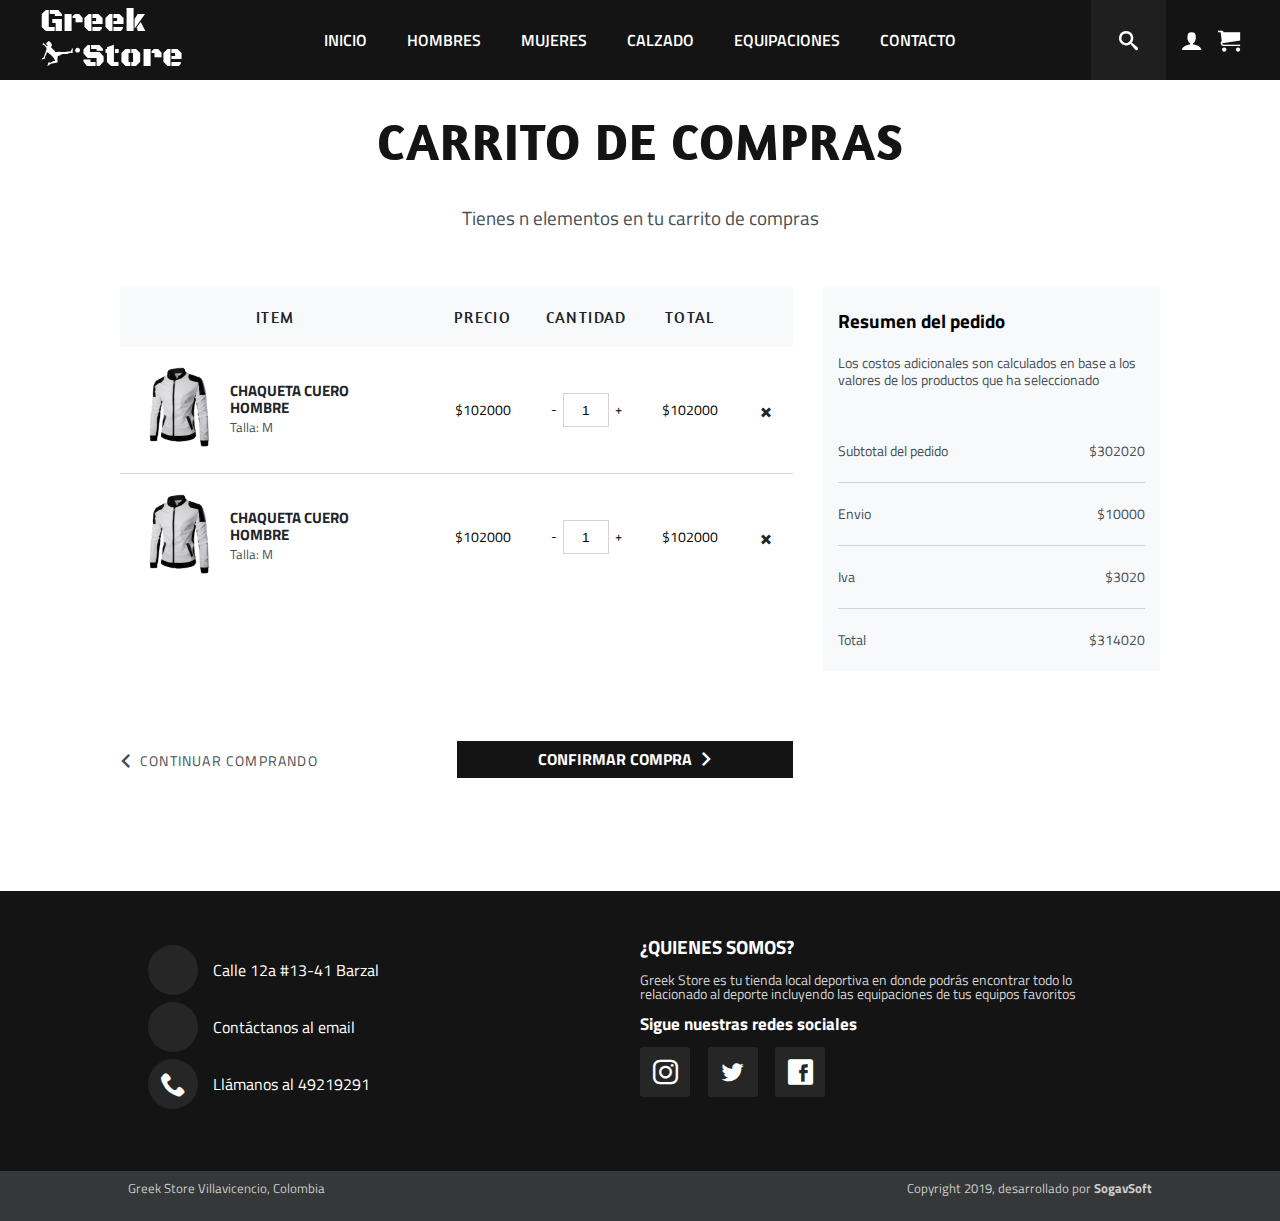
<file: carrito.html>
<!DOCTYPE html>
<html lang="es">

<head>
  <meta charset="UTF-8">
  <meta name="viewport" content="width=device-width, initial-scale=1.0">
  <meta http-equiv="X-UA-Compatible" content="ie=edge">
  <meta name="google-site-verification" content="IjhiIT2srxwRj3-w5x6tSLqf67_P4hBKSiP1vf5ekPU" />
  <meta name="Description"
    content="Compra los articulos deportivos que necesites. Desde zapatos, camisetas, pantalonetas e indumentarias de equipos">
  <link rel="shortcut icon" href="favicon.ico" type="image/x-icon">
  <link rel="icon" href="favicon.ico" type="image/x-icon">
  <title>Greek Store</title>
</head>

<body>

  <header class="header" id="header">
    <div class="logo" id="logo">
      <h1>Greek</h1>
      <h1><img src="assets/images/player.svg" alt="">Store</h1>
    </div>
    <nav class="menu">
      <ol class="menu-principal">
        <li>
          <a href="">
            <div class="item-container icon-button">
              <div class="helper">
                <p style="font-family: 'Titillium Web';font-weight: 600;text-transform:uppercase;">Inicio</p>
              </div>
            </div>
          </a>
        </li>
        <li>
          <a href="">
            <div class="item-container icon-button">
              <div class="helper">
                <p style="font-family: 'Titillium Web';font-weight: 600;text-transform:uppercase;">Hombres</p>
              </div>
            </div>
          </a>
          <ol class="sub-menu">
            <li>
              <a href="">
                <p>elemento 1</p>
              </a>
            </li>
            <li>
              <a href="">
                <p>elemento 2</p>
              </a>
            </li>
            <li>
              <a href="">
                <p>elemento 3</p>
              </a>
            </li>
            <li>
              <a href="">
                <p>elemento 3</p>
              </a>
            </li>
          </ol>
        </li>
        <li>
          <a href="">
            <div class="item-container icon-button">
              <div class="helper">
                <p style="font-family: 'Titillium Web';font-weight: 600;text-transform:uppercase;">Mujeres</p>
              </div>
            </div>
          </a>
          <ol class="sub-menu">
            <li>
              <a href="">
                <p>elemento 1</p>
              </a>
            </li>
          </ol>

        </li>
        <li>
          <a href="">
            <div class="item-container icon-button">
              <div class="helper">
                <p style="font-family: 'Titillium Web';font-weight: 600;text-transform:uppercase;">Calzado</p>
              </div>
            </div>
          </a>
        </li>
        <li>
          <a href="">
            <div class="item-container icon-button">
              <div class="helper">
                <p style="font-family: 'Titillium Web';font-weight: 600;text-transform:uppercase;">Equipaciones</p>
              </div>
            </div>
          </a>
        </li>
        <li>
          <a href="">
            <div class="item-container icon-button">
              <div class="helper">
                <p style="font-family: 'Titillium Web';font-weight: 600;text-transform:uppercase;">Contacto</p>
              </div>
            </div>
          </a>
        </li>
      </ol>
    </nav>
    <div class="menu-search">
      <div class="lupa-container" id="lupa-container">
        <i class="icon-search" id="icon-search-up"></i>
      </div>
      <div class="user-container">
        <a class="icon-user" href="#"></a>
        <div class="user-modal">
          <a href="login.html">Iniciar sesión</a>
          <p></p>
          <a href="signup.html">Registrarse</a>
        </div>
      </div>
      <a class="icon-cart" href="#"></a>
      <div class="menu-button" id="menu-button">
        <div class="line1" id="line1"></div>
        <div class="line2" id="line2"></div>
        <div class="line3" id="line3"></div>
      </div>
    </div>
  </header>

  <form class="search-container hide-search-bar" action="search.html" id="search-container">
    <input class="search" type="text" placeholder="¿Qué estás buscando?" name="search" />
    <button class="search-button"><i class="icon-search hide-icon" id="icon-search-down"></i></button>
  </form>
  <aside class="menu-lateral" id="menu-lateral">
    <nav>
      <ol class="menu-principal-lateral">
        <li class="item-menu-principal-lateral">
          <div class="item-container-lateral">
            <div class="helper-lateral">
              <i class="icon-home3"></i>
              <a href="">
                <p>Inicio</p>
              </a>
            </div>
            <i class="icon-keyboard_arrow_right"></i>
          </div>
          <ol class="sub-menu-lateral">
            <li>
              <a href="">
                <p>elemento 1</p>
              </a>
            </li>
            <li>
              <a href="">
                <p>elemento 2</p>
              </a>
            </li>
            <li>
              <a href="">
                <p>elemento 3</p>
              </a>
            </li>
          </ol>
        </li>
        <li class="item-menu-principal-lateral">
          <div class="item-container-lateral">
            <div class="helper-lateral">
              <i class="icon-male"></i>
              <a href="">
                <p>Hombres</p>
              </a>
            </div>
            <i class="icon-keyboard_arrow_right"></i>
          </div>
          <ol class="sub-menu-lateral">
            <li>
              <a href="">
                <p>elemento 1</p>
              </a>
            </li>
            <li>
              <a href="">
                <p>elemento 2</p>
              </a>
            </li>
            <li>
              <a href="">
                <p>elemento 3</p>
              </a>
            </li>
            <li>
              <a href="">
                <p>elemento 3</p>
              </a>
            </li>
          </ol>
        </li>
        <li class="item-menu-principal-lateral">
          <div class="item-container-lateral">
            <div class="helper-lateral">
              <i class="icon-female"></i>
              <a href="">
                <p>Mujeres</p>
              </a>
            </div>
            <i class="icon-keyboard_arrow_right"></i>
          </div>
          <ol class="sub-menu-lateral">
            <li>
              <a href="">
                <p>elemento 1</p>
              </a>
            </li>
          </ol>
        </li>
        <li class="item-menu-principal-lateral">
          <div class="item-container-lateral">
            <div class="helper-lateral">
              <i class="icon-sports-shoe"></i>
              <a href="">
                <p>Calzado</p>
              </a>
            </div>
            <i class="icon-keyboard_arrow_right"></i>
          </div>
        </li>
        <li class="item-menu-principal-lateral">
          <div class="item-container-lateral">
            <div class="helper-lateral">
              <i class="icon-t-shirt"></i>
              <a href="">
                <p>Equipaciones</p>
              </a>
            </div>
            <i class="icon-keyboard_arrow_right"></i>
          </div>
        </li>
        <li class="item-menu-principal-lateral">
          <div class="item-container-lateral">
            <div class="helper-lateral">
              <i class="icon-phone"></i>
              <a href="">
                <p>Contacto</p>
              </a>
            </div>
            <i class="icon-keyboard_arrow_right"></i>
          </div>
        </li>
      </ol>
    </nav>
  </aside>

  <!-- Inicio contenido dinámico -->

  <div class="page-content">
    <h2 class="page-content-title">Carrito de compras</h2>
    <h4 class="page-content-subtitle">Tienes n elementos en tu carrito de compras</h4>
    <div class="cart">
      <div class="cart-items">
        <div class="table-header">
          <p>Item</p>
          <p>Precio</p>
          <p>Cantidad</p>
          <p>Total</p>
        </div>
        <div class="table-item">
          <div class="item">
            <a href="product.html">
              <img src="assets/images/chaqueta-hombre-cuero.jpg" alt="Imagen producto">
            </a>
            <div class="item-detail">
              <a href="product.html">
                <h4 class="item-name">Chaqueta cuero hombre</h4>
              </a>
              <p class="item-size">Talla: M</p>
            </div>
          </div>
          <p class="item-price">$102000</p>
          <div class="quantity-container">
            <button class="restar">-</button>
            <input type="text" name="quantity" class="item-quantity" value="1">
            <button class="sumar">+</button>
          </div>
          <p class="item-total-price">$102000</p>
          <a href="" class="delete-item">+</a>
        </div>
        <div class="table-item">
          <div class="item">
            <a href="product.html">
              <img src="assets/images/chaqueta-hombre-cuero.jpg" alt="Imagen producto">
            </a>
            <div class="item-detail">
              <a href="product.html">
                <h4 class="item-name">Chaqueta cuero hombre</h4>
              </a>
              <p class="item-size">Talla: M</p>
            </div>
          </div>
          <p class="item-price">$102000</p>
          <div class="quantity-container">
            <button class="restar">-</button>
            <input type="text" name="quantity" class="item-quantity" value="1">
            <button class="sumar">+</button>
          </div>
          <p class="item-total-price">$102000</p>
          <a href="" class="delete-item">+</a>
        </div>
      </div>
      <div class="navigation">
        <a href="" class="back"><i class="icon-keyboard_arrow_right"></i>Continuar comprando</a>
        <a href="" class="continue">Confirmar compra <i class="icon-keyboard_arrow_right"></i></a>
      </div>
      <div class="cart-summary">
        <h3 class="cart-summary-title">Resumen del pedido</h3>
        <p class="cart-summary-description">Los costos adicionales son calculados en base a los valores de los
          productos que ha seleccionado </p>
        <div class="cart-summary-element"><span>Subtotal del pedido</span><span>$302020</span></div>
        <div class="cart-summary-element"><span>Envio</span><span>$10000</span></div>
        <div class="cart-summary-element"><span>Iva</span><span>$3020</span></div>
        <div class="cart-summary-element"><span>Total</span><span>$314020</span></div>
      </div>
    </div>
  </div>

  <footer id="footer" class="footer">
    <div class="footer-up">
      <div class="footer-container">
        <div class="footer-up-left">
          <a href="">
            <i class="icon-location2"></i>
            <span>Calle 12a #13-41 Barzal</span>
          </a>
          <a href="">
            <i class="icon-envelope"></i>
            <span>Contáctanos al email </span>
          </a>
          <a href="">
            <i class="icon-phone"></i>
            <span>Llámanos al 49219291</span>
          </a>
        </div>
        <div class="footer-up-right">
          <h2>¿Quienes somos?</h2>
          <p>Greek Store es tu tienda local deportiva en donde podrás encontrar
            todo lo relacionado al deporte incluyendo
            las equipaciones de tus equipos favoritos</p>
          <h3>Sigue nuestras redes sociales</h3>
          <div class="social-networks">
            <a href="">
              <i class="icon-instagram"></i>
            </a>
            <a href="">
              <i class="icon-twitter"></i>
            </a>
            <a href="">
              <i class="icon-facebook"></i>
            </a>
          </div>
        </div>

      </div>
    </div>
    <div class="footer-down">
      <div class="footer-container">
        <p>Greek Store Villavicencio, Colombia</p>
        <p>Copyright 2019, desarrollado por <strong>SogavSoft</strong></p>
      </div>
    </div>
  </footer>

</body>
<link rel="stylesheet" href="src/css/base-styles.css">
<!-- Estilos para toda la pagina, header, menu, menu mobile, footer-->
<link rel="stylesheet" href="src/css/carrito.css"> <!-- Estilos sección home -->
<link rel="stylesheet" href="src/css/style.css"> <!-- Estilos para añadir iconos fuente-->
<link href="https://fonts.googleapis.com/css?family=Black+Ops+One" rel="stylesheet">
<link href="https://fonts.googleapis.com/css?family=Amaranth:400,700|Titillium+Web:200,400,600" rel="stylesheet">
<script src="src/js/base.js"></script> <!-- Javascript para toda la pagina, header, menu, menu mobile, footer-->
<script src="src/js/carrito.js"></script>

</html>
</file>
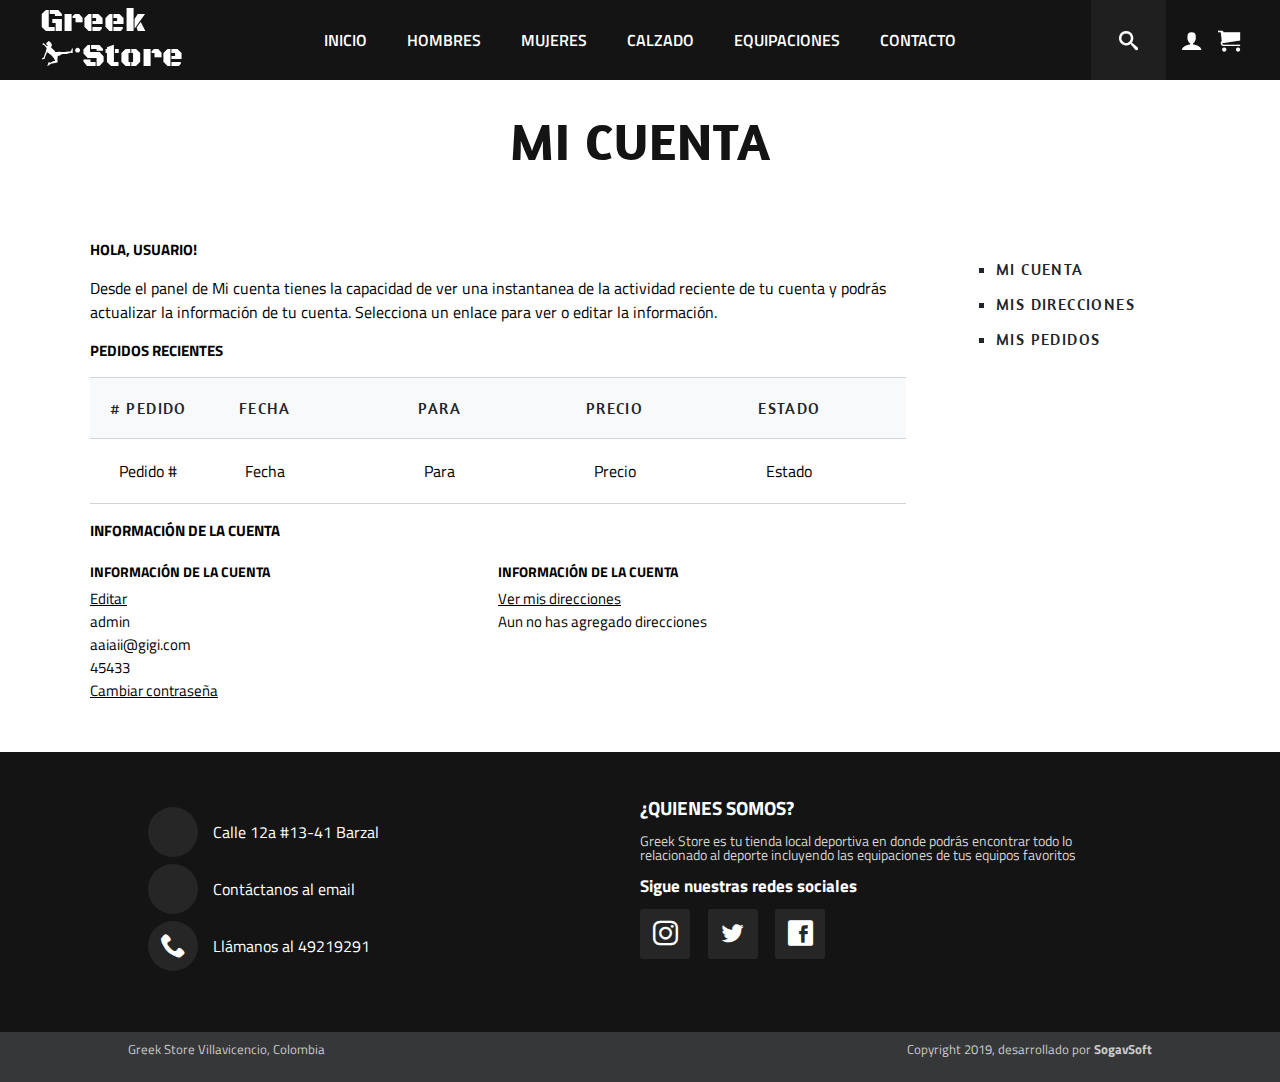
<file: cliente.html>
<!DOCTYPE html>
<html lang="es">

<head>
  <meta charset="UTF-8">
  <meta name="viewport" content="width=device-width, initial-scale=1.0">
  <meta http-equiv="X-UA-Compatible" content="ie=edge">
  <meta name="google-site-verification" content="IjhiIT2srxwRj3-w5x6tSLqf67_P4hBKSiP1vf5ekPU" />
  <meta name="Description"
    content="Compra los articulos deportivos que necesites. Desde zapatos, camisetas, pantalonetas e indumentarias de equipos">
  <link rel="shortcut icon" href="favicon.ico" type="image/x-icon">
  <link rel="icon" href="favicon.ico" type="image/x-icon">
  <title>Greek Store</title>
</head>
<script>
  const arreglo = {
    1: {
      jpg: './assets/images/hero-1.jpg',
      webp: './assets/images/hero-1.webp',
      tag: 'zapato',
      titulo: 'Titulo 1',
      descripcion: 'descripcion 1 con algo más para rellenar',
    },
    2: {
      jpg: './assets/images/hero-2.jpg',
      webp: './assets/images/hero-2.webp',
      tag: 'ropa',
      titulo: 'titulo 2',
      descripcion: 'descripcion 2 con algo más para rellenar',
    },
    3: {
      jpg: './assets/images/duque-hero.jpg',
      webp: './assets/images/duque-hero.webp',
      tag: 'camisa',
      titulo: 'titulo 3',
      descripcion: 'descripcion 3 con algo más para rellenar',
    }

  };
</script>

<body>

  <header class="header" id="header">
    <div class="logo" id="logo">
      <h1>Greek</h1>
      <h1><img src="assets/images/player.svg" alt="">Store</h1>
    </div>
    <nav class="menu">
      <ol class="menu-principal">
        <li>
          <a href="">
            <div class="item-container icon-button">
              <div class="helper">
                <p style="font-family: 'Titillium Web';font-weight: 600;text-transform:uppercase;">Inicio</p>
              </div>
            </div>
          </a>
        </li>
        <li>
          <a href="">
            <div class="item-container icon-button">
              <div class="helper">
                <p style="font-family: 'Titillium Web';font-weight: 600;text-transform:uppercase;">Hombres</p>
              </div>
            </div>
          </a>
          <ol class="sub-menu">
            <li>
              <a href="">
                <p>elemento 1</p>
              </a>
            </li>
            <li>
              <a href="">
                <p>elemento 2</p>
              </a>
            </li>
            <li>
              <a href="">
                <p>elemento 3</p>
              </a>
            </li>
            <li>
              <a href="">
                <p>elemento 3</p>
              </a>
            </li>
          </ol>
        </li>
        <li>
          <a href="">
            <div class="item-container icon-button">
              <div class="helper">
                <p style="font-family: 'Titillium Web';font-weight: 600;text-transform:uppercase;">Mujeres</p>
              </div>
            </div>
          </a>
          <ol class="sub-menu">
            <li>
              <a href="">
                <p>elemento 1</p>
              </a>
            </li>
          </ol>

        </li>
        <li>
          <a href="">
            <div class="item-container icon-button">
              <div class="helper">
                <p style="font-family: 'Titillium Web';font-weight: 600;text-transform:uppercase;">Calzado</p>
              </div>
            </div>
          </a>
        </li>
        <li>
          <a href="">
            <div class="item-container icon-button">
              <div class="helper">
                <p style="font-family: 'Titillium Web';font-weight: 600;text-transform:uppercase;">Equipaciones</p>
              </div>
            </div>
          </a>
        </li>
        <li>
          <a href="">
            <div class="item-container icon-button">
              <div class="helper">
                <p style="font-family: 'Titillium Web';font-weight: 600;text-transform:uppercase;">Contacto</p>
              </div>
            </div>
          </a>
        </li>
      </ol>
    </nav>
    <div class="menu-search">
      <div class="lupa-container" id="lupa-container">
        <i class="icon-search" id="icon-search-up"></i>
      </div>
      <div class="user-container">
        <a class="icon-user" href="#"></a>
        <div class="user-modal">
          <a href="login.html">Iniciar sesión</a>
          <p></p>
          <a href="signup.html">Registrarse</a>
        </div>
      </div>
      <div class="cart-container">
        <a class="icon-cart"></a>
        <div class="cart-base">
          <div class="table-item-base">
            <div class="item-base">
              <a href="product.html">
                <img src="assets/images/chaqueta-hombre-cuero.jpg" alt="Imagen producto">
              </a>
              <div class="item-detail-base">
                <a href="product.html">
                  <h4 class="item-name-base">Chaqueta cuero hombre</h4>
                </a>
                <p class="item-size-base">Talla: M</p>
                <p class="item-price-base"><strong>$102000</strong></p>
              </div>
            </div>
            <a href="" class="delete-item-base">+</a>
          </div>
          <div class="table-item-base">
            <div class="item-base">
              <a href="product.html">
                <img src="assets/images/chaqueta-hombre-cuero.jpg" alt="Imagen producto">
              </a>
              <div class="item-detail-base">
                <a href="product.html">
                  <h4 class="item-name">Chaqueta cuero hombre</h4>
                </a>
                <p class="item-size-base">Talla: M</p>
                <p class="item-price-base"><strong>$102000</strong></p>
              </div>
            </div>
            <a href="" class="delete-item-base">+</a>
          </div>
          <div class="table-item-base">
            <p class="item-total-price-base">Total</p>
            <p><strong>$107000</strong></p>
          </div>
          <div class="table-item-base">
            <a href="carrito.html" class="cart-button">Ver el carrito</a>
            <a href="comprar.html" class="buy-button">Comprar</a>
          </div>
        </div>
      </div>
      <div class="menu-button" id="menu-button">
        <div class="line1" id="line1"></div>
        <div class="line2" id="line2"></div>
        <div class="line3" id="line3"></div>
      </div>
    </div>
  </header>

  <form class="search-container hide-search-bar" action="search.html" id="search-container">
    <input class="search" type="text" placeholder="¿Qué estás buscando?" name="search" />
    <button class="search-button"><i class="icon-search hide-icon" id="icon-search-down"></i></button>
  </form>
  <aside class="menu-lateral" id="menu-lateral">
    <nav>
      <ol class="menu-principal-lateral">
        <li class="item-menu-principal-lateral">
          <div class="item-container-lateral">
            <div class="helper-lateral">
              <i class="icon-home3"></i>
              <a href="">
                <p>Inicio</p>
              </a>
            </div>
            <i class="icon-keyboard_arrow_right"></i>
          </div>
          <ol class="sub-menu-lateral">
            <li>
              <a href="">
                <p>elemento 1</p>
              </a>
            </li>
            <li>
              <a href="">
                <p>elemento 2</p>
              </a>
            </li>
            <li>
              <a href="">
                <p>elemento 3</p>
              </a>
            </li>
          </ol>
        </li>
        <li class="item-menu-principal-lateral">
          <div class="item-container-lateral">
            <div class="helper-lateral">
              <i class="icon-male"></i>
              <a href="">
                <p>Hombres</p>
              </a>
            </div>
            <i class="icon-keyboard_arrow_right"></i>
          </div>
          <ol class="sub-menu-lateral">
            <li>
              <a href="">
                <p>elemento 1</p>
              </a>
            </li>
            <li>
              <a href="">
                <p>elemento 2</p>
              </a>
            </li>
            <li>
              <a href="">
                <p>elemento 3</p>
              </a>
            </li>
            <li>
              <a href="">
                <p>elemento 3</p>
              </a>
            </li>
          </ol>
        </li>
        <li class="item-menu-principal-lateral">
          <div class="item-container-lateral">
            <div class="helper-lateral">
              <i class="icon-female"></i>
              <a href="">
                <p>Mujeres</p>
              </a>
            </div>
            <i class="icon-keyboard_arrow_right"></i>
          </div>
          <ol class="sub-menu-lateral">
            <li>
              <a href="">
                <p>elemento 1</p>
              </a>
            </li>
          </ol>
        </li>
        <li class="item-menu-principal-lateral">
          <div class="item-container-lateral">
            <div class="helper-lateral">
              <i class="icon-sports-shoe"></i>
              <a href="">
                <p>Calzado</p>
              </a>
            </div>
            <i class="icon-keyboard_arrow_right"></i>
          </div>
        </li>
        <li class="item-menu-principal-lateral">
          <div class="item-container-lateral">
            <div class="helper-lateral">
              <i class="icon-t-shirt"></i>
              <a href="">
                <p>Equipaciones</p>
              </a>
            </div>
            <i class="icon-keyboard_arrow_right"></i>
          </div>
        </li>
        <li class="item-menu-principal-lateral">
          <div class="item-container-lateral">
            <div class="helper-lateral">
              <i class="icon-phone"></i>
              <a href="">
                <p>Contacto</p>
              </a>
            </div>
            <i class="icon-keyboard_arrow_right"></i>
          </div>
        </li>
      </ol>
    </nav>
  </aside>

  <!-- Inicio contenido dinámico -->

  <h2 class="page-content-title">Mi cuenta</h2>
  <div class="page-content">
    <div class="panel-left">
      <h4 class="client-title">Hola, usuario!</h4>
      <p class="mi-cuenta-description">Desde el panel de Mi cuenta tienes la capacidad de ver una instantanea de la
        actividad reciente
        de tu cuenta y podrás actualizar la información de tu cuenta. Selecciona un enlace para ver o editar la
        información.</p>
      <h4 class="client-title">Pedidos recientes</h4>
      <div class="mi-cuenta-pedidos-title">
        <p># Pedido</p>
        <p>Fecha</p>
        <p>Para</p>
        <p>Precio</p>
        <p>Estado</p>
      </div>
      <div class="mi-cuenta-pedidos-resultado">
        <p>Pedido #</p>
        <p>Fecha</p>
        <p>Para</p>
        <p>Precio</p>
        <p>Estado</p>
      </div>
      <h4 class="client-title">Información de la cuenta</h4>
      <div class="info-cuenta-container">
        <div class="info-cuenta-contacto">
          <h4 class="client-title">Información de la cuenta</h4>
          <a href="">Editar</a>
          <p>admin</p>
          <p>aaiaii@gigi.com</p>
          <p>45433</p>
          <a href="">Cambiar contraseña</a>
        </div>
        <div class="info-cuenta-direcciones">
          <h4 class="client-title">Información de la cuenta</h4>
          <a href="">Ver mis direcciones</a>
          <p>Aun no has agregado direcciones</p>

        </div>
      </div>
    </div>
    <nav class="menu-client">
      <ol>
        <a href="">
          <li>Mi cuenta</li>
        </a>
        <a href="">
          <li>Mis direcciones</li>
        </a>
        <a href="">
          <li>Mis pedidos</li>
        </a>
      </ol>
    </nav>
  </div>

  <footer id="footer" class="footer">
    <div class="footer-up">
      <div class="footer-container">
        <div class="footer-up-left">
          <a href="">
            <i class="icon-location2"></i>
            <span>Calle 12a #13-41 Barzal</span>
          </a>
          <a href="">
            <i class="icon-envelope"></i>
            <span>Contáctanos al email </span>
          </a>
          <a href="">
            <i class="icon-phone"></i>
            <span>Llámanos al 49219291</span>
          </a>
        </div>
        <div class="footer-up-right">
          <h2>¿Quienes somos?</h2>
          <p>Greek Store es tu tienda local deportiva en donde podrás encontrar
            todo lo relacionado al deporte incluyendo
            las equipaciones de tus equipos favoritos</p>
          <h3>Sigue nuestras redes sociales</h3>
          <div class="social-networks">
            <a href="">
              <i class="icon-instagram"></i>
            </a>
            <a href="">
              <i class="icon-twitter"></i>
            </a>
            <a href="">
              <i class="icon-facebook"></i>
            </a>
          </div>
        </div>

      </div>
    </div>
    <div class="footer-down">
      <div class="footer-container">
        <p>Greek Store Villavicencio, Colombia</p>
        <p>Copyright 2019, desarrollado por <strong>SogavSoft</strong></p>
      </div>
    </div>
  </footer>

</body>
<link rel="stylesheet" href="src/css/base-styles.css">
<!-- Estilos para toda la pagina, header, menu, menu mobile, footer-->
<link rel="stylesheet" href="src/css/cliente.css"> <!-- Estilos sección home -->
<link rel="stylesheet" href="src/css/style.css"> <!-- Estilos para añadir iconos fuente-->
<link href="https://fonts.googleapis.com/css?family=Black+Ops+One" rel="stylesheet">
<link href="https://fonts.googleapis.com/css?family=Amaranth:400,700|Titillium+Web:200,400,600" rel="stylesheet">
<script src="src/js/index.js"></script> <!-- JavaScript sección home , hero, carrousel -->
<script src="src/js/base.js"></script> <!-- Javascript para toda la pagina, header, menu, menu mobile, footer-->

</html>
</file>
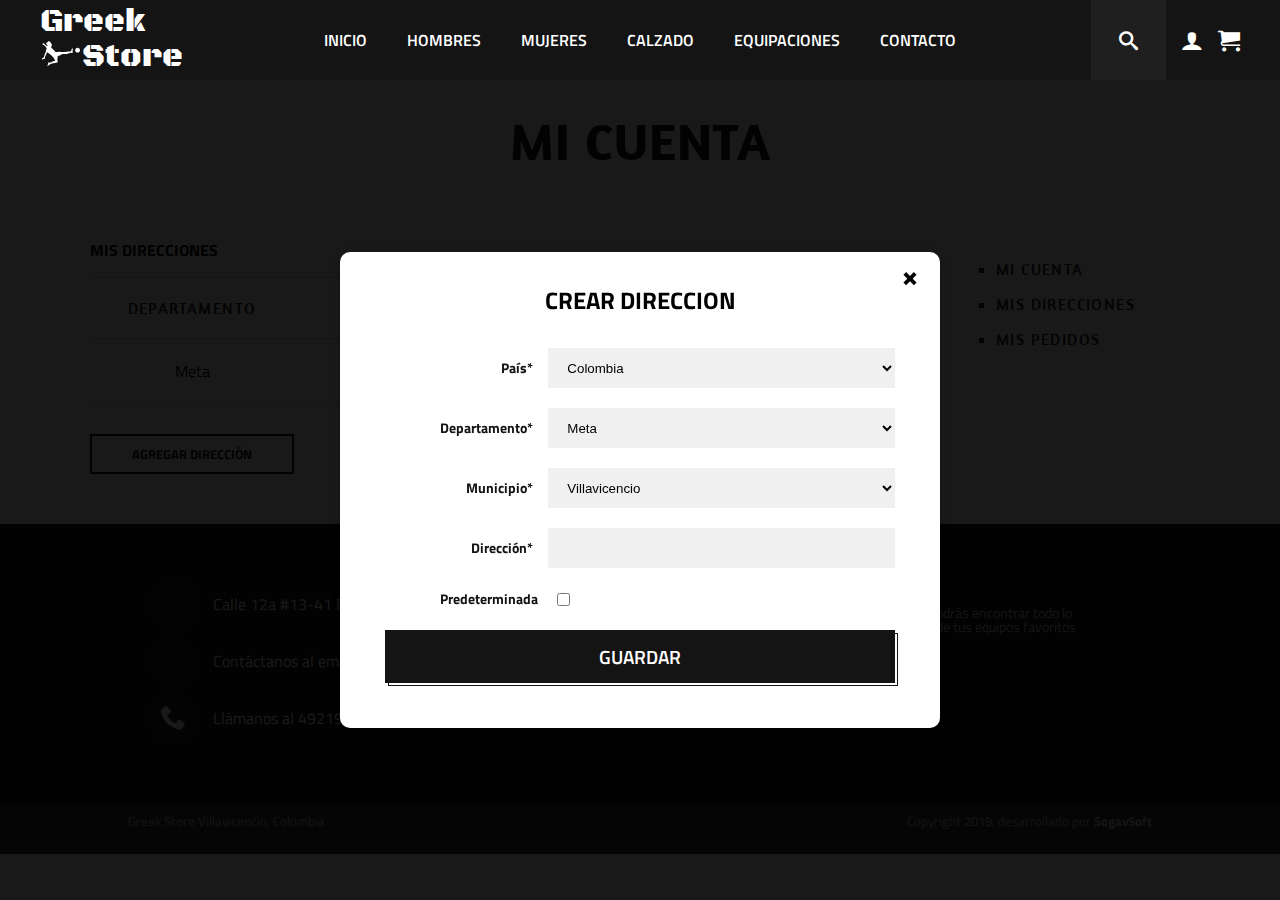
<file: direcciones.html>
<!DOCTYPE html>
<html lang="es">

<head>
  <meta charset="UTF-8">
  <meta name="viewport" content="width=device-width, initial-scale=1.0">
  <meta http-equiv="X-UA-Compatible" content="ie=edge">
  <meta name="google-site-verification" content="IjhiIT2srxwRj3-w5x6tSLqf67_P4hBKSiP1vf5ekPU" />
  <meta name="Description"
    content="Compra los articulos deportivos que necesites. Desde zapatos, camisetas, pantalonetas e indumentarias de equipos">
  <link rel="shortcut icon" href="favicon.ico" type="image/x-icon">
  <link rel="icon" href="favicon.ico" type="image/x-icon">
  <title>Greek Store</title>
</head>
<script>
  const arreglo = {
    1: {
      jpg: './assets/images/hero-1.jpg',
      webp: './assets/images/hero-1.webp',
      tag: 'zapato',
      titulo: 'Titulo 1',
      descripcion: 'descripcion 1 con algo más para rellenar',
    },
    2: {
      jpg: './assets/images/hero-2.jpg',
      webp: './assets/images/hero-2.webp',
      tag: 'ropa',
      titulo: 'titulo 2',
      descripcion: 'descripcion 2 con algo más para rellenar',
    },
    3: {
      jpg: './assets/images/duque-hero.jpg',
      webp: './assets/images/duque-hero.webp',
      tag: 'camisa',
      titulo: 'titulo 3',
      descripcion: 'descripcion 3 con algo más para rellenar',
    }

  };
</script>

<body>

  <header class="header" id="header">
    <div class="logo" id="logo">
      <h1>Greek</h1>
      <h1><img src="assets/images/player.svg" alt="">Store</h1>
    </div>
    <nav class="menu">
      <ol class="menu-principal">
        <li>
          <a href="">
            <div class="item-container icon-button">
              <div class="helper">
                <p style="font-family: 'Titillium Web';font-weight: 600;text-transform:uppercase;">Inicio</p>
              </div>
            </div>
          </a>
        </li>
        <li>
          <a href="">
            <div class="item-container icon-button">
              <div class="helper">
                <p style="font-family: 'Titillium Web';font-weight: 600;text-transform:uppercase;">Hombres</p>
              </div>
            </div>
          </a>
          <ol class="sub-menu">
            <li>
              <a href="">
                <p>elemento 1</p>
              </a>
            </li>
            <li>
              <a href="">
                <p>elemento 2</p>
              </a>
            </li>
            <li>
              <a href="">
                <p>elemento 3</p>
              </a>
            </li>
            <li>
              <a href="">
                <p>elemento 3</p>
              </a>
            </li>
          </ol>
        </li>
        <li>
          <a href="">
            <div class="item-container icon-button">
              <div class="helper">
                <p style="font-family: 'Titillium Web';font-weight: 600;text-transform:uppercase;">Mujeres</p>
              </div>
            </div>
          </a>
          <ol class="sub-menu">
            <li>
              <a href="">
                <p>elemento 1</p>
              </a>
            </li>
          </ol>

        </li>
        <li>
          <a href="">
            <div class="item-container icon-button">
              <div class="helper">
                <p style="font-family: 'Titillium Web';font-weight: 600;text-transform:uppercase;">Calzado</p>
              </div>
            </div>
          </a>
        </li>
        <li>
          <a href="">
            <div class="item-container icon-button">
              <div class="helper">
                <p style="font-family: 'Titillium Web';font-weight: 600;text-transform:uppercase;">Equipaciones</p>
              </div>
            </div>
          </a>
        </li>
        <li>
          <a href="">
            <div class="item-container icon-button">
              <div class="helper">
                <p style="font-family: 'Titillium Web';font-weight: 600;text-transform:uppercase;">Contacto</p>
              </div>
            </div>
          </a>
        </li>
      </ol>
    </nav>
    <div class="menu-search">
      <div class="lupa-container" id="lupa-container">
        <i class="icon-search" id="icon-search-up"></i>
      </div>
      <div class="user-container">
        <a class="icon-user" href="#"></a>
        <div class="user-modal">
          <a href="login.html">Iniciar sesión</a>
          <p></p>
          <a href="signup.html">Registrarse</a>
        </div>
      </div>
      <div class="cart-container">
        <a class="icon-cart"></a>
        <div class="cart-base">
          <div class="table-item-base">
            <div class="item-base">
              <a href="product.html">
                <img src="assets/images/chaqueta-hombre-cuero.jpg" alt="Imagen producto">
              </a>
              <div class="item-detail-base">
                <a href="product.html">
                  <h4 class="item-name-base">Chaqueta cuero hombre</h4>
                </a>
                <p class="item-size-base">Talla: M</p>
                <p class="item-price-base"><strong>$102000</strong></p>
              </div>
            </div>
            <a href="" class="delete-item-base">+</a>
          </div>
          <div class="table-item-base">
            <div class="item-base">
              <a href="product.html">
                <img src="assets/images/chaqueta-hombre-cuero.jpg" alt="Imagen producto">
              </a>
              <div class="item-detail-base">
                <a href="product.html">
                  <h4 class="item-name">Chaqueta cuero hombre</h4>
                </a>
                <p class="item-size-base">Talla: M</p>
                <p class="item-price-base"><strong>$102000</strong></p>
              </div>
            </div>
            <a href="" class="delete-item-base">+</a>
          </div>
          <div class="table-item-base">
            <p class="item-total-price-base">Total</p>
            <p><strong>$107000</strong></p>
          </div>
          <div class="table-item-base">
            <a href="carrito.html" class="cart-button">Ver el carrito</a>
            <a href="comprar.html" class="buy-button">Comprar</a>
          </div>
        </div>
      </div>
      <div class="menu-button" id="menu-button">
        <div class="line1" id="line1"></div>
        <div class="line2" id="line2"></div>
        <div class="line3" id="line3"></div>
      </div>
    </div>
  </header>

  <form class="search-container hide-search-bar" action="search.html" id="search-container">
    <input class="search" type="text" placeholder="¿Qué estás buscando?" name="search" />
    <button class="search-button"><i class="icon-search hide-icon" id="icon-search-down"></i></button>
  </form>
  <aside class="menu-lateral" id="menu-lateral">
    <nav>
      <ol class="menu-principal-lateral">
        <li class="item-menu-principal-lateral">
          <div class="item-container-lateral">
            <div class="helper-lateral">
              <i class="icon-home3"></i>
              <a href="">
                <p>Inicio</p>
              </a>
            </div>
            <i class="icon-keyboard_arrow_right"></i>
          </div>
          <ol class="sub-menu-lateral">
            <li>
              <a href="">
                <p>elemento 1</p>
              </a>
            </li>
            <li>
              <a href="">
                <p>elemento 2</p>
              </a>
            </li>
            <li>
              <a href="">
                <p>elemento 3</p>
              </a>
            </li>
          </ol>
        </li>
        <li class="item-menu-principal-lateral">
          <div class="item-container-lateral">
            <div class="helper-lateral">
              <i class="icon-male"></i>
              <a href="">
                <p>Hombres</p>
              </a>
            </div>
            <i class="icon-keyboard_arrow_right"></i>
          </div>
          <ol class="sub-menu-lateral">
            <li>
              <a href="">
                <p>elemento 1</p>
              </a>
            </li>
            <li>
              <a href="">
                <p>elemento 2</p>
              </a>
            </li>
            <li>
              <a href="">
                <p>elemento 3</p>
              </a>
            </li>
            <li>
              <a href="">
                <p>elemento 3</p>
              </a>
            </li>
          </ol>
        </li>
        <li class="item-menu-principal-lateral">
          <div class="item-container-lateral">
            <div class="helper-lateral">
              <i class="icon-female"></i>
              <a href="">
                <p>Mujeres</p>
              </a>
            </div>
            <i class="icon-keyboard_arrow_right"></i>
          </div>
          <ol class="sub-menu-lateral">
            <li>
              <a href="">
                <p>elemento 1</p>
              </a>
            </li>
          </ol>
        </li>
        <li class="item-menu-principal-lateral">
          <div class="item-container-lateral">
            <div class="helper-lateral">
              <i class="icon-sports-shoe"></i>
              <a href="">
                <p>Calzado</p>
              </a>
            </div>
            <i class="icon-keyboard_arrow_right"></i>
          </div>
        </li>
        <li class="item-menu-principal-lateral">
          <div class="item-container-lateral">
            <div class="helper-lateral">
              <i class="icon-t-shirt"></i>
              <a href="">
                <p>Equipaciones</p>
              </a>
            </div>
            <i class="icon-keyboard_arrow_right"></i>
          </div>
        </li>
        <li class="item-menu-principal-lateral">
          <div class="item-container-lateral">
            <div class="helper-lateral">
              <i class="icon-phone"></i>
              <a href="">
                <p>Contacto</p>
              </a>
            </div>
            <i class="icon-keyboard_arrow_right"></i>
          </div>
        </li>
      </ol>
    </nav>
  </aside>

  <!-- Inicio contenido dinámico -->

  <h2 class="page-content-title">Mi cuenta</h2>
  <div class="page-content">
    <div class="panel-left">
      <h4 class="client-title">Mis direcciones</h4>
      <div class="mi-cuenta-pedidos-title">
        <p>Departamento</p>
        <p>Municipio</p>
        <p>Direccion</p>
        <p>Predeterminada</p>
      </div>
      <div class="mi-cuenta-pedidos-resultado">
        <p>Meta</p>
        <p>Villavicencio</p>
        <p>Cll4a #42 12</p>
        <p>Si</p>
      </div>
      <button class="direction-button">Agregar dirección</button>
    </div>
    <nav class="menu-client">
      <ol>
        <a href="">
          <li>Mi cuenta</li>
        </a>
        <a href="">
          <li>Mis direcciones</li>
        </a>
        <a href="">
          <li>Mis pedidos</li>
        </a>
      </ol>
    </nav>
  </div>
  <div class="modal-review-container" id="modal">
    <div class="modal-review">
      <button class="close-modal" onclick="closeModal()">+</button>
      <form action="" method="get" class="form-modal">
        <h2 class="modal-title">Crear Direccion</h2>
        <div class="modal-element-container">
          <p class="modal-element-label">País*</p>
          <select name="pais" id="pais" class="select-modal">
            <option value="Colombia">Colombia</option>
            <option value="Canada">Canada</option>
          </select>
        </div>
        <div class="modal-element-container">
          <p class="modal-element-label">Departamento*</p>
          <select name="departamento" id="departamento" class="select-modal">
            <option value="Meta">Meta</option>
            <option value="Cundinamarca">Cundinamarca</option>
          </select>
        </div>
        <div class="modal-element-container">
          <p class="modal-element-label">Municipio*</p>
          <select name="Municipio" id="Municipio" class="select-modal">
            <option value="Villavicencio">Villavicencio</option>
            <option value="Cumaral">Cumaral</option>
          </select>
        </div>
        <div class="modal-element-container">
          <p class="modal-element-label">Dirección*</p>
          <input type="text" class="select-modal">
        </div>
        <div class="modal-element-container">
          <p class="modal-element-label">Predeterminada</p>
          <input type="checkbox">
        </div>

        <button class="product-button">Guardar</button>
      </form>
    </div>
  </div>

  <footer id="footer" class="footer">
    <div class="footer-up">
      <div class="footer-container">
        <div class="footer-up-left">
          <a href="">
            <i class="icon-location2"></i>
            <span>Calle 12a #13-41 Barzal</span>
          </a>
          <a href="">
            <i class="icon-envelope"></i>
            <span>Contáctanos al email </span>
          </a>
          <a href="">
            <i class="icon-phone"></i>
            <span>Llámanos al 49219291</span>
          </a>
        </div>
        <div class="footer-up-right">
          <h2>¿Quienes somos?</h2>
          <p>Greek Store es tu tienda local deportiva en donde podrás encontrar
            todo lo relacionado al deporte incluyendo
            las equipaciones de tus equipos favoritos</p>
          <h3>Sigue nuestras redes sociales</h3>
          <div class="social-networks">
            <a href="">
              <i class="icon-instagram"></i>
            </a>
            <a href="">
              <i class="icon-twitter"></i>
            </a>
            <a href="">
              <i class="icon-facebook"></i>
            </a>
          </div>
        </div>

      </div>
    </div>
    <div class="footer-down">
      <div class="footer-container">
        <p>Greek Store Villavicencio, Colombia</p>
        <p>Copyright 2019, desarrollado por <strong>SogavSoft</strong></p>
      </div>
    </div>
  </footer>

</body>
<link rel="stylesheet" href="src/css/base-styles.css">
<!-- Estilos para toda la pagina, header, menu, menu mobile, footer-->
<link rel="stylesheet" href="src/css/direcciones.css"> <!-- Estilos sección home -->
<link rel="stylesheet" href="src/css/style.css"> <!-- Estilos para añadir iconos fuente-->
<link href="https://fonts.googleapis.com/css?family=Black+Ops+One" rel="stylesheet">
<link href="https://fonts.googleapis.com/css?family=Amaranth:400,700|Titillium+Web:200,400,600" rel="stylesheet">
<script src="src/js/product.js"></script> <!-- JavaScript sección home , hero, carrousel -->
<script src="src/js/base.js"></script> <!-- Javascript para toda la pagina, header, menu, menu mobile, footer-->

</html>
</file>
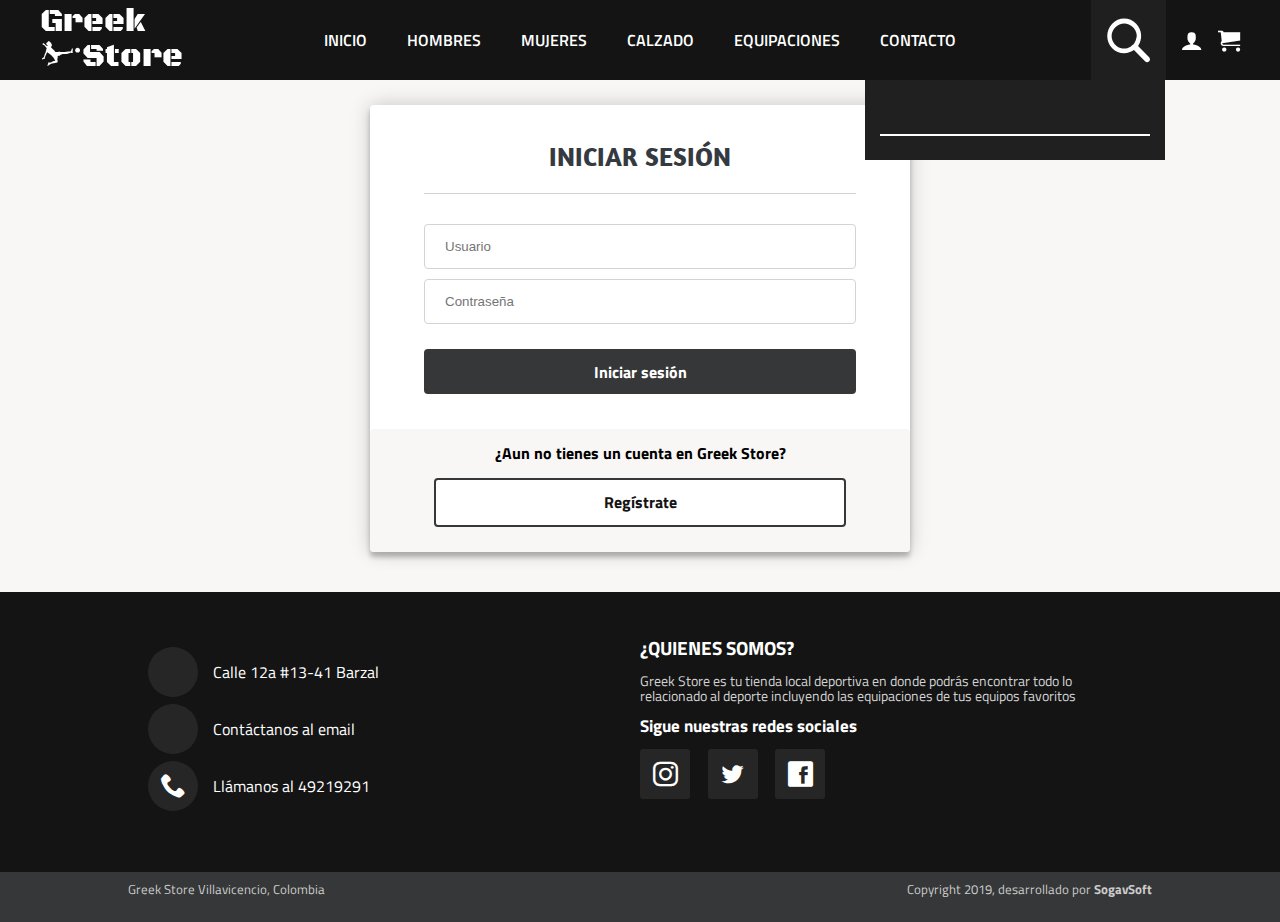
<file: login.html>
<!DOCTYPE html>
<html lang="en">

<head>
  <meta charset="UTF-8">
  <meta name="viewport" content="width=device-width, initial-scale=1.0">
  <meta http-equiv="X-UA-Compatible" content="ie=edge">
  <meta name="Description"
    content="Incia sesión con tu cuenta de Greek Store y ten accede a todo los privilegios que esta te brinda">
  <title>Iniciar sesión</title>
</head>

<body>
  <header class="header" id="header">
    <div class="logo" id="logo">
      <h1>Greek</h1>
      <h1><img src="assets/images/player.svg" alt="">Store</h1>
    </div>
    <nav class="menu">
      <ol class="menu-principal">
        <li>
          <div class="item-container icon-button">
            <div class="helper">
              <p style="font-family: 'Titillium Web';font-weight: 600;text-transform:uppercase;">Inicio</p>
            </div>
          </div>
        </li>
        <li>
          <div class="item-container icon-button">
            <div class="helper">
              <p style="font-family: 'Titillium Web';font-weight: 600;text-transform:uppercase;">Hombres</p>
            </div>
          </div>
          <ol class="sub-menu">
            <li>
              <p>elemento 1</p>
            </li>
            <li>
              <p>elemento 2</p>
            </li>
            <li>
              <p>elemento 3</p>
            </li>
            <li>
              <p>elemento 3</p>
            </li>
          </ol>
        </li>
        <li>
          <div class="item-container icon-button">
            <div class="helper">
              <p style="font-family: 'Titillium Web';font-weight: 600;text-transform:uppercase;">Mujeres</p>
            </div>
          </div>
          <ol class="sub-menu">
            <li>
              <p>elemento 1</p>
            </li>
          </ol>

        </li>
        <li>
          <div class="item-container icon-button">
            <div class="helper">
              <p style="font-family: 'Titillium Web';font-weight: 600;text-transform:uppercase;">Calzado</p>
            </div>
          </div>
        </li>
        <li>
          <div class="item-container icon-button">
            <div class="helper">
              <p style="font-family: 'Titillium Web';font-weight: 600;text-transform:uppercase;">Equipaciones</p>
            </div>
          </div>
        </li>
        <li>
          <div class="item-container icon-button">
            <div class="helper">
              <p style="font-family: 'Titillium Web';font-weight: 600;text-transform:uppercase;">Contacto</p>
            </div>
          </div>
        </li>
      </ol>
    </nav>
    <div class="menu-search">
      <div class="lupa-container">
        <img src="assets/images/search.svg" alt="">
      </div>
      <i class="icon-user"></i>
      <i class="icon-cart"></i>
      <div class="menu-button" id="menu-button">
        <div class="line1" id="line1"></div>
        <div class="line2" id="line2"></div>
        <div class="line3" id="line3"></div>
      </div>
    </div>
  </header>
  <form class="search-container" action="">
    <input class="search" type="text" />
  </form>
  <aside class="menu-lateral" id="menu-lateral">
    <nav>
      <ol class="menu-principal-lateral">
        <li class="item-menu-principal-lateral">
          <div class="item-container-lateral">
            <div class="helper-lateral">
              <i class="icon-home3"></i>
              <p>Inicio</p>
            </div>
            <i class="icon-keyboard_arrow_right"></i>
          </div>
          <ol class="sub-menu-lateral">
            <li>
              <p>elemento 1</p>
            </li>
            <li>
              <p>elemento 2</p>
            </li>
            <li>
              <p>elemento 3</p>
            </li>
          </ol>
        </li>
        <li class="item-menu-principal-lateral">
          <div class="item-container-lateral">
            <div class="helper-lateral">
              <i class="icon-male"></i>
              <p>Hombres</p>
            </div>
            <i class="icon-keyboard_arrow_right"></i>
          </div>
          <ol class="sub-menu-lateral">
            <li>
              <p>elemento 1</p>
            </li>
            <li>
              <p>elemento 2</p>
            </li>
            <li>
              <p>elemento 3</p>
            </li>
            <li>
              <p>elemento 3</p>
            </li>
          </ol>
        </li>
        <li class="item-menu-principal-lateral">
          <div class="item-container-lateral">
            <div class="helper-lateral">
              <i class="icon-female"></i>
              <p>Mujeres</p>
            </div>
            <i class="icon-keyboard_arrow_right"></i>
          </div>
          <ol class="sub-menu-lateral">
            <li>
              <p>elemento 1</p>
            </li>
          </ol>
        </li>
        <li class="item-menu-principal-lateral">
          <div class="item-container-lateral">
            <div class="helper-lateral">
              <i class="icon-sports-shoe"></i>
              <p>Calzado</p>
            </div>
            <i class="icon-keyboard_arrow_right"></i>
          </div>
        </li>
        <li class="item-menu-principal-lateral">
          <div class="item-container-lateral">
            <div class="helper-lateral">
              <i class="icon-t-shirt"></i>
              <p>Equipaciones</p>
            </div>
            <i class="icon-keyboard_arrow_right"></i>
          </div>
        </li>
        <li class="item-menu-principal-lateral">
          <div class="item-container-lateral">
            <div class="helper-lateral">
              <i class="icon-phone"></i>
              <p>Contacto</p>
            </div>
            <i class="icon-keyboard_arrow_right"></i>
          </div>
        </li>
      </ol>
    </nav>
  </aside>
  <div class="page-content">
    <section class="login-signup">

      <form action="" class="login">
        <h3>Iniciar sesión</h3>
        <input type="text" name="user" id="user" placeholder="Usuario">
        <input type="password" name="password" id="password" placeholder="Contraseña">
        <button>Iniciar sesión</button>
      </form>
      <article class="alternative-option">
        <h4>¿Aun no tienes un cuenta en Greek Store?</h4>
        <a href="signup.html">Regístrate</a>
      </article>
    </section>
  </div>
  <footer id="footer" class="footer">
    <div class="footer-up">
      <div class="footer-container">
        <div class="footer-up-left">
          <a href="">
            <i class="icon-location2"></i>
            <span>Calle 12a #13-41 Barzal</span>
          </a>
          <a href="">
            <i class="icon-envelope"></i>
            <span>Contáctanos al email </span>
          </a>
          <a href="">
            <i class="icon-phone"></i>
            <span>Llámanos al 49219291</span>
          </a>
        </div>
        <div class="footer-up-right">
          <h2>¿Quienes somos?</h2>
          <p>Greek Store es tu tienda local deportiva en donde podrás encontrar
            todo lo relacionado al deporte incluyendo
            las equipaciones de tus equipos favoritos</p>
          <h3>Sigue nuestras redes sociales</h3>
          <div class="social-networks">
            <a href="">
              <i class="icon-instagram"></i>
            </a>
            <a href="">
              <i class="icon-twitter"></i>
            </a>
            <a href="">
              <i class="icon-facebook"></i>
            </a>
          </div>
        </div>

      </div>
    </div>
    <div class="footer-down">
      <div class="footer-container">
        <p>Greek Store Villavicencio, Colombia</p>
        <p>Copyright 2019, desarrollado por <strong>SogavSoft</strong></p>
      </div>
    </div>
  </footer>
</body>

<link rel="stylesheet" href="src/css/base-styles.css">
<link rel="stylesheet" href="src/css/login.css">
<link rel="stylesheet" href="src/css/style.css">
<link href="https://fonts.googleapis.com/css?family=Black+Ops+One" rel="stylesheet">
<link href="https://fonts.googleapis.com/css?family=Amaranth:400,700|Titillium+Web:200,400,600" rel="stylesheet">
<script src="src/js/base.js"></script>

</html>
</file>
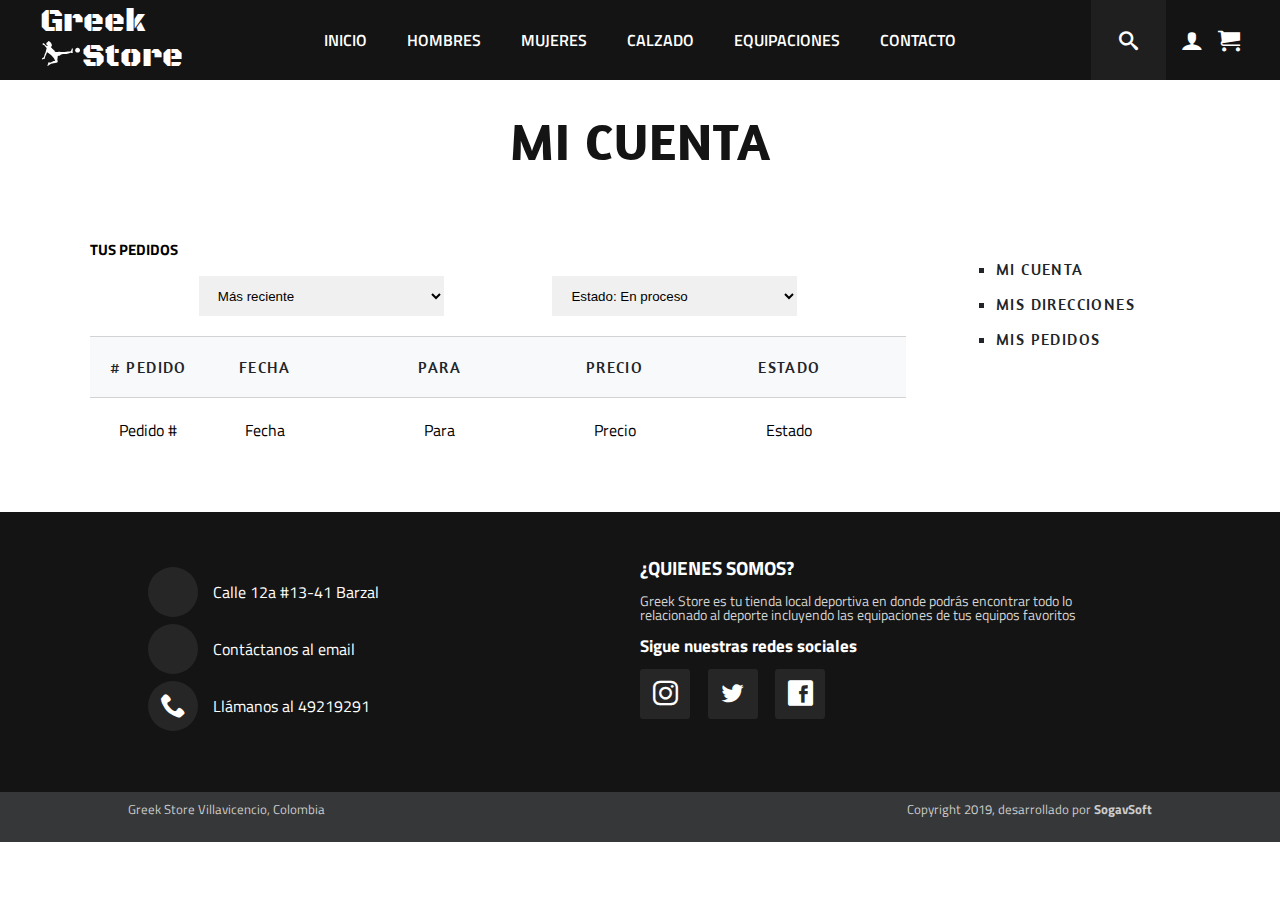
<file: pedidos.html>
<!DOCTYPE html>
<html lang="es">

<head>
  <meta charset="UTF-8">
  <meta name="viewport" content="width=device-width, initial-scale=1.0">
  <meta http-equiv="X-UA-Compatible" content="ie=edge">
  <meta name="google-site-verification" content="IjhiIT2srxwRj3-w5x6tSLqf67_P4hBKSiP1vf5ekPU" />
  <meta name="Description"
    content="Compra los articulos deportivos que necesites. Desde zapatos, camisetas, pantalonetas e indumentarias de equipos">
  <link rel="shortcut icon" href="favicon.ico" type="image/x-icon">
  <link rel="icon" href="favicon.ico" type="image/x-icon">
  <title>Greek Store</title>
</head>
<script>
  const arreglo = {
    1: {
      jpg: './assets/images/hero-1.jpg',
      webp: './assets/images/hero-1.webp',
      tag: 'zapato',
      titulo: 'Titulo 1',
      descripcion: 'descripcion 1 con algo más para rellenar',
    },
    2: {
      jpg: './assets/images/hero-2.jpg',
      webp: './assets/images/hero-2.webp',
      tag: 'ropa',
      titulo: 'titulo 2',
      descripcion: 'descripcion 2 con algo más para rellenar',
    },
    3: {
      jpg: './assets/images/duque-hero.jpg',
      webp: './assets/images/duque-hero.webp',
      tag: 'camisa',
      titulo: 'titulo 3',
      descripcion: 'descripcion 3 con algo más para rellenar',
    }

  };
</script>

<body>

  <header class="header" id="header">
    <div class="logo" id="logo">
      <h1>Greek</h1>
      <h1><img src="assets/images/player.svg" alt="">Store</h1>
    </div>
    <nav class="menu">
      <ol class="menu-principal">
        <li>
          <a href="">
            <div class="item-container icon-button">
              <div class="helper">
                <p style="font-family: 'Titillium Web';font-weight: 600;text-transform:uppercase;">Inicio</p>
              </div>
            </div>
          </a>
        </li>
        <li>
          <a href="">
            <div class="item-container icon-button">
              <div class="helper">
                <p style="font-family: 'Titillium Web';font-weight: 600;text-transform:uppercase;">Hombres</p>
              </div>
            </div>
          </a>
          <ol class="sub-menu">
            <li>
              <a href="">
                <p>elemento 1</p>
              </a>
            </li>
            <li>
              <a href="">
                <p>elemento 2</p>
              </a>
            </li>
            <li>
              <a href="">
                <p>elemento 3</p>
              </a>
            </li>
            <li>
              <a href="">
                <p>elemento 3</p>
              </a>
            </li>
          </ol>
        </li>
        <li>
          <a href="">
            <div class="item-container icon-button">
              <div class="helper">
                <p style="font-family: 'Titillium Web';font-weight: 600;text-transform:uppercase;">Mujeres</p>
              </div>
            </div>
          </a>
          <ol class="sub-menu">
            <li>
              <a href="">
                <p>elemento 1</p>
              </a>
            </li>
          </ol>

        </li>
        <li>
          <a href="">
            <div class="item-container icon-button">
              <div class="helper">
                <p style="font-family: 'Titillium Web';font-weight: 600;text-transform:uppercase;">Calzado</p>
              </div>
            </div>
          </a>
        </li>
        <li>
          <a href="">
            <div class="item-container icon-button">
              <div class="helper">
                <p style="font-family: 'Titillium Web';font-weight: 600;text-transform:uppercase;">Equipaciones</p>
              </div>
            </div>
          </a>
        </li>
        <li>
          <a href="">
            <div class="item-container icon-button">
              <div class="helper">
                <p style="font-family: 'Titillium Web';font-weight: 600;text-transform:uppercase;">Contacto</p>
              </div>
            </div>
          </a>
        </li>
      </ol>
    </nav>
    <div class="menu-search">
      <div class="lupa-container" id="lupa-container">
        <i class="icon-search" id="icon-search-up"></i>
      </div>
      <div class="user-container">
        <a class="icon-user" href="#"></a>
        <div class="user-modal">
          <a href="login.html">Iniciar sesión</a>
          <p></p>
          <a href="signup.html">Registrarse</a>
        </div>
      </div>
      <div class="cart-container">
        <a class="icon-cart"></a>
        <div class="cart-base">
          <div class="table-item-base">
            <div class="item-base">
              <a href="product.html">
                <img src="assets/images/chaqueta-hombre-cuero.jpg" alt="Imagen producto">
              </a>
              <div class="item-detail-base">
                <a href="product.html">
                  <h4 class="item-name-base">Chaqueta cuero hombre</h4>
                </a>
                <p class="item-size-base">Talla: M</p>
                <p class="item-price-base"><strong>$102000</strong></p>
              </div>
            </div>
            <a href="" class="delete-item-base">+</a>
          </div>
          <div class="table-item-base">
            <div class="item-base">
              <a href="product.html">
                <img src="assets/images/chaqueta-hombre-cuero.jpg" alt="Imagen producto">
              </a>
              <div class="item-detail-base">
                <a href="product.html">
                  <h4 class="item-name">Chaqueta cuero hombre</h4>
                </a>
                <p class="item-size-base">Talla: M</p>
                <p class="item-price-base"><strong>$102000</strong></p>
              </div>
            </div>
            <a href="" class="delete-item-base">+</a>
          </div>
          <div class="table-item-base">
            <p class="item-total-price-base">Total</p>
            <p><strong>$107000</strong></p>
          </div>
          <div class="table-item-base">
            <a href="carrito.html" class="cart-button">Ver el carrito</a>
            <a href="comprar.html" class="buy-button">Comprar</a>
          </div>
        </div>
      </div>
      <div class="menu-button" id="menu-button">
        <div class="line1" id="line1"></div>
        <div class="line2" id="line2"></div>
        <div class="line3" id="line3"></div>
      </div>
    </div>
  </header>

  <form class="search-container hide-search-bar" action="search.html" id="search-container">
    <input class="search" type="text" placeholder="¿Qué estás buscando?" name="search" />
    <button class="search-button"><i class="icon-search hide-icon" id="icon-search-down"></i></button>
  </form>
  <aside class="menu-lateral" id="menu-lateral">
    <nav>
      <ol class="menu-principal-lateral">
        <li class="item-menu-principal-lateral">
          <div class="item-container-lateral">
            <div class="helper-lateral">
              <i class="icon-home3"></i>
              <a href="">
                <p>Inicio</p>
              </a>
            </div>
            <i class="icon-keyboard_arrow_right"></i>
          </div>
          <ol class="sub-menu-lateral">
            <li>
              <a href="">
                <p>elemento 1</p>
              </a>
            </li>
            <li>
              <a href="">
                <p>elemento 2</p>
              </a>
            </li>
            <li>
              <a href="">
                <p>elemento 3</p>
              </a>
            </li>
          </ol>
        </li>
        <li class="item-menu-principal-lateral">
          <div class="item-container-lateral">
            <div class="helper-lateral">
              <i class="icon-male"></i>
              <a href="">
                <p>Hombres</p>
              </a>
            </div>
            <i class="icon-keyboard_arrow_right"></i>
          </div>
          <ol class="sub-menu-lateral">
            <li>
              <a href="">
                <p>elemento 1</p>
              </a>
            </li>
            <li>
              <a href="">
                <p>elemento 2</p>
              </a>
            </li>
            <li>
              <a href="">
                <p>elemento 3</p>
              </a>
            </li>
            <li>
              <a href="">
                <p>elemento 3</p>
              </a>
            </li>
          </ol>
        </li>
        <li class="item-menu-principal-lateral">
          <div class="item-container-lateral">
            <div class="helper-lateral">
              <i class="icon-female"></i>
              <a href="">
                <p>Mujeres</p>
              </a>
            </div>
            <i class="icon-keyboard_arrow_right"></i>
          </div>
          <ol class="sub-menu-lateral">
            <li>
              <a href="">
                <p>elemento 1</p>
              </a>
            </li>
          </ol>
        </li>
        <li class="item-menu-principal-lateral">
          <div class="item-container-lateral">
            <div class="helper-lateral">
              <i class="icon-sports-shoe"></i>
              <a href="">
                <p>Calzado</p>
              </a>
            </div>
            <i class="icon-keyboard_arrow_right"></i>
          </div>
        </li>
        <li class="item-menu-principal-lateral">
          <div class="item-container-lateral">
            <div class="helper-lateral">
              <i class="icon-t-shirt"></i>
              <a href="">
                <p>Equipaciones</p>
              </a>
            </div>
            <i class="icon-keyboard_arrow_right"></i>
          </div>
        </li>
        <li class="item-menu-principal-lateral">
          <div class="item-container-lateral">
            <div class="helper-lateral">
              <i class="icon-phone"></i>
              <a href="">
                <p>Contacto</p>
              </a>
            </div>
            <i class="icon-keyboard_arrow_right"></i>
          </div>
        </li>
      </ol>
    </nav>
  </aside>

  <!-- Inicio contenido dinámico -->

  <h2 class="page-content-title">Mi cuenta</h2>
  <div class="page-content">
    <div class="panel-left">
      <h4 class="client-title">Tus pedidos</h4>
      <form action="" class="filter-sort">
        <select name="" id="">
          <option value="">Más reciente</option>
        </select>
        <select name="" id="">
          <option value="">Estado: En proceso</option>
        </select>
      </form>
      <div class="mi-cuenta-pedidos-title">
        <p># Pedido</p>
        <p>Fecha</p>
        <p>Para</p>
        <p>Precio</p>
        <p>Estado</p>
      </div>
      <div class="mi-cuenta-pedidos-resultado">
        <p>Pedido #</p>
        <p>Fecha</p>
        <p>Para</p>
        <p>Precio</p>
        <p>Estado</p>
      </div>
    </div>
    <nav class="menu-client">
      <ol>
        <a href="">
          <li>Mi cuenta</li>
        </a>
        <a href="">
          <li>Mis direcciones</li>
        </a>
        <a href="">
          <li>Mis pedidos</li>
        </a>
      </ol>
    </nav>
  </div>

  <footer id="footer" class="footer">
    <div class="footer-up">
      <div class="footer-container">
        <div class="footer-up-left">
          <a href="">
            <i class="icon-location2"></i>
            <span>Calle 12a #13-41 Barzal</span>
          </a>
          <a href="">
            <i class="icon-envelope"></i>
            <span>Contáctanos al email </span>
          </a>
          <a href="">
            <i class="icon-phone"></i>
            <span>Llámanos al 49219291</span>
          </a>
        </div>
        <div class="footer-up-right">
          <h2>¿Quienes somos?</h2>
          <p>Greek Store es tu tienda local deportiva en donde podrás encontrar
            todo lo relacionado al deporte incluyendo
            las equipaciones de tus equipos favoritos</p>
          <h3>Sigue nuestras redes sociales</h3>
          <div class="social-networks">
            <a href="">
              <i class="icon-instagram"></i>
            </a>
            <a href="">
              <i class="icon-twitter"></i>
            </a>
            <a href="">
              <i class="icon-facebook"></i>
            </a>
          </div>
        </div>

      </div>
    </div>
    <div class="footer-down">
      <div class="footer-container">
        <p>Greek Store Villavicencio, Colombia</p>
        <p>Copyright 2019, desarrollado por <strong>SogavSoft</strong></p>
      </div>
    </div>
  </footer>

</body>
<link rel="stylesheet" href="src/css/base-styles.css">
<!-- Estilos para toda la pagina, header, menu, menu mobile, footer-->
<link rel="stylesheet" href="src/css/pedido.css"> <!-- Estilos sección home -->
<link rel="stylesheet" href="src/css/style.css"> <!-- Estilos para añadir iconos fuente-->
<link href="https://fonts.googleapis.com/css?family=Black+Ops+One" rel="stylesheet">
<link href="https://fonts.googleapis.com/css?family=Amaranth:400,700|Titillium+Web:200,400,600" rel="stylesheet">
<script src="src/js/product.js"></script> <!-- JavaScript sección home , hero, carrousel -->
<script src="src/js/base.js"></script> <!-- Javascript para toda la pagina, header, menu, menu mobile, footer-->

</html>
</file>
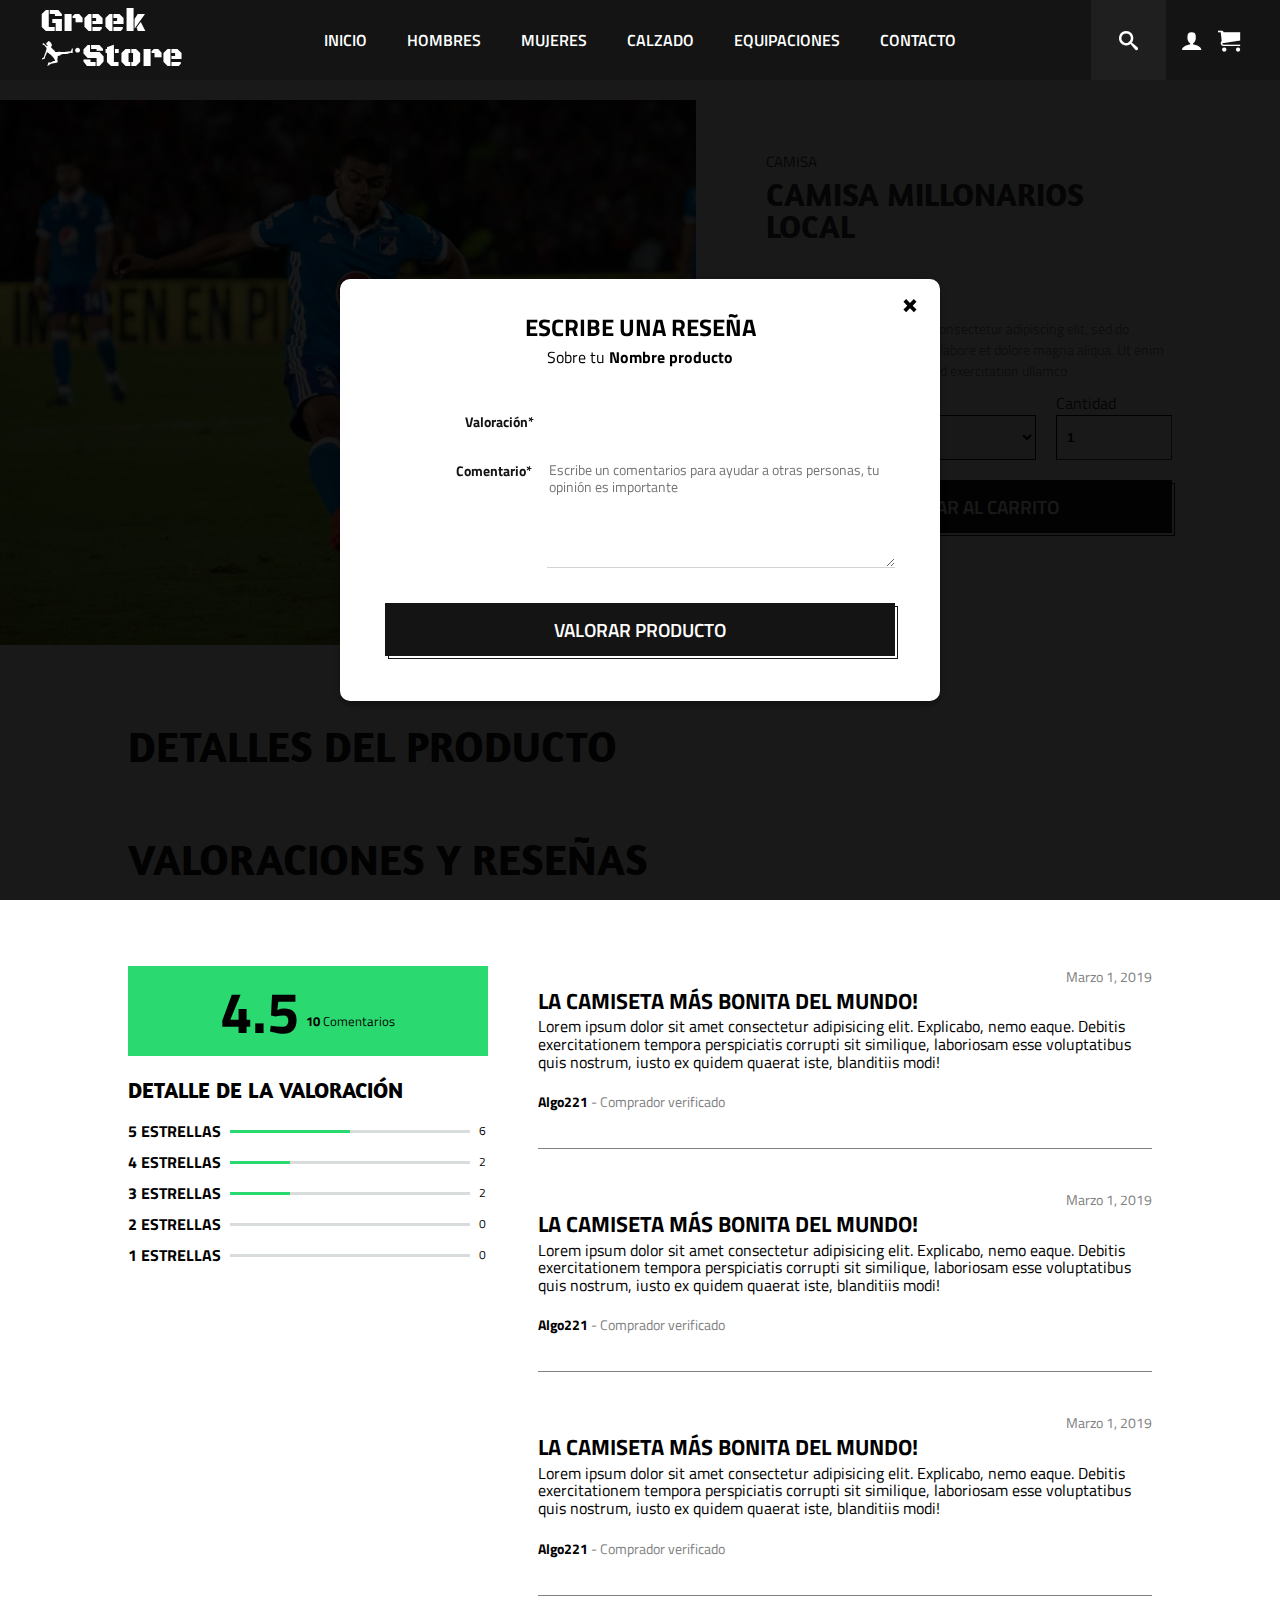
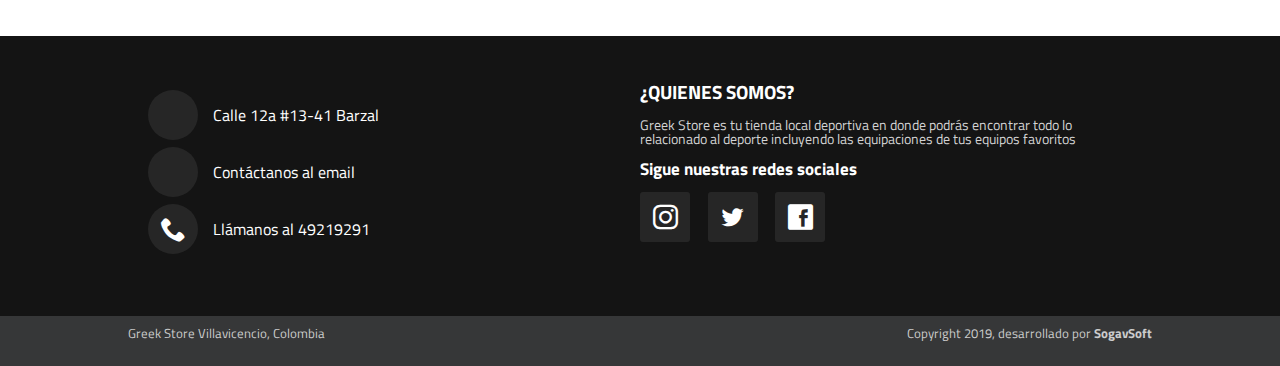
<file: product.html>
<!DOCTYPE html>
<html lang="es">

<head>
  <meta charset="UTF-8">
  <meta name="viewport" content="width=device-width, initial-scale=1.0">
  <meta http-equiv="X-UA-Compatible" content="ie=edge">
  <meta name="google-site-verification" content="IjhiIT2srxwRj3-w5x6tSLqf67_P4hBKSiP1vf5ekPU" />
  <meta name="Description"
    content="Compra los articulos deportivos que necesites. Desde zapatos, camisetas, pantalonetas e indumentarias de equipos">
  <link rel="shortcut icon" href="favicon.ico" type="image/x-icon">
  <link rel="icon" href="favicon.ico" type="image/x-icon">
  <title>Greek Store</title>
</head>
<script>
  const arreglo = {
    1: {
      jpg: './assets/images/hero-1.jpg',
      webp: './assets/images/hero-1.webp',
      tag: 'zapato',
      titulo: 'Titulo 1',
      descripcion: 'descripcion 1 con algo más para rellenar',
    },
    2: {
      jpg: './assets/images/hero-2.jpg',
      webp: './assets/images/hero-2.webp',
      tag: 'ropa',
      titulo: 'titulo 2',
      descripcion: 'descripcion 2 con algo más para rellenar',
    },
    3: {
      jpg: './assets/images/duque-hero.jpg',
      webp: './assets/images/duque-hero.webp',
      tag: 'camisa',
      titulo: 'titulo 3',
      descripcion: 'descripcion 3 con algo más para rellenar',
    }

  };
</script>

<body>

  <header class="header" id="header">
    <div class="logo" id="logo">
      <h1>Greek</h1>
      <h1><img src="assets/images/player.svg" alt="">Store</h1>
    </div>
    <nav class="menu">
      <ol class="menu-principal">
        <li>
          <a href="">
            <div class="item-container icon-button">
              <div class="helper">
                <p style="font-family: 'Titillium Web';font-weight: 600;text-transform:uppercase;">Inicio</p>
              </div>
            </div>
          </a>
        </li>
        <li>
          <a href="">
            <div class="item-container icon-button">
              <div class="helper">
                <p style="font-family: 'Titillium Web';font-weight: 600;text-transform:uppercase;">Hombres</p>
              </div>
            </div>
          </a>
          <ol class="sub-menu">
            <li>
              <a href="">
                <p>elemento 1</p>
              </a>
            </li>
            <li>
              <a href="">
                <p>elemento 2</p>
              </a>
            </li>
            <li>
              <a href="">
                <p>elemento 3</p>
              </a>
            </li>
            <li>
              <a href="">
                <p>elemento 3</p>
              </a>
            </li>
          </ol>
        </li>
        <li>
          <a href="">
            <div class="item-container icon-button">
              <div class="helper">
                <p style="font-family: 'Titillium Web';font-weight: 600;text-transform:uppercase;">Mujeres</p>
              </div>
            </div>
          </a>
          <ol class="sub-menu">
            <li>
              <a href="">
                <p>elemento 1</p>
              </a>
            </li>
          </ol>

        </li>
        <li>
          <a href="">
            <div class="item-container icon-button">
              <div class="helper">
                <p style="font-family: 'Titillium Web';font-weight: 600;text-transform:uppercase;">Calzado</p>
              </div>
            </div>
          </a>
        </li>
        <li>
          <a href="">
            <div class="item-container icon-button">
              <div class="helper">
                <p style="font-family: 'Titillium Web';font-weight: 600;text-transform:uppercase;">Equipaciones</p>
              </div>
            </div>
          </a>
        </li>
        <li>
          <a href="">
            <div class="item-container icon-button">
              <div class="helper">
                <p style="font-family: 'Titillium Web';font-weight: 600;text-transform:uppercase;">Contacto</p>
              </div>
            </div>
          </a>
        </li>
      </ol>
    </nav>
    <div class="menu-search">
      <div class="lupa-container" id="lupa-container">
        <i class="icon-search" id="icon-search-up"></i>
      </div>
      <div class="user-container">
        <a class="icon-user" href="#"></a>
        <div class="user-modal">
          <a href="login.html">Iniciar sesión</a>
          <p></p>
          <a href="signup.html">Registrarse</a>
        </div>
      </div>
      <a class="icon-cart" href="#"></a>
      <div class="menu-button" id="menu-button">
        <div class="line1" id="line1"></div>
        <div class="line2" id="line2"></div>
        <div class="line3" id="line3"></div>
      </div>
    </div>
  </header>

  <form class="search-container hide-search-bar" action="search.html" id="search-container">
    <input class="search" type="text" placeholder="¿Qué estás buscando?" name="search" />
    <button class="search-button"><i class="icon-search hide-icon" id="icon-search-down"></i></button>
  </form>
  <aside class="menu-lateral" id="menu-lateral">
    <nav>
      <ol class="menu-principal-lateral">
        <li class="item-menu-principal-lateral">
          <div class="item-container-lateral">
            <div class="helper-lateral">
              <i class="icon-home3"></i>
              <a href="">
                <p>Inicio</p>
              </a>
            </div>
            <i class="icon-keyboard_arrow_right"></i>
          </div>
          <ol class="sub-menu-lateral">
            <li>
              <a href="">
                <p>elemento 1</p>
              </a>
            </li>
            <li>
              <a href="">
                <p>elemento 2</p>
              </a>
            </li>
            <li>
              <a href="">
                <p>elemento 3</p>
              </a>
            </li>
          </ol>
        </li>
        <li class="item-menu-principal-lateral">
          <div class="item-container-lateral">
            <div class="helper-lateral">
              <i class="icon-male"></i>
              <a href="">
                <p>Hombres</p>
              </a>
            </div>
            <i class="icon-keyboard_arrow_right"></i>
          </div>
          <ol class="sub-menu-lateral">
            <li>
              <a href="">
                <p>elemento 1</p>
              </a>
            </li>
            <li>
              <a href="">
                <p>elemento 2</p>
              </a>
            </li>
            <li>
              <a href="">
                <p>elemento 3</p>
              </a>
            </li>
            <li>
              <a href="">
                <p>elemento 3</p>
              </a>
            </li>
          </ol>
        </li>
        <li class="item-menu-principal-lateral">
          <div class="item-container-lateral">
            <div class="helper-lateral">
              <i class="icon-female"></i>
              <a href="">
                <p>Mujeres</p>
              </a>
            </div>
            <i class="icon-keyboard_arrow_right"></i>
          </div>
          <ol class="sub-menu-lateral">
            <li>
              <a href="">
                <p>elemento 1</p>
              </a>
            </li>
          </ol>
        </li>
        <li class="item-menu-principal-lateral">
          <div class="item-container-lateral">
            <div class="helper-lateral">
              <i class="icon-sports-shoe"></i>
              <a href="">
                <p>Calzado</p>
              </a>
            </div>
            <i class="icon-keyboard_arrow_right"></i>
          </div>
        </li>
        <li class="item-menu-principal-lateral">
          <div class="item-container-lateral">
            <div class="helper-lateral">
              <i class="icon-t-shirt"></i>
              <a href="">
                <p>Equipaciones</p>
              </a>
            </div>
            <i class="icon-keyboard_arrow_right"></i>
          </div>
        </li>
        <li class="item-menu-principal-lateral">
          <div class="item-container-lateral">
            <div class="helper-lateral">
              <i class="icon-phone"></i>
              <a href="">
                <p>Contacto</p>
              </a>
            </div>
            <i class="icon-keyboard_arrow_right"></i>
          </div>
        </li>
      </ol>
    </nav>
  </aside>

  <!-- Inicio contenido dinámico -->

  <div class="page-content">
    <div class="product">
      <picture class="product-image">
        <source srcset="./assets/images/duque-hero.webp" type="image/webp">
        <img src="./assets/images/duque-hero.jpg" alt="">
      </picture>
      <div class="product-info-top">
        <p class="product-tag">Camisa</p>
        <h2 class="product-title">Camisa Millonarios Local</h2>
        <p class="product-helper">
          <span class="product-price">$160000</span>
          <span class="product-rating">
            <i class="icon-star-full"></i>
            <i class="icon-star-full"></i>
            <i class="icon-star-full"></i>
            <i class="icon-star-full"></i>
            <i class="icon-star-empty"></i>
          </span>
        </p>
      </div>
      <div class="product-info-bottom">
        <p class="product-description">Lorem ipsum dolor sit amet, consectetur adipiscing elit,
          sed do eiusmod tempor incididunt ut labore et dolore magna
          aliqua. Ut enim ad minim veniam, quis nostrud exercitation ullamco</p>
        <form action="" method="get">
          <div class="form-helper">
            <div class="form-helper-container-left"">
              <label for=" size">Elige tu talla</label> <br>
              <select name="size" id="product-size" class="product-size">
                <option value="X">X</option>
                <option value="M">M</option>
                <option value="L">L</option>
              </select>
            </div>
            <div class="form-helper-container-rigth">
              <label for="quantity">Cantidad</label><br>
              <input type="number" name="" id="product-quantity" class="product-quantity" value="1" min="1">
            </div>
          </div>
          <a href="" class="product-button">Agregar al carrito</a>
        </form>
      </div>
    </div>
    <div class="product-information">
      <h2 class="product-information-title">Detalles del producto</h2>
    </div>
    <div class="product-review">
      <h2 class="product-review-title">Valoraciones y reseñas</h2>
      <div class="product-review-rating">
        <div class="general-rating">
          <span class="big-number">4.5</span>
          <p class="general-rating-helper">
            <span class="product-rating">
              <i class="icon-star-full"></i>
              <i class="icon-star-full"></i>
              <i class="icon-star-full"></i>
              <i class="icon-star-full"></i>
              <i class="icon-star-empty"></i>
            </span><br>
            <span><strong>10</strong> Comentarios</span>
          </p>
        </div>
        <h3 class="rating-title">Detalle de la valoración</h3>
        <div class="rating-bar-container"><strong>5 estrellas</strong>
          <div class="rating-bar">
            <div class="rating-bar-value" style="width: 50%"></div>
          </div>
          <span>6</span>
        </div>
        <div class="rating-bar-container"><strong>4 estrellas</strong>
          <div class="rating-bar">
            <div class="rating-bar-value" style="width: 25%"></div>
          </div>
          <span>2</span>
        </div>
        <div class="rating-bar-container"><strong>3 estrellas</strong>
          <div class="rating-bar">
            <div class="rating-bar-value" style="width: 25%"></div>
          </div>
          <span>2</span>
        </div>
        <div class="rating-bar-container"><strong>2 estrellas</strong>
          <div class="rating-bar">
            <div class="rating-bar-value" style="width: 0%"></div>
          </div>
          <span>0</span>
        </div>
        <div class="rating-bar-container"><strong>1 estrellas</strong>
          <div class="rating-bar">
            <div class="rating-bar-value" style="width: 0%"></div>
          </div>
          <span>0</span>
        </div>
      </div>
      <div class="product-review-comments">
        <div class="comment">
          <div class="rating-date">
            <span class="product-rating">
              <i class="icon-star-full"></i>
              <i class="icon-star-full"></i>
              <i class="icon-star-full"></i>
              <i class="icon-star-full"></i>
              <i class="icon-star-empty"></i>
            </span>
            <span class="date">Marzo 1, 2019</span>
          </div>
          <h4 class="comment-title">La camiseta más bonita del mundo!</h4>
          <p class="comment-description">Lorem ipsum dolor sit amet consectetur adipisicing elit. Explicabo, nemo eaque.
            Debitis exercitationem tempora perspiciatis corrupti sit similique, laboriosam esse voluptatibus quis
            nostrum, iusto ex quidem quaerat iste, blanditiis modi!</p>
          <p class="comment-user">Algo221 <span>- Comprador verificado</span></p>
        </div>
        <div class="comment">
          <div class="rating-date">
            <span class="product-rating">
              <i class="icon-star-full"></i>
              <i class="icon-star-full"></i>
              <i class="icon-star-full"></i>
              <i class="icon-star-full"></i>
              <i class="icon-star-empty"></i>
            </span>
            <span class="date">Marzo 1, 2019</span>
          </div>
          <h4 class="comment-title">La camiseta más bonita del mundo!</h4>
          <p class="comment-description">Lorem ipsum dolor sit amet consectetur adipisicing elit. Explicabo, nemo eaque.
            Debitis exercitationem tempora perspiciatis corrupti sit similique, laboriosam esse voluptatibus quis
            nostrum, iusto ex quidem quaerat iste, blanditiis modi!</p>
          <p class="comment-user">Algo221 <span>- Comprador verificado</span></p>
        </div>
        <div class="comment">
          <div class="rating-date">
            <span class="product-rating">
              <i class="icon-star-full"></i>
              <i class="icon-star-full"></i>
              <i class="icon-star-full"></i>
              <i class="icon-star-full"></i>
              <i class="icon-star-empty"></i>
            </span>
            <span class="date">Marzo 1, 2019</span>
          </div>
          <h4 class="comment-title">La camiseta más bonita del mundo!</h4>
          <p class="comment-description">Lorem ipsum dolor sit amet consectetur adipisicing elit. Explicabo, nemo eaque.
            Debitis exercitationem tempora perspiciatis corrupti sit similique, laboriosam esse voluptatibus quis
            nostrum, iusto ex quidem quaerat iste, blanditiis modi!</p>
          <p class="comment-user">Algo221 <span>- Comprador verificado</span></p>
        </div>
      </div>

    </div>
  </div>
  <div class="modal-review-container" id="modal">
    <div class="modal-review">
      <button class="close-modal" onclick="closeModal()">+</button>
      <form action="" method="get" class="form-modal">
        <h2 class="modal-title">Escribe una reseña</h2>
        <p class="modal-subtitle">Sobre tu <strong>Nombre producto</strong></p>
        <div class="modal-element-container">
          <p class="modal-element-label">Valoración*</p>
          <p class="modal-rating">
            <input id="radio1" type="radio" name="estrellas" value="5">
            <label for="radio1" class="modal-star"><i class="icon-star"></i></label>
            <input id="radio2" type="radio" name="estrellas" value="4">
            <label for="radio2" class="modal-star"><i class="icon-star"></i></label>
            <input id="radio3" type="radio" name="estrellas" value="3">
            <label for="radio3" class="modal-star"><i class="icon-star"></i></label>
            <input id="radio4" type="radio" name="estrellas" value="2">
            <label for="radio4" class="modal-star"><i class="icon-star"></i></label>
            <input id="radio5" type="radio" name="estrellas" value="1">
            <label for="radio5" class="modal-star"><i class="icon-star"></i></label>
          </p>
        </div>
        <div class="modal-element-container">
          <label for="comantario" class="modal-element-label self-start">Comentario*</label>
          <textarea name="comentario" id="" rows="6" class="modal-comment"
            placeholder="Escribe un comentarios para ayudar a otras personas, tu opinión es importante"></textarea>
        </div>
        <button class="product-button">Valorar producto</button>
      </form>
    </div>
  </div>
  <footer id="footer" class="footer">
    <div class="footer-up">
      <div class="footer-container">
        <div class="footer-up-left">
          <a href="">
            <i class="icon-location2"></i>
            <span>Calle 12a #13-41 Barzal</span>
          </a>
          <a href="">
            <i class="icon-envelope"></i>
            <span>Contáctanos al email </span>
          </a>
          <a href="">
            <i class="icon-phone"></i>
            <span>Llámanos al 49219291</span>
          </a>
        </div>
        <div class="footer-up-right">
          <h2>¿Quienes somos?</h2>
          <p>Greek Store es tu tienda local deportiva en donde podrás encontrar
            todo lo relacionado al deporte incluyendo
            las equipaciones de tus equipos favoritos</p>
          <h3>Sigue nuestras redes sociales</h3>
          <div class="social-networks">
            <a href="">
              <i class="icon-instagram"></i>
            </a>
            <a href="">
              <i class="icon-twitter"></i>
            </a>
            <a href="">
              <i class="icon-facebook"></i>
            </a>
          </div>
        </div>

      </div>
    </div>
    <div class="footer-down">
      <div class="footer-container">
        <p>Greek Store Villavicencio, Colombia</p>
        <p>Copyright 2019, desarrollado por <strong>SogavSoft</strong></p>
      </div>
    </div>
  </footer>

</body>
<link rel="stylesheet" href="src/css/base-styles.css">
<!-- Estilos para toda la pagina, header, menu, menu mobile, footer-->
<link rel="stylesheet" href="src/css/product.css"> <!-- Estilos sección home -->
<link rel="stylesheet" href="src/css/style.css"> <!-- Estilos para añadir iconos fuente-->
<link href="https://fonts.googleapis.com/css?family=Black+Ops+One" rel="stylesheet">
<link href="https://fonts.googleapis.com/css?family=Amaranth:400,700|Titillium+Web:200,400,600" rel="stylesheet">
<script src="src/js/base.js"></script> <!-- Javascript para toda la pagina, header, menu, menu mobile, footer-->
<script src="src/js/product.js"></script> <!-- Javascript para toda la pagina, header, menu, menu mobile, footer-->

</html>
</file>
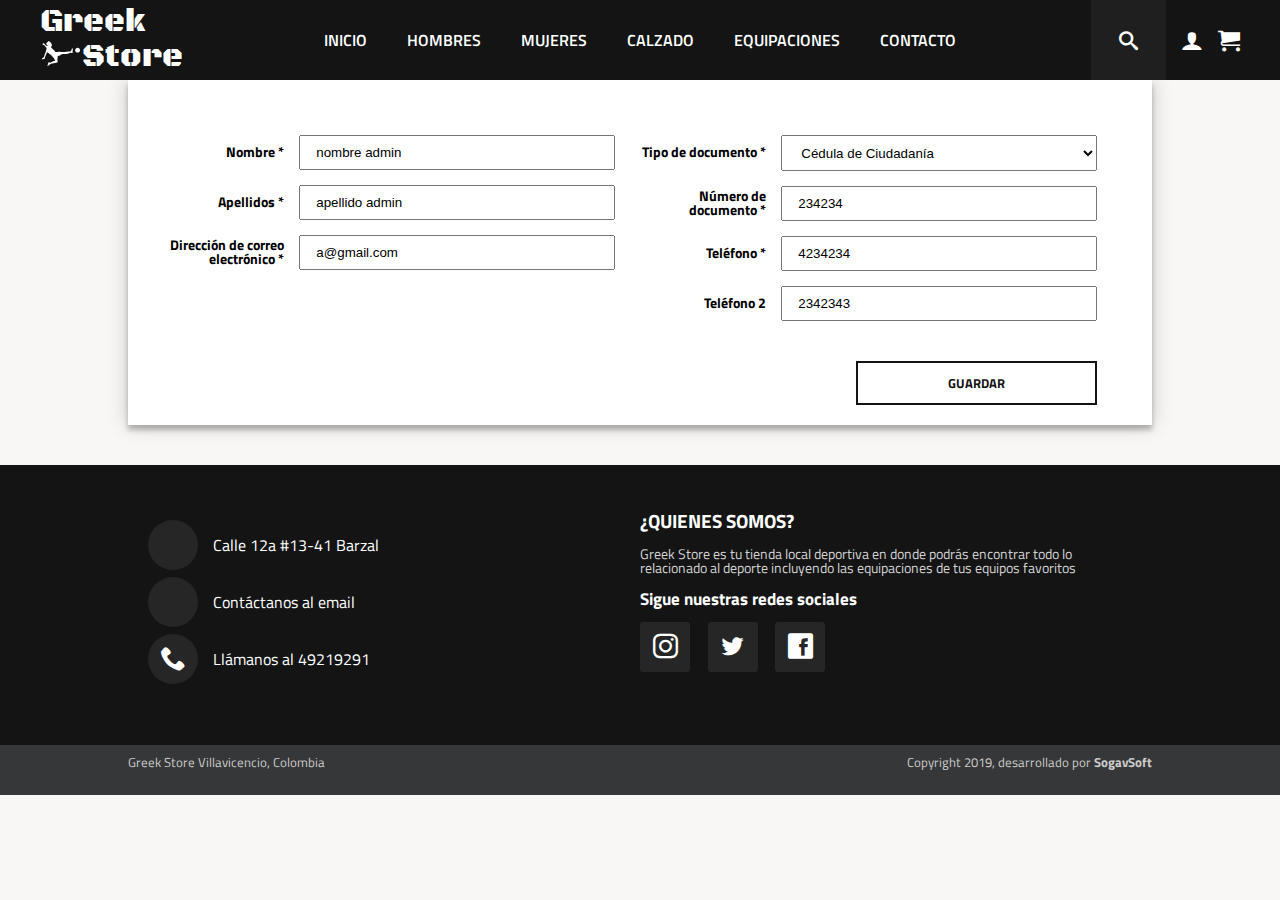
<file: prueba.html>
<!DOCTYPE html>
<html lang="es">

<head>
  <meta charset="UTF-8">
  <meta name="viewport" content="width=device-width, initial-scale=1.0">
  <meta http-equiv="X-UA-Compatible" content="ie=edge">
  <meta name="google-site-verification" content="IjhiIT2srxwRj3-w5x6tSLqf67_P4hBKSiP1vf5ekPU" />
  <meta name="Description"
    content="Compra los articulos deportivos que necesites. Desde zapatos, camisetas, pantalonetas e indumentarias de equipos">
  <link rel="shortcut icon" href="favicon.ico" type="image/x-icon">
  <link rel="icon" href="favicon.ico" type="image/x-icon">
  <title>Greek Store</title>
</head>
<script>
  const arreglo = {
    1: {
      jpg: './assets/images/hero-1.jpg',
      webp: './assets/images/hero-1.webp',
      tag: 'zapato',
      titulo: 'Titulo 1',
      descripcion: 'descripcion 1 con algo más para rellenar',
    },
    2: {
      jpg: './assets/images/hero-2.jpg',
      webp: './assets/images/hero-2.webp',
      tag: 'ropa',
      titulo: 'titulo 2',
      descripcion: 'descripcion 2 con algo más para rellenar',
    },
    3: {
      jpg: './assets/images/duque-hero.jpg',
      webp: './assets/images/duque-hero.webp',
      tag: 'camisa',
      titulo: 'titulo 3',
      descripcion: 'descripcion 3 con algo más para rellenar',
    }

  };
</script>
<style>
  .page-content {
    display: flex;
    background: white;
    justify-content: center;
    margin: 105px auto 40px auto;
    max-width: 1024px;
    /*flex-direction: column;*/
    align-items: center;
    padding-top: 35px;
    box-shadow: 0 0 20px 0 rgba(0, 0, 0, 0.2), 0 5px 5px 0 rgba(0, 0, 0, 0.24);
    position: relative;
    margin-top: 120px;
  }

  .campo {
    width: 50%;
    padding-right: 25px;
    box-sizing: border-box;
  }

  .login-signup .campo form input:focus {
    border: 1px solid #2196F3;
    border: 1px solid #363738;
    border-left: 10px solid #2196F3;
    border-left: 10px solid #363738;
    padding-left: 10px;
  }

  .page-content form {
    width: 100%;
    padding: 20px 30px;
    box-sizing: border-box;
    display: flex;
    flex-direction: column;
    align-items: flex-end;
  }

  .contenido-cliente-update {
    display: flex;
    width: 100%;
    flex-wrap: wrap;
  }

  .campo-1 {
    display: flex;
    align-items: center;
    margin-bottom: 15px;
  }

  .campo-1 label {
    width: 40%;
    text-align: right;
    margin-right: 15px;
    line-height: 1em;
    font-size: .85em;
    font-weight: bold;
  }

  .input-box1 {
    width: 100%;
  }

  .input-box1 input {
    height: 35px;
    width: 100%;
    padding-left: 15px;
    box-sizing: border-box;
  }

  .input-cliente-select {
    width: 100%;
    height: 36px;
    padding-left: 15px
  }

  .custom-button {
    width: 25%;
    border: 2px solid #141414;
    background: none;
    padding: 10px 20px;
    text-transform: uppercase;
    color: #141414;
    font-weight: bold;
    margin-right: 25px;
    margin-top: 25px;
  }

  .custom-button:hover {
    background: #141414;
    color: white;
  }

  @media screen and (max-width:760px) {
    .campo {
      width: 100%;
    }

    .custom-button {
      width: 100%;
      align-self: center;
    }
  }
</style>

<body>

  <header class="header" id="header">
    <div class="logo" id="logo">
      <h1>Greek</h1>
      <h1><img src="assets/images/player.svg" alt="">Store</h1>
    </div>
    <nav class="menu">
      <ol class="menu-principal">
        <li>
          <a href="">
            <div class="item-container icon-button">
              <div class="helper">
                <p style="font-family: 'Titillium Web';font-weight: 600;text-transform:uppercase;">Inicio</p>
              </div>
            </div>
          </a>
        </li>
        <li>
          <a href="">
            <div class="item-container icon-button">
              <div class="helper">
                <p style="font-family: 'Titillium Web';font-weight: 600;text-transform:uppercase;">Hombres</p>
              </div>
            </div>
          </a>
          <ol class="sub-menu">
            <li>
              <a href="">
                <p>elemento 1</p>
              </a>
            </li>
            <li>
              <a href="">
                <p>elemento 2</p>
              </a>
            </li>
            <li>
              <a href="">
                <p>elemento 3</p>
              </a>
            </li>
            <li>
              <a href="">
                <p>elemento 3</p>
              </a>
            </li>
          </ol>
        </li>
        <li>
          <a href="">
            <div class="item-container icon-button">
              <div class="helper">
                <p style="font-family: 'Titillium Web';font-weight: 600;text-transform:uppercase;">Mujeres</p>
              </div>
            </div>
          </a>
          <ol class="sub-menu">
            <li>
              <a href="">
                <p>elemento 1</p>
              </a>
            </li>
          </ol>

        </li>
        <li>
          <a href="">
            <div class="item-container icon-button">
              <div class="helper">
                <p style="font-family: 'Titillium Web';font-weight: 600;text-transform:uppercase;">Calzado</p>
              </div>
            </div>
          </a>
        </li>
        <li>
          <a href="">
            <div class="item-container icon-button">
              <div class="helper">
                <p style="font-family: 'Titillium Web';font-weight: 600;text-transform:uppercase;">Equipaciones</p>
              </div>
            </div>
          </a>
        </li>
        <li>
          <a href="">
            <div class="item-container icon-button">
              <div class="helper">
                <p style="font-family: 'Titillium Web';font-weight: 600;text-transform:uppercase;">Contacto</p>
              </div>
            </div>
          </a>
        </li>
      </ol>
    </nav>
    <div class="menu-search">
      <div class="lupa-container" id="lupa-container">
        <i class="icon-search" id="icon-search-up"></i>
      </div>
      <div class="user-container">
        <a class="icon-user" href="#"></a>
        <div class="user-modal">
          <a href="login.html">Iniciar sesión</a>
          <p></p>
          <a href="signup.html">Registrarse</a>
        </div>
      </div>
      <div class="cart-container">
        <a class="icon-cart"></a>
        <div class="cart-base">
          <div class="table-item-base">
            <div class="item-base">
              <a href="product.html">
                <img src="assets/images/chaqueta-hombre-cuero.jpg" alt="Imagen producto">
              </a>
              <div class="item-detail-base">
                <a href="product.html">
                  <h4 class="item-name-base">Chaqueta cuero hombre</h4>
                </a>
                <p class="item-size-base">Talla: M</p>
                <p class="item-price-base"><strong>$102000</strong></p>
              </div>
            </div>
            <a href="" class="delete-item-base">+</a>
          </div>
          <div class="table-item-base">
            <div class="item-base">
              <a href="product.html">
                <img src="assets/images/chaqueta-hombre-cuero.jpg" alt="Imagen producto">
              </a>
              <div class="item-detail-base">
                <a href="product.html">
                  <h4 class="item-name">Chaqueta cuero hombre</h4>
                </a>
                <p class="item-size-base">Talla: M</p>
                <p class="item-price-base"><strong>$102000</strong></p>
              </div>
            </div>
            <a href="" class="delete-item-base">+</a>
          </div>
          <div class="table-item-base">
            <p class="item-total-price-base">Total</p>
            <p><strong>$107000</strong></p>
          </div>
          <div class="table-item-base">
            <a href="carrito.html" class="cart-button">Ver el carrito</a>
            <a href="comprar.html" class="buy-button">Comprar</a>
          </div>
        </div>
      </div>
      <div class="menu-button" id="menu-button">
        <div class="line1" id="line1"></div>
        <div class="line2" id="line2"></div>
        <div class="line3" id="line3"></div>
      </div>
    </div>
  </header>

  <form class="search-container hide-search-bar" action="search.html" id="search-container">
    <input class="search" type="text" placeholder="¿Qué estás buscando?" name="search" />
    <button class="search-button"><i class="icon-search hide-icon" id="icon-search-down"></i></button>
  </form>
  <aside class="menu-lateral" id="menu-lateral">
    <nav>
      <ol class="menu-principal-lateral">
        <li class="item-menu-principal-lateral">
          <div class="item-container-lateral">
            <div class="helper-lateral">
              <i class="icon-home3"></i>
              <a href="">
                <p>Inicio</p>
              </a>
            </div>
            <i class="icon-keyboard_arrow_right"></i>
          </div>
          <ol class="sub-menu-lateral">
            <li>
              <a href="">
                <p>elemento 1</p>
              </a>
            </li>
            <li>
              <a href="">
                <p>elemento 2</p>
              </a>
            </li>
            <li>
              <a href="">
                <p>elemento 3</p>
              </a>
            </li>
          </ol>
        </li>
        <li class="item-menu-principal-lateral">
          <div class="item-container-lateral">
            <div class="helper-lateral">
              <i class="icon-male"></i>
              <a href="">
                <p>Hombres</p>
              </a>
            </div>
            <i class="icon-keyboard_arrow_right"></i>
          </div>
          <ol class="sub-menu-lateral">
            <li>
              <a href="">
                <p>elemento 1</p>
              </a>
            </li>
            <li>
              <a href="">
                <p>elemento 2</p>
              </a>
            </li>
            <li>
              <a href="">
                <p>elemento 3</p>
              </a>
            </li>
            <li>
              <a href="">
                <p>elemento 3</p>
              </a>
            </li>
          </ol>
        </li>
        <li class="item-menu-principal-lateral">
          <div class="item-container-lateral">
            <div class="helper-lateral">
              <i class="icon-female"></i>
              <a href="">
                <p>Mujeres</p>
              </a>
            </div>
            <i class="icon-keyboard_arrow_right"></i>
          </div>
          <ol class="sub-menu-lateral">
            <li>
              <a href="">
                <p>elemento 1</p>
              </a>
            </li>
          </ol>
        </li>
        <li class="item-menu-principal-lateral">
          <div class="item-container-lateral">
            <div class="helper-lateral">
              <i class="icon-sports-shoe"></i>
              <a href="">
                <p>Calzado</p>
              </a>
            </div>
            <i class="icon-keyboard_arrow_right"></i>
          </div>
        </li>
        <li class="item-menu-principal-lateral">
          <div class="item-container-lateral">
            <div class="helper-lateral">
              <i class="icon-t-shirt"></i>
              <a href="">
                <p>Equipaciones</p>
              </a>
            </div>
            <i class="icon-keyboard_arrow_right"></i>
          </div>
        </li>
        <li class="item-menu-principal-lateral">
          <div class="item-container-lateral">
            <div class="helper-lateral">
              <i class="icon-phone"></i>
              <a href="">
                <p>Contacto</p>
              </a>
            </div>
            <i class="icon-keyboard_arrow_right"></i>
          </div>
        </li>
      </ol>
    </nav>
  </aside>

  <!-- Inicio contenido dinámico -->

  <div class="page-content">
    <form action="/cliente/actualizar/" method="post">
      <input type="hidden" name="csrfmiddlewaretoken"
        value="nHmhwBsQ6IhpngipCljiuO58elEPOavBAJwhXs5J0fVO7JhKoZZUQAQGE4ECjjq7">
      <div class="contenido-cliente-update">
        <div class="campo">

          <div class="campo-1">
            <label for="first_name">Nombre

              <span class="required">*</span>

            </label>


            <div class="input-box1">
              <input type="text" name="first_name" value="nombre admin" maxlength="30" class="input-text" required=""
                id="id_first_name">
            </div>
            <p></p>
            <p></p>

          </div>

          <div class="campo-1">
            <label for="last_name">Apellidos

              <span class="required">*</span>

            </label>


            <div class="input-box1">
              <input type="text" name="last_name" value="apellido admin" maxlength="150" class="input-text" required=""
                id="id_last_name">
            </div>
            <p></p>
            <p></p>

          </div>

          <div class="campo-1">
            <label for="email">Dirección de correo electrónico

              <span class="required">*</span>

            </label>


            <div class="input-box1">
              <input type="email" name="email" value="a@gmail.com" maxlength="254" class="input-text" required=""
                id="id_email">
            </div>
            <p></p>
            <p></p>

          </div>

        </div>
        <div class="campo">

          <div class="campo-1">
            <label for="tipo_documento">Tipo de documento

              <span class="required">*</span>

            </label>

            <div class="input-box1">
              <select name="tipo_documento" class="input-text input-select input-cliente-select" required=""
                id="id_tipo_documento">
                <option value="">---------</option>

                <option value="CC" selected="">Cédula de Ciudadanía</option>

                <option value="CE">Cédula de Extranjería</option>

                <option value="RC">Registro Civil</option>

                <option value="NI">NI Indigena</option>

                <option value="VT">Visa de Trabajo</option>

                <option value="TI">Tarjeta de Identidad</option>

                <option value="No Registra">No Registra</option>

              </select>
            </div>
            <p></p>
            <p></p>
          </div>

          <div class="campo-1">
            <label for="numero_documento">Número de documento

              <span class="required">*</span>

            </label>

            <div class="input-box1">
              <input type="text" name="numero_documento" value="234234" class="input-text input-cliente"
                placeholder="Documento" required="" maxlength="20" id="id_numero_documento">
            </div>
            <p></p>
            <p></p>
          </div>

          <div class="campo-1">
            <label for="telefono">Teléfono

              <span class="required">*</span>

            </label>

            <div class="input-box1">
              <input type="text" name="telefono" value="4234234" class="input-text input-cliente" placeholder="Telefono"
                required="" maxlength="20" id="id_telefono">
            </div>
            <p></p>
            <p></p>
          </div>

          <div class="campo-1">
            <label for="telefono2">Teléfono 2

            </label>

            <div class="input-box1">
              <input type="text" name="telefono2" value="2342343" class="input-text input-cliente"
                placeholder="Telefono 2" maxlength="20" id="id_telefono2">
            </div>
            <p></p>
            <p></p>
          </div>
        </div>

      </div>
      <button type="submit" class="custom-button button-danger">
        <span class="icon-arrow-right"></span> guardar
      </button>
    </form>
  </div>

  <footer id="footer" class="footer">
    <div class="footer-up">
      <div class="footer-container">
        <div class="footer-up-left">
          <a href="">
            <i class="icon-location2"></i>
            <span>Calle 12a #13-41 Barzal</span>
          </a>
          <a href="">
            <i class="icon-envelope"></i>
            <span>Contáctanos al email </span>
          </a>
          <a href="">
            <i class="icon-phone"></i>
            <span>Llámanos al 49219291</span>
          </a>
        </div>
        <div class="footer-up-right">
          <h2>¿Quienes somos?</h2>
          <p>Greek Store es tu tienda local deportiva en donde podrás encontrar
            todo lo relacionado al deporte incluyendo
            las equipaciones de tus equipos favoritos</p>
          <h3>Sigue nuestras redes sociales</h3>
          <div class="social-networks">
            <a href="">
              <i class="icon-instagram"></i>
            </a>
            <a href="">
              <i class="icon-twitter"></i>
            </a>
            <a href="">
              <i class="icon-facebook"></i>
            </a>
          </div>
        </div>

      </div>
    </div>
    <div class="footer-down">
      <div class="footer-container">
        <p>Greek Store Villavicencio, Colombia</p>
        <p>Copyright 2019, desarrollado por <strong>SogavSoft</strong></p>
      </div>
    </div>
  </footer>

</body>
<link rel="stylesheet" href="src/css/base-styles.css">
<!-- Estilos para toda la pagina, header, menu, menu mobile, footer-->
<link rel="stylesheet" href="src/css/index.css"> <!-- Estilos sección home -->
<link rel="stylesheet" href="src/css/style.css"> <!-- Estilos para añadir iconos fuente-->
<link href="https://fonts.googleapis.com/css?family=Black+Ops+One" rel="stylesheet">
<link href="https://fonts.googleapis.com/css?family=Amaranth:400,700|Titillium+Web:200,400,600" rel="stylesheet">
<script src="src/js/index.js"></script> <!-- JavaScript sección home , hero, carrousel -->
<script src="src/js/base.js"></script> <!-- Javascript para toda la pagina, header, menu, menu mobile, footer-->

</html>
</file>
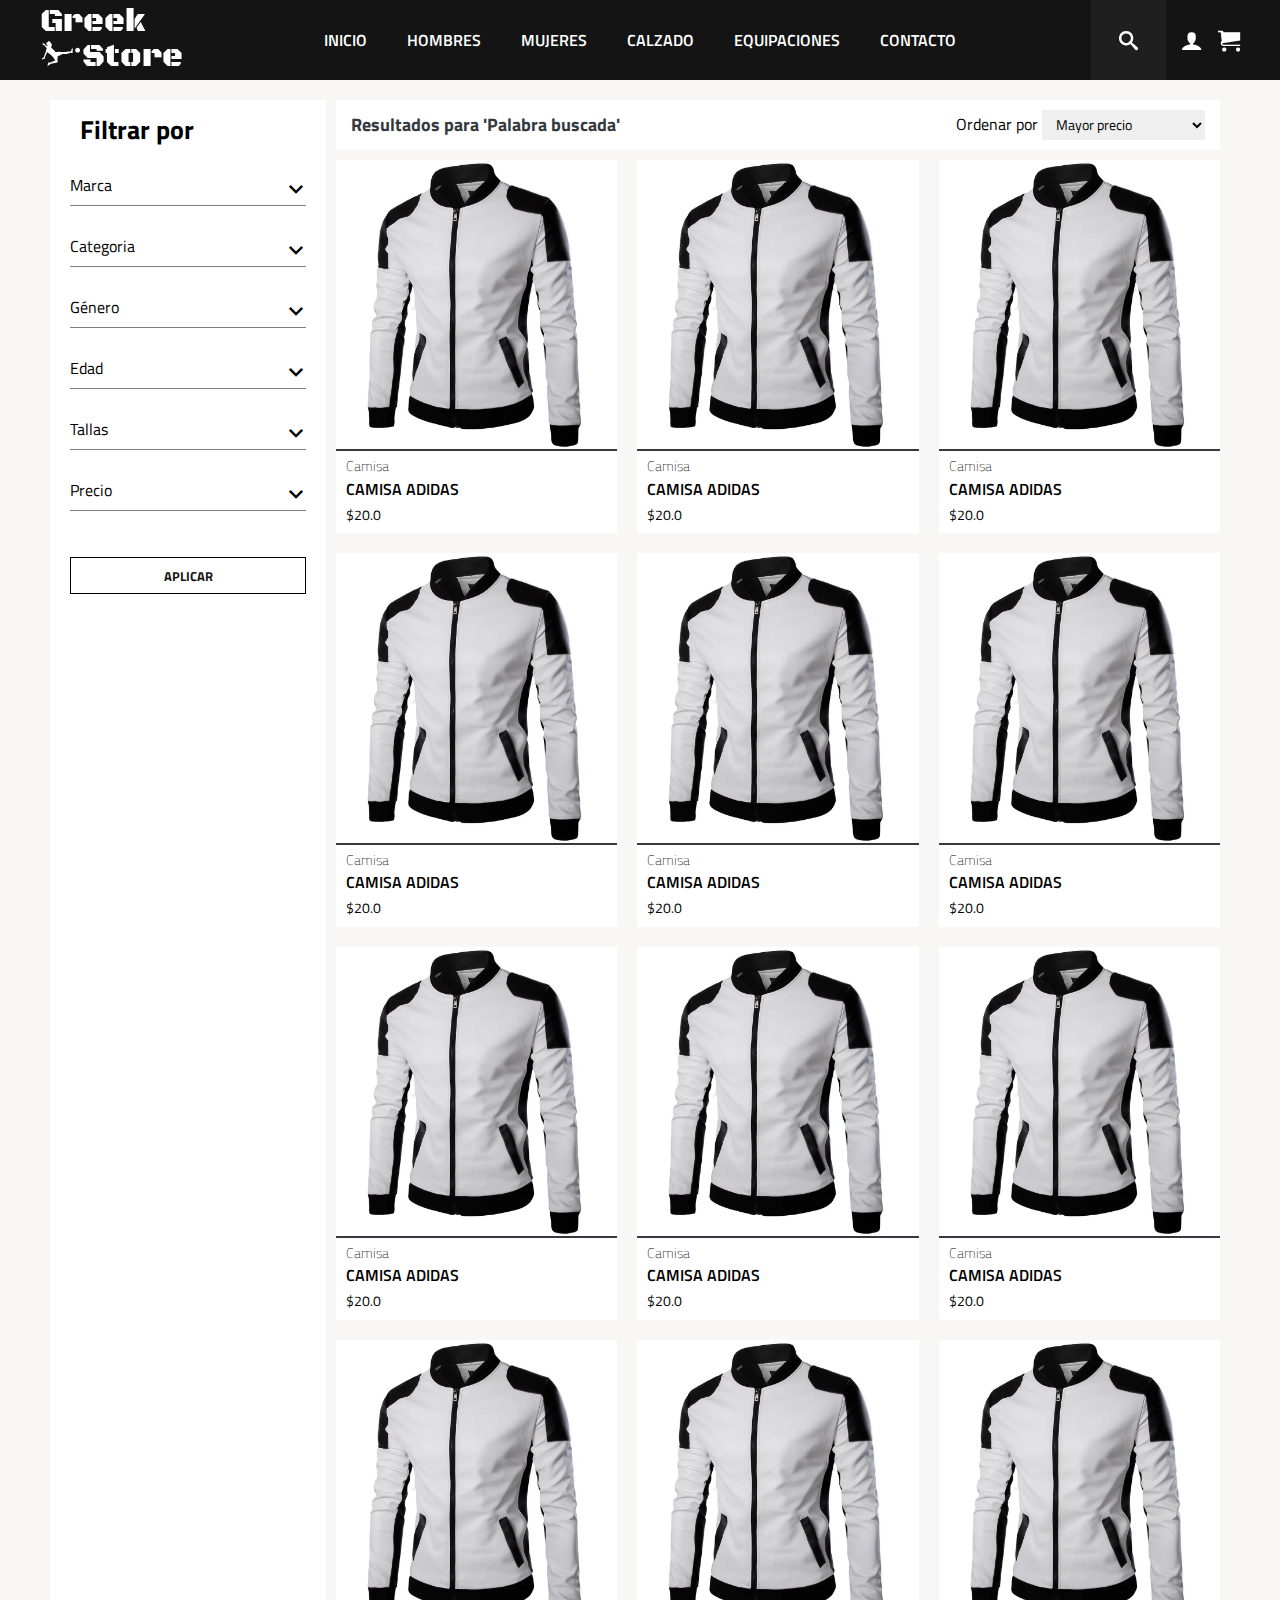
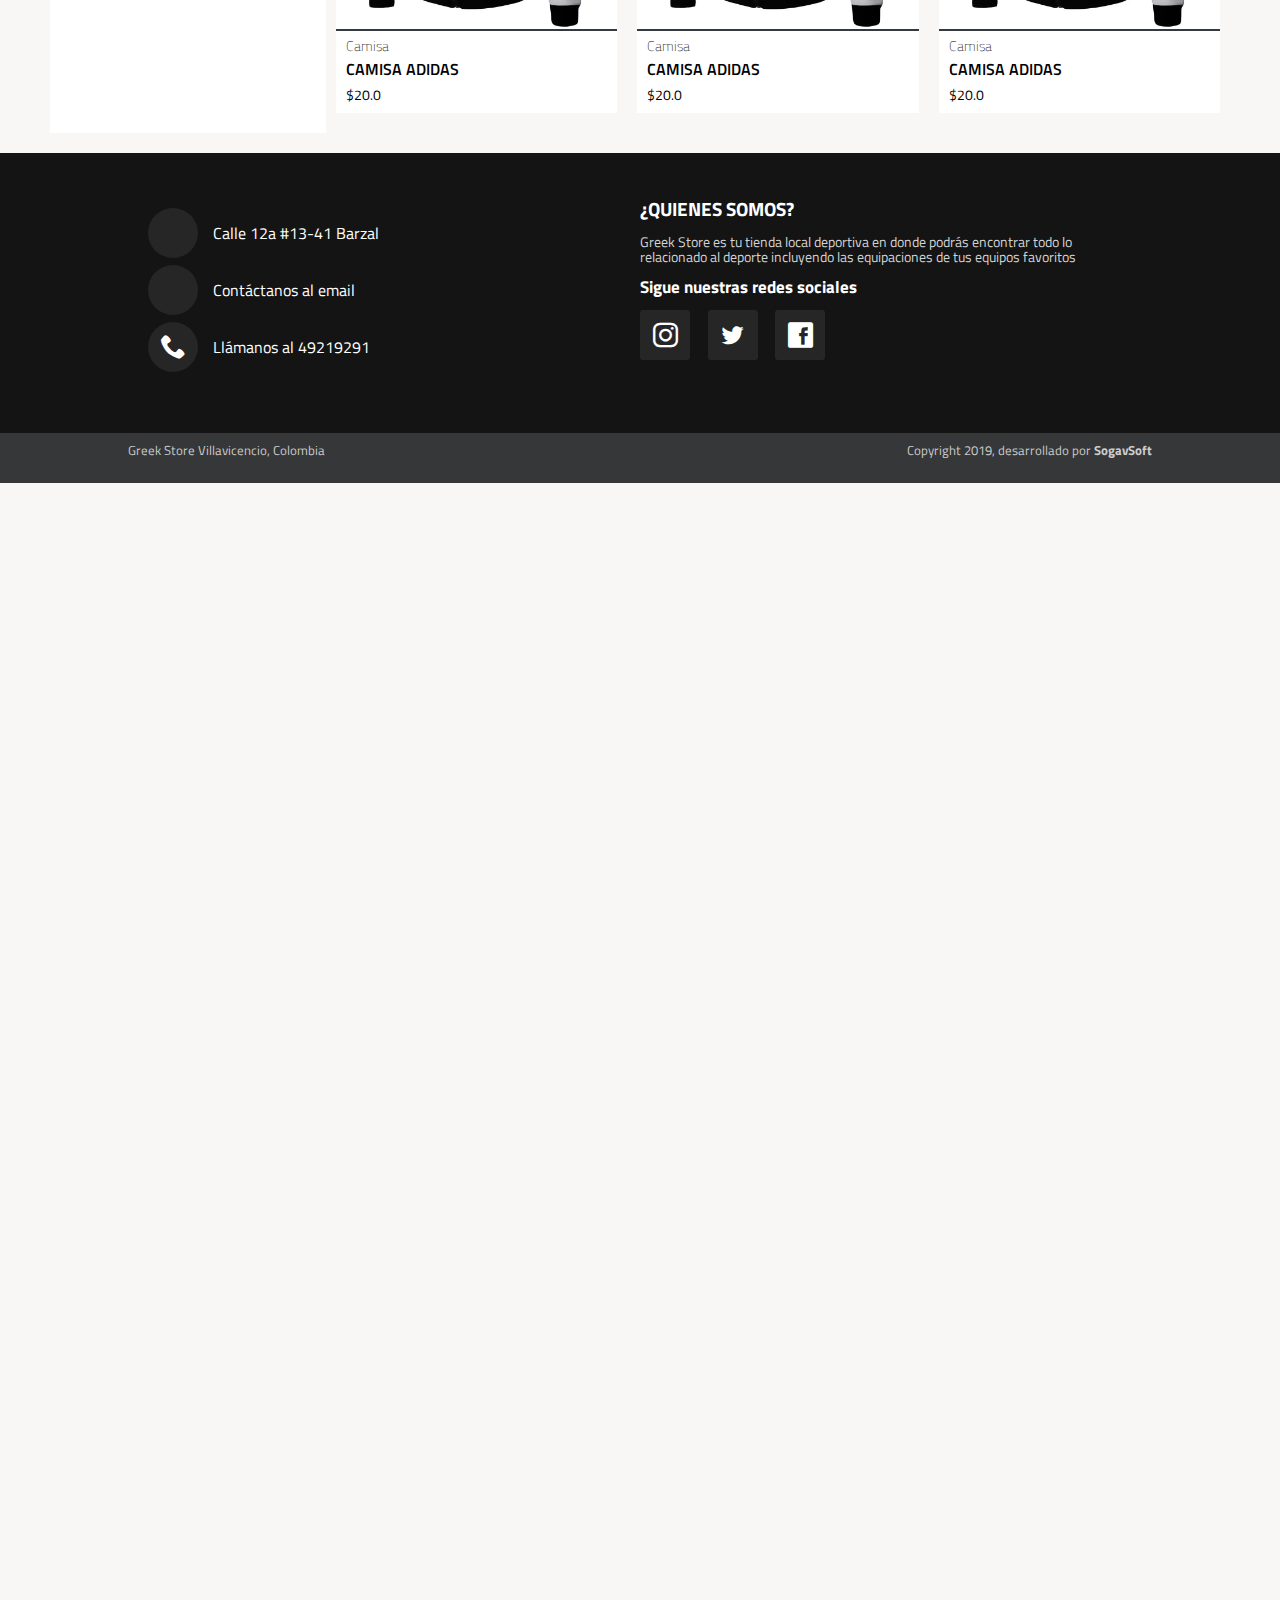
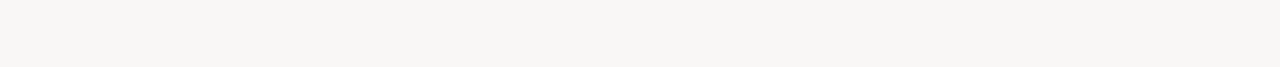
<file: search.html>
<!DOCTYPE html>
<html lang="es">

<head>
  <meta charset="UTF-8">
  <meta name="viewport" content="width=device-width, initial-scale=1.0">
  <meta http-equiv="X-UA-Compatible" content="ie=edge">
  <meta name="google-site-verification" content="IjhiIT2srxwRj3-w5x6tSLqf67_P4hBKSiP1vf5ekPU" />
  <meta name="Description"
    content="Compra los articulos deportivos que necesites. Desde zapatos, camisetas, pantalonetas e indumentarias de equipos">
  <link rel="shortcut icon" href="favicon.ico" type="image/x-icon">
  <link rel="icon" href="favicon.ico" type="image/x-icon">
  <title>Greek Store</title>
  <!-- <script src="http://code.jquery.com/jquery-1.12.4.min.js"
    integrity="sha256-ZosEbRLbNQzLpnKIkEdrPv7lOy9C27hHQ+Xp8a4MxAQ=" crossorigin="anonymous"></script> -->
  <!-- <script src="http://code.jquery.com/ui/1.12.1/jquery-ui.min.js"
      integrity="sha256-VazP97ZCwtekAsvgPBSUwPFKdrwD3unUfSGVYrahUqU=" crossorigin="anonymous"></script> -->
  <!-- <link rel="stylesheet" href="https://cdnjs.cloudflare.com/ajax/libs/jqueryui/1.12.1/jquery-ui.css"> -->
</head>

<body>

  <header class="header" id="header">
    <div class="logo" id="logo">
      <h1>Greek</h1>
      <h1><img src="assets/images/player.svg" alt="">Store</h1>
    </div>
    <nav class="menu">
      <ol class="menu-principal">
        <li>
          <a href="">
            <div class="item-container icon-button">
              <div class="helper">
                <p style="font-family: 'Titillium Web';font-weight: 600;text-transform:uppercase;">Inicio</p>
              </div>
            </div>
          </a>
        </li>
        <li>
          <a href="">
            <div class="item-container icon-button">
              <div class="helper">
                <p style="font-family: 'Titillium Web';font-weight: 600;text-transform:uppercase;">Hombres</p>
              </div>
            </div>
          </a>
          <ol class="sub-menu">
            <li>
              <a href="">
                <p>elemento 1</p>
              </a>
            </li>
            <li>
              <a href="">
                <p>elemento 2</p>
              </a>
            </li>
            <li>
              <a href="">
                <p>elemento 3</p>
              </a>
            </li>
            <li>
              <a href="">
                <p>elemento 3</p>
              </a>
            </li>
          </ol>
        </li>
        <li>
          <a href="">
            <div class="item-container icon-button">
              <div class="helper">
                <p style="font-family: 'Titillium Web';font-weight: 600;text-transform:uppercase;">Mujeres</p>
              </div>
            </div>
          </a>
          <ol class="sub-menu">
            <li>
              <a href="">
                <p>elemento 1</p>
              </a>
            </li>
          </ol>

        </li>
        <li>
          <a href="">
            <div class="item-container icon-button">
              <div class="helper">
                <p style="font-family: 'Titillium Web';font-weight: 600;text-transform:uppercase;">Calzado</p>
              </div>
            </div>
          </a>
        </li>
        <li>
          <a href="">
            <div class="item-container icon-button">
              <div class="helper">
                <p style="font-family: 'Titillium Web';font-weight: 600;text-transform:uppercase;">Equipaciones</p>
              </div>
            </div>
          </a>
        </li>
        <li>
          <a href="">
            <div class="item-container icon-button">
              <div class="helper">
                <p style="font-family: 'Titillium Web';font-weight: 600;text-transform:uppercase;">Contacto</p>
              </div>
            </div>
          </a>
        </li>
      </ol>
    </nav>
    <div class="menu-search">
      <div class="lupa-container" id="lupa-container">
        <i class="icon-search" id="icon-search-up"></i>
      </div>
      <div class="user-container">
        <a class="icon-user" href="#"></a>
        <div class="user-modal">
          <a href="login.html">Iniciar sesión</a>
          <p></p>
          <a href="signup.html">Registrarse</a>
        </div>
      </div>
      <a class="icon-cart" href="#"></a>
      <div class="menu-button" id="menu-button">
        <div class="line1" id="line1"></div>
        <div class="line2" id="line2"></div>
        <div class="line3" id="line3"></div>
      </div>
    </div>
  </header>

  <form class="search-container hide-search-bar" action="" id="search-container">
    <input class="search" type="text" placeholder="¿Qué estás buscando?" name="search" />
    <button class="search-button"><i class="icon-search hide-icon" id="icon-search-down"></i></button>
  </form>
  <aside class="menu-lateral" id="menu-lateral">
    <nav>
      <ol class="menu-principal-lateral">
        <li class="item-menu-principal-lateral">
          <div class="item-container-lateral">
            <div class="helper-lateral">
              <i class="icon-home3"></i>
              <a href="">
                <p>Inicio</p>
              </a>
            </div>
            <i class="icon-keyboard_arrow_right"></i>
          </div>
          <ol class="sub-menu-lateral">
            <li>
              <a href="">
                <p>elemento 1</p>
              </a>
            </li>
            <li>
              <a href="">
                <p>elemento 2</p>
              </a>
            </li>
            <li>
              <a href="">
                <p>elemento 3</p>
              </a>
            </li>
          </ol>
        </li>
        <li class="item-menu-principal-lateral">
          <div class="item-container-lateral">
            <div class="helper-lateral">
              <i class="icon-male"></i>
              <a href="">
                <p>Hombres</p>
              </a>
            </div>
            <i class="icon-keyboard_arrow_right"></i>
          </div>
          <ol class="sub-menu-lateral">
            <li>
              <a href="">
                <p>elemento 1</p>
              </a>
            </li>
            <li>
              <a href="">
                <p>elemento 2</p>
              </a>
            </li>
            <li>
              <a href="">
                <p>elemento 3</p>
              </a>
            </li>
            <li>
              <a href="">
                <p>elemento 3</p>
              </a>
            </li>
          </ol>
        </li>
        <li class="item-menu-principal-lateral">
          <div class="item-container-lateral">
            <div class="helper-lateral">
              <i class="icon-female"></i>
              <a href="">
                <p>Mujeres</p>
              </a>
            </div>
            <i class="icon-keyboard_arrow_right"></i>
          </div>
          <ol class="sub-menu-lateral">
            <li>
              <a href="">
                <p>elemento 1</p>
              </a>
            </li>
          </ol>
        </li>
        <li class="item-menu-principal-lateral">
          <div class="item-container-lateral">
            <div class="helper-lateral">
              <i class="icon-sports-shoe"></i>
              <a href="">
                <p>Calzado</p>
              </a>
            </div>
            <i class="icon-keyboard_arrow_right"></i>
          </div>
        </li>
        <li class="item-menu-principal-lateral">
          <div class="item-container-lateral">
            <div class="helper-lateral">
              <i class="icon-t-shirt"></i>
              <a href="">
                <p>Equipaciones</p>
              </a>
            </div>
            <i class="icon-keyboard_arrow_right"></i>
          </div>
        </li>
        <li class="item-menu-principal-lateral">
          <div class="item-container-lateral">
            <div class="helper-lateral">
              <i class="icon-phone"></i>
              <a href="">
                <p>Contacto</p>
              </a>
            </div>
            <i class="icon-keyboard_arrow_right"></i>
          </div>
        </li>
      </ol>
    </nav>
  </aside>

  <!-- Inicio contenido dinámico -->

  <div class="page-content" id="page-content">
    <div class="controls">
      <h2 class="searched-word">Resultados para 'Palabra buscada'</h2>
      <div class="sort-container">
        <label> Ordenar por </label>
        <select name="sort" id="sort">
          <option value="">Mayor precio</option>
          <option value="">Menor precio</option>
          <option value="">Mejor valorado</option>
          <option value="">Peor valorado valorado</option>
        </select>
      </div>
    </div>
    <article class="filters" id="filters">
      <form action="index.html" method="get">
        <h2 id="filter-button"><i class="icon-filter"></i>Filtrar por</h2>
        <div id="menu-container">
          <ol class="menu-filter" id="menu-filter">
            <li class="menu-filter-element-container">
              <div class="menu-filter-element">
                <p>Marca</p><i class="icon-keyboard_arrow_right"></i>
              </div>
              <div class="menu-filter-options hide-options">
                <label class="checkbox-container">Adidas
                  <input type="checkbox">
                  <span class="checkmark"></span>
                </label>
                <label class="checkbox-container">Nike
                  <input type="checkbox">
                  <span class="checkmark"></span>
                </label>
                <label class="checkbox-container">Umbro
                  <input type="checkbox">
                  <span class="checkmark"></span>
                </label>
              </div>
            </li>
            <li class="menu-filter-element-container">
              <div class="menu-filter-element">
                <p>Categoria</p><i class="icon-keyboard_arrow_right"></i>
              </div>
              <div class="menu-filter-options">
                <label class="checkbox-container">Zapatos
                  <input type="checkbox">
                  <span class="checkmark"></span>
                </label>
                <label class="checkbox-container">Camisas
                  <input type="checkbox">
                  <span class="checkmark"></span>
                </label>
                <label class="checkbox-container">Sudaderas
                  <input type="checkbox">
                  <span class="checkmark"></span>
                </label>
              </div>
            </li>
            <li class="menu-filter-element-container">
              <div class="menu-filter-element">
                <p>Género</p><i class="icon-keyboard_arrow_right"></i>
              </div>
              <div class="menu-filter-options">
                <label class="checkbox-container">Hombre
                  <input type="checkbox">
                  <span class="checkmark"></span>
                </label>
                <label class="checkbox-container">Mujer
                  <input type="checkbox">
                  <span class="checkmark"></span>
                </label>
              </div>
            </li>
            <li class="menu-filter-element-container">
              <div class="menu-filter-element">
                <p>Edad</p><i class="icon-keyboard_arrow_right"></i>
              </div>
              <div class="menu-filter-options">
                <label class="checkbox-container">Adultos
                  <input type="checkbox">
                  <span class="checkmark"></span>
                </label>
                <label class="checkbox-container">Niños
                  <input type="checkbox">
                  <span class="checkmark"></span>
                </label>
              </div>
            </li>
            <li class="menu-filter-element-container">
              <div class="menu-filter-element">
                <p>Tallas</p><i class="icon-keyboard_arrow_right"></i>
              </div>
              <div class="menu-filter-options">
                <label class="checkbox-container">S
                  <input type="checkbox">
                  <span class="checkmark"></span>
                </label>
                <label class="checkbox-container">M
                  <input type="checkbox">
                  <span class="checkmark"></span>
                </label>
                <label class="checkbox-container">L
                  <input type="checkbox">
                  <span class="checkmark"></span>
                </label>
              </div>
            </li>
            <li class="menu-filter-element-container">
              <div class="menu-filter-element">
                <p>Precio</p><i class="icon-keyboard_arrow_right"></i>
              </div>
              <div class="menu-filter-options">
                <p class="price-range"><span id="min">$0</span><span id="max">$100000</span></p>
                <div id="slider-range" class="price-filter-range" name="rangeInput">
                </div>
              </div>
            </li>
          </ol>
          <button class="button">aplicar</button>
        </div>
      </form>
    </article>
    <article class="results">
      <div class="products">
        <a href="product.html" class="product">
          <figure class="card-image-container">
            <picture>
              <source srcset="assets/images/chaqueta-hombre-cuero.webp" type="image/webp">
              <img class="card-image" src="assets/images/chaqueta-hombre-cuero.jpg" alt="Imagen producto">
            </picture>
            <div class="card-view-container">
              <div class="card-view"> <i class="icon-search"></i>Ver</div>
            </div>
          </figure>
          <div class="card-info">
            <p class="card-category">Camisa</p>
            <p class="card-title">Camisa adidas</p>
            <div class="card-bottom">
              <p class="card-price">$20.0</p>
              <p class="card-rating">
                <i class="icon-star-full"></i>
                <i class="icon-star-full"></i>
                <i class="icon-star-full"></i>
                <i class="icon-star-full"></i>
                <i class="icon-star-empty"></i>
              </p>
            </div>
          </div>
        </a>
        <a href="" class="product">
          <figure class="card-image-container">
            <picture>
              <source srcset="assets/images/chaqueta-hombre-cuero.webp" type="image/webp">
              <img class="card-image" src="assets/images/chaqueta-hombre-cuero.jpg" alt="Imagen producto">
            </picture>
            <div class="card-view-container">
              <div class="card-view"> <i class="icon-search"></i>Ver</div>
            </div>
          </figure>
          <div class="card-info">
            <p class="card-category">Camisa</p>
            <p class="card-title">Camisa adidas</p>
            <div class="card-bottom">
              <p class="card-price">$20.0</p>
              <p class="card-rating">
                <i class="icon-star-full"></i>
                <i class="icon-star-full"></i>
                <i class="icon-star-half"></i>
                <i class="icon-star-empty"></i>
                <i class="icon-star-empty"></i>
              </p>
            </div>
          </div>
        </a>
        <a href="" class="product">
          <figure class="card-image-container">
            <picture>
              <source srcset="assets/images/chaqueta-hombre-cuero.webp" type="image/webp">
              <img class="card-image" src="assets/images/chaqueta-hombre-cuero.jpg" alt="Imagen producto">
            </picture>
            <div class="card-view-container">
              <div class="card-view"> <i class="icon-search"></i>Ver</div>
            </div>
          </figure>
          <div class="card-info">
            <p class="card-category">Camisa</p>
            <p class="card-title">Camisa adidas</p>
            <div class="card-bottom">
              <p class="card-price">$20.0</p>
              <p class="card-rating">
                <i class="icon-star-full"></i>
                <i class="icon-star-full"></i>
                <i class="icon-star-full"></i>
                <i class="icon-star-full"></i>
                <i class="icon-star-full"></i>
              </p>
            </div>
          </div>
        </a>
        <a href="" class="product">
          <figure class="card-image-container">
            <picture>
              <source srcset="assets/images/chaqueta-hombre-cuero.webp" type="image/webp">
              <img class="card-image" src="assets/images/chaqueta-hombre-cuero.jpg" alt="Imagen producto">
            </picture>
            <div class="card-view-container">
              <div class="card-view"> <i class="icon-search"></i>Ver</div>
            </div>
          </figure>
          <div class="card-info">
            <p class="card-category">Camisa</p>
            <p class="card-title">Camisa adidas</p>
            <div class="card-bottom">
              <p class="card-price">$20.0</p>
              <p class="card-rating">
                <i class="icon-star-full"></i>
                <i class="icon-star-full"></i>
                <i class="icon-star-full"></i>
                <i class="icon-star-full"></i>
                <i class="icon-star-half"></i>
              </p>
            </div>
          </div>
        </a>
        <a href="" class="product">
          <figure class="card-image-container">
            <picture>
              <source srcset="assets/images/chaqueta-hombre-cuero.webp" type="image/webp">
              <img class="card-image" src="assets/images/chaqueta-hombre-cuero.jpg" alt="Imagen producto">
            </picture>
            <div class="card-view-container">
              <div class="card-view"> <i class="icon-search"></i>Ver</div>
            </div>
          </figure>
          <div class="card-info">
            <p class="card-category">Camisa</p>
            <p class="card-title">Camisa adidas</p>
            <div class="card-bottom">
              <p class="card-price">$20.0</p>
              <p class="card-rating">
                <i class="icon-star-full"></i>
                <i class="icon-star-full"></i>
                <i class="icon-star-full"></i>
                <i class="icon-star-full"></i>
                <i class="icon-star-half"></i>
              </p>
            </div>
          </div>
        </a>
        <a href="" class="product">
          <figure class="card-image-container">
            <picture>
              <source srcset="assets/images/chaqueta-hombre-cuero.webp" type="image/webp">
              <img class="card-image" src="assets/images/chaqueta-hombre-cuero.jpg" alt="Imagen producto">
            </picture>
            <div class="card-view-container">
              <div class="card-view"> <i class="icon-search"></i>Ver</div>
            </div>
          </figure>
          <div class="card-info">
            <p class="card-category">Camisa</p>
            <p class="card-title">Camisa adidas</p>
            <div class="card-bottom">
              <p class="card-price">$20.0</p>
              <p class="card-rating">
                <i class="icon-star-full"></i>
                <i class="icon-star-full"></i>
                <i class="icon-star-full"></i>
                <i class="icon-star-full"></i>
                <i class="icon-star-half"></i>
              </p>
            </div>
          </div>
        </a>
        <a href="" class="product">
          <figure class="card-image-container">
            <picture>
              <source srcset="assets/images/chaqueta-hombre-cuero.webp" type="image/webp">
              <img class="card-image" src="assets/images/chaqueta-hombre-cuero.jpg" alt="Imagen producto">
            </picture>
            <div class="card-view-container">
              <div class="card-view"> <i class="icon-search"></i>Ver</div>
            </div>
          </figure>
          <div class="card-info">
            <p class="card-category">Camisa</p>
            <p class="card-title">Camisa adidas</p>
            <div class="card-bottom">
              <p class="card-price">$20.0</p>
              <p class="card-rating">
                <i class="icon-star-full"></i>
                <i class="icon-star-full"></i>
                <i class="icon-star-full"></i>
                <i class="icon-star-full"></i>
                <i class="icon-star-half"></i>
              </p>
            </div>
          </div>
        </a>
        <a href="" class="product">
          <figure class="card-image-container">
            <picture>
              <source srcset="assets/images/chaqueta-hombre-cuero.webp" type="image/webp">
              <img class="card-image" src="assets/images/chaqueta-hombre-cuero.jpg" alt="Imagen producto">
            </picture>
            <div class="card-view-container">
              <div class="card-view"> <i class="icon-search"></i>Ver</div>
            </div>
          </figure>
          <div class="card-info">
            <p class="card-category">Camisa</p>
            <p class="card-title">Camisa adidas</p>
            <div class="card-bottom">
              <p class="card-price">$20.0</p>
              <p class="card-rating">
                <i class="icon-star-full"></i>
                <i class="icon-star-full"></i>
                <i class="icon-star-full"></i>
                <i class="icon-star-full"></i>
                <i class="icon-star-half"></i>
              </p>
            </div>
          </div>
        </a>
        <a href="" class="product">
          <figure class="card-image-container">
            <picture>
              <source srcset="assets/images/chaqueta-hombre-cuero.webp" type="image/webp">
              <img class="card-image" src="assets/images/chaqueta-hombre-cuero.jpg" alt="Imagen producto">
            </picture>
            <div class="card-view-container">
              <div class="card-view"> <i class="icon-search"></i>Ver</div>
            </div>
          </figure>
          <div class="card-info">
            <p class="card-category">Camisa</p>
            <p class="card-title">Camisa adidas</p>
            <div class="card-bottom">
              <p class="card-price">$20.0</p>
              <p class="card-rating">
                <i class="icon-star-full"></i>
                <i class="icon-star-full"></i>
                <i class="icon-star-full"></i>
                <i class="icon-star-full"></i>
                <i class="icon-star-half"></i>
              </p>
            </div>
          </div>
        </a>
        <a href="" class="product">
          <figure class="card-image-container">
            <picture>
              <source srcset="assets/images/chaqueta-hombre-cuero.webp" type="image/webp">
              <img class="card-image" src="assets/images/chaqueta-hombre-cuero.jpg" alt="Imagen producto">
            </picture>
            <div class="card-view-container">
              <div class="card-view"> <i class="icon-search"></i>Ver</div>
            </div>
          </figure>
          <div class="card-info">
            <p class="card-category">Camisa</p>
            <p class="card-title">Camisa adidas</p>
            <div class="card-bottom">
              <p class="card-price">$20.0</p>
              <p class="card-rating">
                <i class="icon-star-full"></i>
                <i class="icon-star-full"></i>
                <i class="icon-star-full"></i>
                <i class="icon-star-full"></i>
                <i class="icon-star-half"></i>
              </p>
            </div>
          </div>
        </a>
        <a href="" class="product">
          <figure class="card-image-container">
            <picture>
              <source srcset="assets/images/chaqueta-hombre-cuero.webp" type="image/webp">
              <img class="card-image" src="assets/images/chaqueta-hombre-cuero.jpg" alt="Imagen producto">
            </picture>
            <div class="card-view-container">
              <div class="card-view"> <i class="icon-search"></i>Ver</div>
            </div>
          </figure>
          <div class="card-info">
            <p class="card-category">Camisa</p>
            <p class="card-title">Camisa adidas</p>
            <div class="card-bottom">
              <p class="card-price">$20.0</p>
              <p class="card-rating">
                <i class="icon-star-full"></i>
                <i class="icon-star-full"></i>
                <i class="icon-star-full"></i>
                <i class="icon-star-full"></i>
                <i class="icon-star-half"></i>
              </p>
            </div>
          </div>
        </a>
        <a href="" class="product">
          <figure class="card-image-container">
            <picture>
              <source srcset="assets/images/chaqueta-hombre-cuero.webp" type="image/webp">
              <img class="card-image" src="assets/images/chaqueta-hombre-cuero.jpg" alt="Imagen producto">
            </picture>
            <div class="card-view-container">
              <div class="card-view"> <i class="icon-search"></i>Ver</div>
            </div>
          </figure>
          <div class="card-info">
            <p class="card-category">Camisa</p>
            <p class="card-title">Camisa adidas</p>
            <div class="card-bottom">
              <p class="card-price">$20.0</p>
              <p class="card-rating">
                <i class="icon-star-full"></i>
                <i class="icon-star-full"></i>
                <i class="icon-star-full"></i>
                <i class="icon-star-full"></i>
                <i class="icon-star-half"></i>
              </p>
            </div>
          </div>
      </div>
      </a>
    </article>

  </div>

  <footer id="footer" class="footer">
    <div class="footer-up">
      <div class="footer-container">
        <div class="footer-up-left">
          <a href="">
            <i class="icon-location2"></i>
            <span>Calle 12a #13-41 Barzal</span>
          </a>
          <a href="">
            <i class="icon-envelope"></i>
            <span>Contáctanos al email </span>
          </a>
          <a href="">
            <i class="icon-phone"></i>
            <span>Llámanos al 49219291</span>
          </a>
        </div>
        <div class="footer-up-right">
          <h2>¿Quienes somos?</h2>
          <p>Greek Store es tu tienda local deportiva en donde podrás encontrar
            todo lo relacionado al deporte incluyendo
            las equipaciones de tus equipos favoritos</p>
          <h3>Sigue nuestras redes sociales</h3>
          <div class="social-networks">
            <a href="">
              <i class="icon-instagram"></i>
            </a>
            <a href="">
              <i class="icon-twitter"></i>
            </a>
            <a href="">
              <i class="icon-facebook"></i>
            </a>
          </div>
        </div>

      </div>
    </div>
    <div class="footer-down">
      <div class="footer-container">
        <p>Greek Store Villavicencio, Colombia</p>
        <p>Copyright 2019, desarrollado por <strong>SogavSoft</strong></p>
      </div>
    </div>
  </footer>

</body>
<link rel="stylesheet" href="src/css/base-styles.css">
<!-- Estilos para toda la pagina, header, menu, menu mobile, footer-->
<link rel="stylesheet" href="src/css/style.css"> <!-- Estilos para añadir iconos fuente-->
<link rel="stylesheet" href="src/css/jquery-ui.css">
<link rel="stylesheet" href="src/css/search.css">
<link href="https://fonts.googleapis.com/css?family=Black+Ops+One" rel="stylesheet">
<link href="https://fonts.googleapis.com/css?family=Amaranth:400,700|Titillium+Web:200,400,600" rel="stylesheet">
<script src="src/js/base.js"></script> <!-- Javascript para toda la pagina, header, menu, menu mobile, footer-->
<script src="src/js/search.js"></script> <!-- Javascript para toda la pagina, header, menu, menu mobile, footer-->
<script src="src/js/jquery-1.12.4.min.js"></script>
<script src="src/js/jquery-ui.min.js"></script>

<script>
  const minimo = document.getElementById('min')
  const maximo = document.getElementById('max')
  $("#slider-range").slider({
    range: true,
    orientation: "horizontal",
    min: 0,
    max: 10000,
    values: [0, 10000],
    step: 100,
    slide: function (event, ui) {
      if (ui.values[0] == ui.values[1]) {
        return false;
      }
      minimo.innerHTML = "$" + ui.values[0]
      maximo.innerHTML = "$" + ui.values[1]
    }
  });

</script>

</html>
</file>
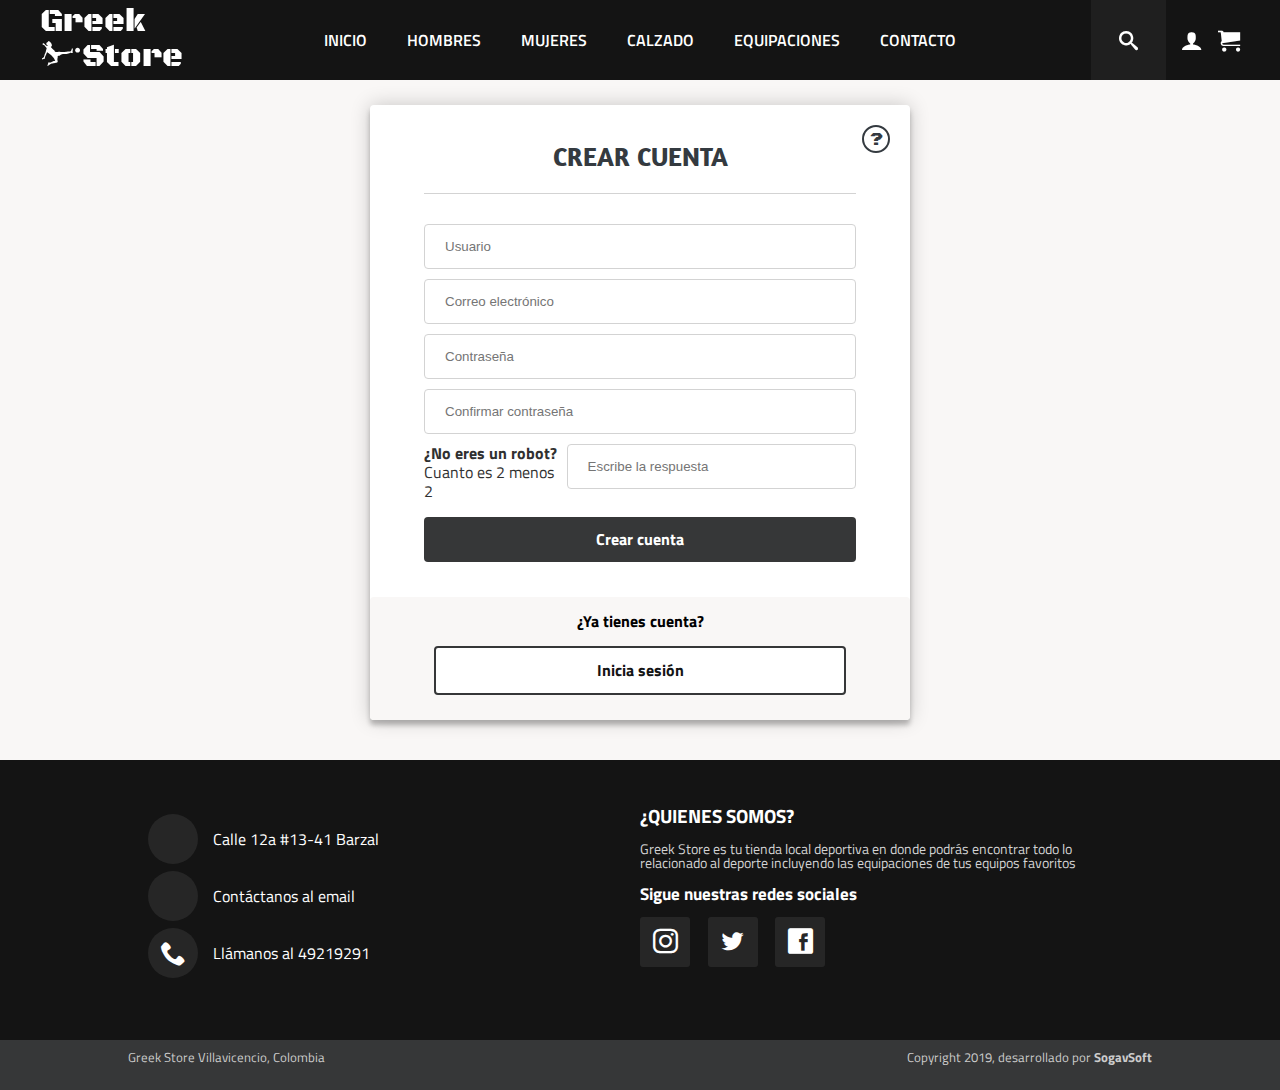
<file: signup.html>
<!DOCTYPE html>
<html lang="en">

<head>
  <meta charset="UTF-8">
  <meta name="viewport" content="width=device-width, initial-scale=1.0">
  <meta http-equiv="X-UA-Compatible" content="ie=edge">
  <meta name="Description"
    content="Crea una cuenta en Greek Store y accede a privilegios únicos que esta te brinda, guarda tus articulos favoritos y cómpralos más tarde">
  <title>Registrate en Greek Store</title>
</head>

<body>
  <header class="header" id="header">
    <div class="logo" id="logo">
      <h1>Greek</h1>
      <h1><img src="assets/images/player.svg" alt="">Store</h1>
    </div>
    <nav class="menu">
      <ol class="menu-principal">
        <li>
          <div class="item-container icon-button">
            <div class="helper">
              <p style="font-family: 'Titillium Web';font-weight: 600;text-transform:uppercase;">Inicio</p>
            </div>
          </div>
        </li>
        <li>
          <div class="item-container icon-button">
            <div class="helper">
              <p style="font-family: 'Titillium Web';font-weight: 600;text-transform:uppercase;">Hombres</p>
            </div>
          </div>
          <ol class="sub-menu">
            <li>
              <p>elemento 1</p>
            </li>
            <li>
              <p>elemento 2</p>
            </li>
            <li>
              <p>elemento 3</p>
            </li>
            <li>
              <p>elemento 3</p>
            </li>
          </ol>
        </li>
        <li>
          <div class="item-container icon-button">
            <div class="helper">
              <p style="font-family: 'Titillium Web';font-weight: 600;text-transform:uppercase;">Mujeres</p>
            </div>
          </div>
          <ol class="sub-menu">
            <li>
              <p>elemento 1</p>
            </li>
          </ol>

        </li>
        <li>
          <div class="item-container icon-button">
            <div class="helper">
              <p style="font-family: 'Titillium Web';font-weight: 600;text-transform:uppercase;">Calzado</p>
            </div>
          </div>
        </li>
        <li>
          <div class="item-container icon-button">
            <div class="helper">
              <p style="font-family: 'Titillium Web';font-weight: 600;text-transform:uppercase;">Equipaciones</p>
            </div>
          </div>
        </li>
        <li>
          <div class="item-container icon-button">
            <div class="helper">
              <p style="font-family: 'Titillium Web';font-weight: 600;text-transform:uppercase;">Contacto</p>
            </div>
          </div>
        </li>
      </ol>
    </nav>
    <div class="menu-search">
      <div class="lupa-container" id="lupa-container">
        <i class="icon-search" id="icon-search-up"></i>
      </div>
      <i class="icon-user"></i>
      <i class="icon-cart"></i>
      <div class="menu-button" id="menu-button">
        <div class="line1" id="line1"></div>
        <div class="line2" id="line2"></div>
        <div class="line3" id="line3"></div>
      </div>
    </div>
  </header>
  <form class="search-container hide-search-bar" action="" id="search-container">
    <input class="search" type="text" placeholder="¿Qué estás buscando?" name="search" />
    <button class="search-button"><i class="icon-search hide-icon" id="icon-search-down"></i></button>
  </form>
  <aside class="menu-lateral" id="menu-lateral">
    <nav>
      <ol class="menu-principal-lateral">
        <li class="item-menu-principal-lateral">
          <div class="item-container-lateral">
            <div class="helper-lateral">
              <i class="icon-home3"></i>
              <p>Inicio</p>
            </div>
            <i class="icon-keyboard_arrow_right"></i>
          </div>
          <ol class="sub-menu-lateral">
            <li>
              <p>elemento 1</p>
            </li>
            <li>
              <p>elemento 2</p>
            </li>
            <li>
              <p>elemento 3</p>
            </li>
          </ol>
        </li>
        <li class="item-menu-principal-lateral">
          <div class="item-container-lateral">
            <div class="helper-lateral">
              <i class="icon-male"></i>
              <p>Hombres</p>
            </div>
            <i class="icon-keyboard_arrow_right"></i>
          </div>
          <ol class="sub-menu-lateral">
            <li>
              <p>elemento 1</p>
            </li>
            <li>
              <p>elemento 2</p>
            </li>
            <li>
              <p>elemento 3</p>
            </li>
            <li>
              <p>elemento 3</p>
            </li>
          </ol>
        </li>
        <li class="item-menu-principal-lateral">
          <div class="item-container-lateral">
            <div class="helper-lateral">
              <i class="icon-female"></i>
              <p>Mujeres</p>
            </div>
            <i class="icon-keyboard_arrow_right"></i>
          </div>
          <ol class="sub-menu-lateral">
            <li>
              <p>elemento 1</p>
            </li>
          </ol>
        </li>
        <li class="item-menu-principal-lateral">
          <div class="item-container-lateral">
            <div class="helper-lateral">
              <i class="icon-sports-shoe"></i>
              <p>Calzado</p>
            </div>
            <i class="icon-keyboard_arrow_right"></i>
          </div>
        </li>
        <li class="item-menu-principal-lateral">
          <div class="item-container-lateral">
            <div class="helper-lateral">
              <i class="icon-t-shirt"></i>
              <p>Equipaciones</p>
            </div>
            <i class="icon-keyboard_arrow_right"></i>
          </div>
        </li>
        <li class="item-menu-principal-lateral">
          <div class="item-container-lateral">
            <div class="helper-lateral">
              <i class="icon-phone"></i>
              <p>Contacto</p>
            </div>
            <i class="icon-keyboard_arrow_right"></i>
          </div>
        </li>
      </ol>
    </nav>
  </aside>

  <div class="page-content">
    <section class="login-signup">
      <form action="" class="signup">
        <div class="signup-help">
          <p class="help-icon">?</p>
          <p class="help-content">Lorem ipsum dolor sit, amet consectetur adipisicing elit. Nemo assumenda autem aut
            ullam, in maxime accusamus inventore numquam aliquid voluptatum dolorem odit eum libero neque est pariatur
            quisquam. Culpa, debitis.nnnn</p>
        </div>
        <h3>Crear cuenta</h3>
        <input type="text" name="user-signup" id="user-signup" placeholder="Usuario">
        <input type="text" name="email-signup" id="email-signup" placeholder="Correo electrónico">
        <input type="password" name="password-signup" id="password-signup" placeholder="Contraseña">
        <input type="password" name="password-signup2" id="password-signup2" placeholder="Confirmar contraseña">
        <div class="validacion">
          <p> <strong>¿No eres un robot?</strong><br />
            Cuanto es <span id="numero1"></span> <span id="operacion"> </span> <span id="numero2"></span></p>
          <input type="text" name="answer" id="answer" placeholder="Escribe la respuesta">
        </div>
        <button>Crear cuenta</button>
      </form>
      <article class="alternative-option">
        <h4>¿Ya tienes cuenta?</h4>
        <a href="login.html">Inicia sesión</a>
      </article>
    </section>
  </div>


  <footer id="footer" class="footer">
    <div class="footer-up">
      <div class="footer-container">
        <div class="footer-up-left">
          <a href="">
            <i class="icon-location2"></i>
            <span>Calle 12a #13-41 Barzal</span>
          </a>
          <a href="">
            <i class="icon-envelope"></i>
            <span>Contáctanos al email </span>
          </a>
          <a href="">
            <i class="icon-phone"></i>
            <span>Llámanos al 49219291</span>
          </a>
        </div>
        <div class="footer-up-right">
          <h2>¿Quienes somos?</h2>
          <p>Greek Store es tu tienda local deportiva en donde podrás encontrar
            todo lo relacionado al deporte incluyendo
            las equipaciones de tus equipos favoritos</p>
          <h3>Sigue nuestras redes sociales</h3>
          <div class="social-networks">
            <a href="">
              <i class="icon-instagram"></i>
            </a>
            <a href="">
              <i class="icon-twitter"></i>
            </a>
            <a href="">
              <i class="icon-facebook"></i>
            </a>
          </div>
        </div>

      </div>
    </div>
    <div class="footer-down">
      <div class="footer-container">
        <p>Greek Store Villavicencio, Colombia</p>
        <p>Copyright 2019, desarrollado por <strong>SogavSoft</strong></p>
      </div>
    </div>
  </footer>
</body>

<link rel="stylesheet" href="src/css/base-styles.css">
<link rel="stylesheet" href="src/css/login.css">
<link rel="stylesheet" href="src/css/style.css">
<link href="https://fonts.googleapis.com/css?family=Black+Ops+One" rel="stylesheet">
<link href="https://fonts.googleapis.com/css?family=Amaranth:400,700|Titillium+Web:200,400,600" rel="stylesheet">
<script src="src/js/base.js"></script>
<script src="src/js/signup.js"></script>

</html>
</file>
<file: src/css/base-styles.css>
@font-face {
  font-family: 'icomoon';
  src:  url('../../assets/fonts/icomoon.eot?5jpvrv');
  src:  url('../../assets/fonts/icomoon.eot?5jpvrv#iefix') format('embedded-opentype'),
    url('../../assets/fonts/icomoon.ttf?5jpvrv') format('truetype'),
    url('../../assets/fonts/icomoon.woff?5jpvrv') format('woff'),
    url('../../assets/fonts/icomoon.svg?5jpvrv#icomoon') format('svg');
  font-weight: normal;
  font-style: normal;
}

[class^="icon-"], [class*=" icon-"] {
  /* use !important to prevent issues with browser extensions that change fonts */
  font-family: 'icomoon' !important;
  speak: none;
  font-style: normal;
  font-weight: normal;
  font-variant: normal;
  text-transform: none;
  line-height: 1;

  /* Better Font Rendering =========== */
  -webkit-font-smoothing: antialiased;
  -moz-osx-font-smoothing: grayscale;
}
body{
  margin:0;
  background: #F9F7F6;
  font-family: 'Titillium Web', sans-serif;
}
p,h2,h3,h4,figure{
  margin:0;
  padding: 0;
}
button{
  font-family: 'Titillium Web', sans-serif;
}
.header{
  background:#141414;
  position: fixed;
  width:100%;
  top: 0;
  z-index:2000;
  display: grid;
  grid-template-columns: 190px 1fr 190px;
  grid-template-rows: 1fr; 
}
.logo{
  color: white;
  padding-left: 40px;
}
.logo h1{
  font-family: 'Black Ops One', sans-serif;
  font-weight: 400;
  margin: 5px 0 0 0;
  line-height: 35px;
}
.logo h1 img{
  width: 38px;
  padding-right: 2px;
}
.logo h1:last-child{
  margin: 0 0 5px 0;
  padding-left: 2px;
}
.menu-search{
  width: 100%;
  height: 100%;
  display: flex;
  justify-content: flex-end;
    align-items: center;
  padding-right: 40px;
  box-sizing: border-box;
}
.user-container{
  position: relative;
  height: 100%;
  display: flex;
  align-items: center;
}
.icon-user{
  color:white;
  font-size: 22px;
  display: flex;
  align-items: center;
  padding: 0 15px;
  cursor: pointer;
  text-decoration: none;
}
.user-container:hover .user-modal{
  display:flex;
}
.user-modal{
    display: none;
    flex-direction: column;
    justify-content: center;
    align-items: center;
    position: absolute;
    text-transform: uppercase;
    font-size: .95em;
    font-weight: 600;
    top: 71.6px;
    right: -44px;
    width: 140px;
    height: 120px;
    padding: 10px 15px;
    box-sizing: border-box;
    background: white;
    clip-path: polygon(0% 7%,43% 7%, 50% 0%, 58% 7%, 100% 7%, 100% 100%, 0% 100%);
    transition: all .2s ease;
}
.user-modal a{
  color: #141414;
  text-decoration: none;
}
.user-modal p{
  width: 100%;
  border-top: 1px solid #141414;
  margin:5px 0;
}
.user-modal a:hover{
  text-decoration: underline;
}
.icon-cart{
  color:white;
  font-size: 22px;
  display: flex;
  align-items: center;
  cursor: pointer;
  text-decoration: none;
}

.search-container{
  display: flex;
  z-index: 999;
  position: fixed;
  top:80px;
  right: 115px;
  width: 270px;
  height: 80px;
  transform: translateY(0);
  background: #202020;
  justify-content: center;
  align-items: center;
  transition: transform .3s ease;
  padding: 0 15px;
}
.hide-icon{
  color: #303030;
}
.hide-search-bar{
  transform: translateY(-80px);
}
.search{
  outline: none;
  border:none;
  border-radius: 0px;
  color: white;
  border-bottom: 2px solid white;
  background: none;
  height: 30px;
  padding: 0  0  0 10px;
  width: 100%;
}
.search-container input::placeholder{
  color: white;
  font-size: 1.1em;
}
.search-button{
  display: flex;
  justify-content: flex-end;
  border:none;
  background: transparent;
  color:white;
  width: 70px;
  height: 32px;
  font-size: 19px;
  padding: 0;
  border-bottom:2px solid white;
}
#icon-search-down{
  padding-right: 12.5px;
}
.lupa-container{
  cursor: pointer;
  display: flex;
  height: 100%;
  width: 75px;
  color: white;
  font-size: 19px;
  background:  rgba(255,255,255,.05);
  justify-content: center;
  align-items: center;
  box-sizing: border-box;
}
.lupa-container-search-move{
  animation: lupa .4s ease forwards;
}
.lupa-container-search-move-2{
  transform: translateY(80px);
  animation: lupa2 .3s ease forwards;
}
@keyframes lupa{
  to{
    transform: translateY(80px);
  }
}
@keyframes lupa2{
  to{
    transform: translateY(0);
  }
}
.menu-button{
  display: none;
  flex-direction: column;
  align-items: center;
  justify-content: center;
  width: 28px;
  height: 21px;
  border-radius: 5px;
  padding-top:3px;
}
.line1, .line2 , .line3{
  width: 25px;
  height: 3px;
  margin-bottom:4px;
  background: white;
}
.menu-button-line1{
  animation: animation-line1 .4s linear forwards;
}
.menu-button-line3{
  animation: animation-line2 .4s linear forwards;
}
.menu-button-line2{
  background: none;
}
@keyframes animation-line1{
  0%{
    transform: translateY(0) rotate(0)
  }
  40%{
    transform: translateY(7px) rotate(0)
  }
  100%{
    transform: translateY(7px) rotate(45deg)
  }
}
@keyframes animation-line2{
  0%{
    transform: translateY(0) rotate(0)
  }
  40%{
    transform: translateY(-7px) rotate(0)
  }
  100%{
    transform: translateY(-7px) rotate(-45deg)
  }
}
.menu{
  position: relative;
  height: 100%;
  color:white;
}
ol{
  display: flex;
  justify-content: center;
  list-style: none;
  padding-left: 0px;
}
.icon-keyboard_arrow_right{
  font-size: 28px;
  margin: 6px 0;
}
.icon-keyboard_arrow_right, .icon-sports-shoe, .icon-male, .icon-female, .icon-phone, .icon-t-shirt, .icon-home3{
  width: 20px;
}
.helper{
  padding: 0 20px;
  display: flex;
  align-items: center;
  height: 80px;
  background: #141414;
}
.helper a, .sub-menu a, .helper-lateral a, .sub-menu-lateral a, .menu-principal li a{
  text-decoration: none;
  color: white;
}
.border-menu{
  width: 9px;
  height: 25px;
  position: absolute;
  right: -9px;
}
.border-menu-white{
  display: inherit;
  border-radius: 50px 0 0 0;
  background: white;
  width: 10px;
  height: 25px;
}
.menu-principal{
  margin: 0;
}
.menu-principal li{
  background: #141414;
  font-size: 16px;
  font-weight: 600;
  text-transform: uppercase;
  position: relative;
  display: block;
  cursor: pointer;
}
.menu-principal li:hover{
  background-color: rgba(0,0,0,0.28);
}
.menu-principal li:hover .helper{
  box-sizing: border-box;
}
.menu-principal li:hover .sub-menu{
  animation-name: animacion-menu;
  animation-duration: 300ms;
  animation-delay: 300ms;
  animation-fill-mode: forwards;
  animation-timing-function: ease;
}
.menu-principal li p{
  margin: 10px 0;
}
.menu-principal li .helper{
  transform: rotate(0deg);
}
.sub-menu li{
  font-size: 1em;
  padding: 10px 0 11px 0;
  margin: 0;
  border:none;
}
.sub-menu li:last-child{
  padding-bottom: 10px;
}
.sub-menu li p{
  margin:0;
  padding-bottom: 0;
  border: none;
}
.sub-menu p{
  padding-left: 40px;
}
.sub-menu{
  transform: translateY(-100%);
  background: #141414;
  top: 80px;
  display: block;
  box-sizing: border-box;
  position: absolute;
  z-index: -10;
  width: 250px;
  font-size: 1em;
  
}
@keyframes animacion-menu{
  from{
    transform: translateY(-100%);
  }to{
    transform: translateY(0);
  }
}
.item-container{
  display: flex;
  justify-content: space-between;
}
.icon-button{
  transition: all .4s ease;
  transform-style: preserve-3d;
}
.menu-principal li:hover .icon-button{
  transform-origin: center bottom;
  transform: rotateX(-90deg) translateY(100%);
}
.icon-button::after {
  line-height: 80px;
  text-align: center;
  font-size: 1.5em;
  top: -100%;
  left: 0px;
  width: 100%;
  height: 100%;
  position: absolute;
  background: white;
  color: black;
  transform-origin: left bottom;
  transform: rotateX(90deg);
}
.menu-principal li:nth-child(1) .icon-button::after{
  content: "\e909";
}
.menu-principal li:nth-child(2) .icon-button::after{
  content: "\e907";
}
.menu-principal li:nth-child(3) .icon-button::after{
  content: "\e908";
}
.menu-principal li:nth-child(4) .icon-button::after{
  content: "\e904";
}
.menu-principal li:nth-child(5) .icon-button::after{
  content: "\e905";
}
.menu-principal li:nth-child(6) .icon-button::after{
  content: "\e942";
}

.page-content{
  margin-top: 80px;
}

.footer{
  width: 100%;
}
.footer-container{
  max-width: 1024px;
  margin: 0 auto;
  display: flex;
  height: 100%;
}
.footer-up .footer-container{
  justify-content: space-between;
  align-items: center;
}
.footer-up-left, .footer-up-right{
  width: 50%;
  height: 100%;
}
.footer-up-right{
  display: flex;
  flex-direction: column;
  padding-right: 20px;
  color: white;
}
.footer-up-left{
  display: flex;
  flex-direction: column;
  justify-content: center;
  padding-left: 20px;
}
.footer-up a{
  text-decoration: none;
  color: white;
  display: flex;
  align-items: center;
  margin-bottom: 7px;
}
.footer-up i{
  display: flex;
  justify-content: center;
  align-items: center;
  font-size: 25px;
  height: 50px;
  width: 50px;
  border-radius: 50%;
  background: rgba(255,255,255,.08);
  margin-right: 15px;
}
.footer-up-right i{
  border-radius: 3px;
}
.footer-up-right h2{
  text-transform: uppercase;
  font-size: 1.2em;
  margin: 21px 0 12px 0;
}
.footer-up-right h3{
  font-size: 1.05em;
  margin-bottom: 0px;
}
.footer-up-right p{
  font-size: .9em;
  line-height: 1em;
  color: lightgray;
  margin-bottom: 10px;
}
.footer-down .footer-container{
  justify-content: space-between;
}
.footer-down .footer-container p:last-child{
  text-align: right;
}
.footer-up{
  background: #141414;
  width: 100%;
  height: 280px;
  padding: 20px 0;
  box-sizing: border-box;
}
.social-networks{
  margin-top: 10px;
  display: flex;
  width: 200px;
  justify-content: space-between;
}
.footer-down{
  background: #363738;
  width: 100%;
  height: 50px;
  color: #ccc;
  padding: 10px 25px 10px;
  font-size: .8em;
  box-sizing: border-box;
  line-height: 1.1em;
}
/* Añadidas con js */
.color{
  background: #1368CE;
  color: white;
  border-bottom: none;
}
.fixed{
  position: fixed;
  position: -ms-device-fixed;
  top:80px;
  width: 300px;
}
.border{
  border-radius: 0 0 12px 0;
}
.menu-lateral{
  display: none;
  transform: translateX(-100vw);
  transition: transform .3s ease;
  position: fixed;
  top: 80px;
  width: 100%;
  z-index:2;
  background: #141414;
  color:white;
  height: calc(100vh - 80px);
  overflow-y: scroll;
}
.menu-lateral::-webkit-scrollbar{
  display: none;
}
ol{
  list-style: none;
  padding-left: 0px;
}
.icon-keyboard_arrow_right{
  font-size: 28px;
  margin: 6px 0;
}
.icon-keyboard_arrow_right, .icon-sports-shoe, .icon-male, .icon-female, .icon-phone, .icon-t-shirt, .icon-home3{
  width: 20px;
}
.helper-lateral{
  display: flex;
  padding-left: 40px;
  align-items: center;
}
.menu-principal-lateral{
  display: flex;
  flex-direction: column;
  margin:26px 0;
}
.menu-principal-lateral li{
  font-size: 16px;
  font-weight: 600;
  text-transform: uppercase;
  position: relative;
  display: block;
}
.menu-principal-lateral li:hover{
  background-color: rgba(0,0,0,0.28);
  border-bottom: 1px solid white;
}
.menu-principal-lateral li:hover .item-container-lateral{
  border: none;
}
.menu-principal-lateral li:hover .helper-lateral i{
  animation-duration: .8s;
  animation-name: animation-icons;
  animation-timing-function: linear;
}
.menu-principal-lateral li:hover .sub-menu-lateral p{
  animation-duration: initial;
  animation-name: initial;
  animation-timing-function: initial;
}
.menu-principal-lateral li:hover .sub-menu-lateral li{
  border:none;
}
.menu-principal-lateral li p{
  margin: 10px 0;
}
.menu-principal-lateral li .helper-lateral{
  transform: rotate(0deg);
}
.menu-principal-lateral li .icon-keyboard_arrow_right{
  transform: rotate(90deg);
}
.sub-menu-lateral li{
  font-size: 1em;
  padding: 10px 0 11px 0;
  margin: 0;
  border:none;
}
.sub-menu-lateral li:last-child{
  padding-bottom: 10px;
}
.sub-menu-lateral li p{
  margin:0;
  padding-bottom: 0;
  border: none;
}
.menu-lateral p{
  padding-left: 10px;
}
.sub-menu-lateral p{
  padding-left: 40px;
}
.sub-menu-lateral{
  display: none;
  margin-top: 1px;
  box-sizing: border-box;
  z-index: -10;
  width: 0;
  height: 0;
  transition: all 0.3s ease-in;
}
.item-container-lateral{
  display: flex;
  padding-right: 20px;
  border-bottom: 1px solid white;
  justify-content: space-between;
}
.show-sub-menu-lateral{
  display: initial;
  width: 250px;
  height: initial;
  font-size: 1em;
} 

@media screen and (max-width:1150px){
  .helper{
    padding: 0 10px;
  }
}
@media screen and (max-width:1023px){
  .menu-lateral{
    display: initial;
  }
}
@media screen and (max-width:981px){
  .helper{
    padding: 0 5px;
  }
}

@media screen and (max-width:960px){
  .header{
    grid-template-columns: 190px 1fr;
    grid-template-rows: 1fr;
  }
  .search{
    justify-content: flex-end;
    flex-direction: initial;
    align-items: center;
    padding-right: 20px;
  }
  .search-container{
    right: 120px;
  }
  .icon-cart {
    position: fixed;
    display: flex;
    top:100px;
    background: #141414aa;
    border-radius: 50%;
    height: 50px;
    width: 50px;
    justify-content: center;
    align-items: center;
  }
  .menu, .search-down input{
    display: none;
  }
  .lupa-container{
    border: none;
  }
  .search-down{
    order: -1;
  }
  .menu-button{
    display: flex;
    cursor: pointer;
  }
  .icon-cart, .icon-user{
    margin-top:0;
  }
  .logo{
    padding-left: 20px;
  }
}
@media screen and (max-width:600px){
  .menu-search{
    padding-right: 10px;
  }
  .footer-up{
    height: 460px;
  }
  .footer-up .footer-container{
    flex-direction: column;
  }
  .footer-up-right, .footer-up-left{
    width: 100%;
    padding: 5px 20px;
    box-sizing: border-box;
  }
  .footer-up-right h2{
    margin-top: 0;
    text-align: center;
  }
  .footer-up-right p{
    text-align: center;
  }
  .footer-up-right h3{
    margin-top: 0;
    text-align: center;
  }
  .social-networks{
    margin: 10px auto 0 auto;
  }
  .search-container{
    width: 250px;
    right: 90px;
  }
}
@media screen and (max-width:370px){
  .footer-down{
    height: 70px;
  }
  .header {
    grid-template-columns: 155px 1fr;
  }
  .logo h1{
    font-size: 1.5em;
  }
  .logo h1 img{
    width: 32px;
  }
  .search-container {
    width: 210px;
  }
}

@keyframes animation-icons{
  0%{
    transform: rotate(0deg)
  }
  25%{
    transform: rotate(180deg)
  }
  50%{
    transform: rotate(430deg)
  }
  75%{
    transform: rotate(310deg)
  }
  100%{
    transform: rotate(360deg)
  }
}
.hide{
  display: none;
}
.opacity{
  opacity: 0;
}
.show-menu-lateral{
  transform: translateX(0);
}

.cart-base{
  display: none;
  position: absolute;
  top: 80px;
  right: 1px;
  width: 300px;
  padding: 15px 20px;
  box-sizing: border-box;
  background: white;
  box-shadow: 0 0 20px 0 rgba(0, 0, 0, 0.2), 0 5px 5px 0 rgba(0, 0, 0, 0.24);
}
.table-item-base{
  padding: 10px 0;
  border-bottom: 1px solid lightgray;
  background: white;
  display: flex;
  align-items: center;
  justify-content: space-between;
}
.table-item-base:last-child{
  border: none;
}
.item-base{
  box-sizing: border-box;
  justify-self: start;
  display: flex;
  align-items: center;
}
.item-base a img{
  height: 70px;
}
.item-detail-base{
  margin-left: 10px;
}
.item-price-base{
  color: #141414;
  font-size: .85em;
  text-transform: uppercase;
}
.item-total-price-base{
  font-size: .85em;
  text-transform: uppercase;
  color: #868E96;
}
.table-item-base a{
  text-decoration: none;
  color: #212529;
}
.item-name-base{
  font-size: .9em;
  line-height: 1.1em;
}
.item-size-base{
  font-size: .75em;
  color: #464E56;
}
.delete-item-base{
  font-weight: bolder;
  font-size: 24px;
  transform: rotate(45deg);
}
.delete-item-base:hover{
  color:red;
}
.buy-button, .cart-button{
  text-transform: uppercase;
  transition: all .3s;
}
.buy-button{
  border: 1px solid #141414;
  height: 35px;
  width: 40%;
  color:#141414;
  text-align: center;
  line-height: 35px;
  font-weight: bold;
}
.buy-button:hover{
  color:white;
  background: #141414;
}
.cart-button:hover{
  transform: scale(1.03);
}
.cart-container{
  position: relative;
  height: 100%;
  display: flex;
}
.cart-container:hover .cart-base{
  display: initial;
}
</file>
<file: src/css/carrito.css>
body{
  background: white;
}
.page-content{
  max-width: 1120px;
  margin: 80px auto 20px auto;
  padding: 0 40px;
  box-sizing: border-box;
}
.page-content-title{
  text-transform: uppercase;
  font-size: 3.2em;
  letter-spacing: 1px;
  font-family: 'Amaranth';
  color: #141414;
  margin-bottom: 30px;
  margin-top: 110px;
  text-align: center;
}
.page-content-subtitle{
  color: #464E56;
  margin-bottom: 55px;
  font-size: 1.2em;
  font-weight: normal;
  text-align: center;
}
.cart{
  display: grid;
  grid-template-rows: auto auto;
  grid-template-columns: 4fr 2fr;
  grid-template-areas: "table summary"
                       "navigation .";
  grid-column-gap: 30px;
  margin-bottom: 110px;
}
.cart-items{
    grid-area: table;
}
.table-header{
  background: #F8F9FA;
  padding:20px 0;
  text-transform: uppercase;
  letter-spacing: 1.4px;
  font-family: 'Amaranth';
  color: #212529;
}
.table-item{
  padding: 20px 0;
  border-bottom: 1px solid lightgray;
}
.table-item:last-child{
  border:none;
}
.table-header, .table-item{
  display: grid;
  grid-template-columns: 6fr repeat(3,2fr) 1fr ;
  grid-template-rows: auto;
  justify-items: center;
  align-items: center;
}
.item{
  padding:0 40px 0 20px;
  box-sizing: border-box;
  justify-self: start;
  display: flex;
  align-items: center;
}
.item a img{
  height: 80px;
}
.item-detail{
  margin-left: 10px;
}
.item-price, .item-total-price{
  font-size: .85em;
}
.table-item a{
  text-decoration: none;
  color: #212529;
}
.item-name{
  text-transform: uppercase;
  font-size: .95em;
  line-height: 1.1em;
}
.item-size{
  font-size: .8em;
  color: #464E56;
}
.item-quantity{
  width: 40px;
  height: 30px;
  text-align: center;
  outline: none;
  border: 1px solid lightgrey ;
}
.delete-item{
  font-weight: bolder;
  font-size: 24px;
  transform: rotate(45deg);
}
.delete-item:hover{
  color:red;
}
.quantity-container{
  display: flex;
  align-items: center;
}
.restar,.sumar{
  background: none;
  border: none;
  line-height: 1em;
  outline: none;
  cursor: pointer;
}
.cart-summary{
  grid-area: summary;
  background: #F8F9FA;
  padding: 20px 15px;
}
.cart-summary-description{
  font-size: .9em;
  color: #464E56;
  line-height: 1.2em;
  margin: 20px 0 30px 0;
}
.cart-summary-element{
  display: flex;
  justify-content: space-between;
  font-size: .9em;
  color: #464E56;
  padding: 20px 0;
  border-bottom: 1px solid lightgrey;
}
.cart-summary-element:last-child{
  border: none;
  padding-bottom: 0;
}
.navigation{
  grid-area: navigation;
  display: flex;
  justify-content: space-between;
  margin-top: 70px;
}
.back{
  display: flex;
  align-items: center;
  color: #464E56;
  text-transform: uppercase;
  font-size: .85em;
  letter-spacing: 1.2px;
  transition: all .3s;
}
.back:hover{
  transform: scale(1.04);
}
.back i{
  transform: rotate(180deg)
}
.back, .continue{
  text-decoration: none;
}
.continue{
  color: white;
  height: 37px;
  display: flex;
  align-items: center;
  justify-content: center;
  background: #141414;
  text-transform: uppercase;
  font-weight: bold;
  width: 50%
}
.continue:hover{
  background: #444444;
}
@media screen and (max-width:760px){
  .cart{
    grid-template-columns: 1fr;
    grid-template-rows: repeat(3,auto);
    grid-template-areas: "table"
                         "navigation"
                         "summary";
  }
  .navigation{
    margin-bottom: 30px;
  }
  .page-content-title{
    font-size: 2.8em;
    line-height: 1em;
  }
}
@media screen and (max-width:600px){
  .navigation{
    flex-direction: column;
    align-items: center;
        margin-top: 40px;
  }
  .continue{
    margin-top:10px;
    width: 100%;
  }
  .page-content-title{
    font-size: 1.7em;
    line-height: 1em;
  }
  .page-content-subtitle{
    font-size: 1.1em;
    margin-bottom: 35px;
  }
  .page-content{
    padding: 0 25px;
  }
  .item{
    padding: 0;
  }
  .cart-items{
    width: calc(100vw - 50px);
    overflow-x: scroll;
  }
  .item-quantity{
    width: 30px;
    height: 25px;
  }
  .table-header, .table-item{
    width: 120vw;
  }
  .cart{
        margin-bottom: 80px;
  }
}
</file>
<file: src/css/style.css>
@font-face {
  font-family: 'icomoon';
  src:  url('../../assets/fonts/icomoon.eot?5jpvrv');
  src:  url('../../assets/fonts/icomoon.eot?5jpvrv#iefix') format('embedded-opentype'),
    url('../../assets/fonts/icomoon.ttf?5jpvrv') format('truetype'),
    url('../../assets/fonts/icomoon.woff?5jpvrv') format('woff'),
    url('../../assets/fonts/icomoon.svg?5jpvrv#icomoon') format('svg');
  font-weight: normal;
  font-style: normal;
}

[class^="icon-"], [class*=" icon-"] {
  /* use !important to prevent issues with browser extensions that change fonts */
  font-family: 'icomoon' !important;
  speak: none;
  font-style: normal;
  font-weight: normal;
  font-variant: normal;
  text-transform: none;
  line-height: 1;

  /* Better Font Rendering =========== */
  -webkit-font-smoothing: antialiased;
  -moz-osx-font-smoothing: grayscale;
}

.icon-keyboard_arrow_right:before {
  content: "\e900";
}
.icon-facebook:before {
  content: "\e901";
}
.icon-football:before {
  content: "\e902";
}
.icon-sports:before {
  content: "\e902";
}
.icon-ball:before {
  content: "\e902";
}
.icon-rugby:before {
  content: "\e902";
}
.icon-soccer:before {
  content: "\e903";
}
.icon-sports-shoe:before {
  content: "\e904";
}
.icon-t-shirt:before {
  content: "\e905";
}
.icon-twitter:before {
  content: "\e906";
}
.icon-male:before {
  content: "\e907";
}
.icon-female:before {
  content: "\e908";
}
.icon-home3:before {
  content: "\e909";
}
.icon-cart::after {
  content: "\e93a";
}
.icon-phone:before {
  content: "\e942";
}
.icon-user::after {
  content: "\e971";
}
.icon-search:before {
  content: "\e986";
}
.icon-star-empty:before {
  content: "\e9d7";
}
.icon-star-half:before {
  content: "\e9d8";
}
.icon-star-full:before {
  content: "\e9d9";
}
.icon-instagram:before {
  content: "\ea92";
}
</file>
<file: src/css/cliente.css>
body{
  background: white;
}
.page-content{
  margin: 0 auto 30px auto;
  max-width: 1160px;
  display: flex;
  align-items: flex-start;
}
.page-content-title {
  text-transform: uppercase;
  font-size: 3.2em;
  letter-spacing: 1px;
  font-family: 'Amaranth';
  color: #141414;
  margin-bottom: 30px;
  margin-top: 110px;
  text-align: center;
}
.panel-left{
  background: white;
  padding: 20px 30px;
  width: calc(80% - 15px);
  margin-right: 30px;
}
.menu-client{
  width: calc(20% - 15px);
  padding: 40px 30px;
}
.menu-client ol{
  display: block;
  list-style: square;
}
.menu-client li{
  margin: 15px 0;
}
.menu-client a{
  text-decoration: none;
  color: #212529;
  letter-spacing: 1.4px;
  text-transform: uppercase;
  font-family: 'Amaranth';
}
.menu-client a:hover{
  text-decoration: underline;
}
.client-title{
  text-transform: uppercase;
  margin: 15px 0;    
}
.mi-cuenta-pedidos-title, .mi-cuenta-pedidos-resultado{
  display: grid;
  grid-template-columns: 1fr 1fr 2fr 1fr 2fr;
  grid-template-rows: auto;
  justify-items: center;
}
.mi-cuenta-pedidos-title{
  background: #F8F9FA;
  padding: 20px 0;
  text-transform: uppercase;
  letter-spacing: 1.4px;
  font-family: 'Amaranth';
  color: #212529;
  border-top: 1px solid lightgray;
  border-bottom: 1px solid lightgray;
}
.mi-cuenta-pedidos-resultado{
  padding: 20px 0;
  border-bottom: 1px solid lightgray;
}
.mi-cuenta-pedidos-resultado:last-child{
  border:none;
}
.info-cuenta-container{
  display: flex;
}
.info-cuenta-container, .client-title{
  font-size: 0.95em;
}
.info-cuenta-contacto, .info-cuenta-direcciones{
  width: 50%;
}
.info-cuenta-contacto a, .info-cuenta-direcciones a{
  color: black;
}
.info-cuenta-container h4{
  margin: 4px 0;
}
</file>
<file: src/css/direcciones.css>
body{
  background: white;
}
.page-content{
  margin: 0 auto 30px auto;
  max-width: 1160px;
  display: flex;
  align-items: flex-start;
}
.page-content-title {
  text-transform: uppercase;
  font-size: 3.2em;
  letter-spacing: 1px;
  font-family: 'Amaranth';
  color: #141414;
  margin-bottom: 30px;
  margin-top: 110px;
  text-align: center;
}
.panel-left{
  background: white;
  padding: 20px 30px;
  width: calc(80% - 15px);
  margin-right: 30px;
  display: flex;
  flex-direction: column;
}
.menu-client{
  width: calc(20% - 15px);
  padding: 40px 30px;
}
.menu-client ol{
  display: block;
  list-style: square;
}
.menu-client li{
  margin: 15px 0;
}
.menu-client a{
  text-decoration: none;
  color: #212529;
  letter-spacing: 1.4px;
  text-transform: uppercase;
  font-family: 'Amaranth';
}
.menu-client a:hover{
  text-decoration: underline;
}
.client-title{
  text-transform: uppercase;
  margin: 15px 0;    
}
.mi-cuenta-pedidos-title, .mi-cuenta-pedidos-resultado{
  display: grid;
  grid-template-columns: 1fr 1fr 1fr 1fr;
  grid-template-rows: auto;
  justify-items: center;
}
.mi-cuenta-pedidos-title{
  background: #F8F9FA;
  padding: 20px 0;
  text-transform: uppercase;
  letter-spacing: 1.4px;
  font-family: 'Amaranth';
  color: #212529;
  border-top: 1px solid lightgray;
  border-bottom: 1px solid lightgray;
}
.mi-cuenta-pedidos-resultado{
  padding: 20px 0;
  border-bottom: 1px solid lightgray;
}
.mi-cuenta-pedidos-resultado:last-child{
  border:none;
}
.direction-button{
  height: 40px;
  width: 25%;
  border: 2px solid #141414;
  color: #141414;
  text-transform: uppercase;
  font-weight: bold;
  margin-top: 30px;
  text-align: center;
  text-decoration: none;
  background: none;
  cursor: pointer;
}
.direction-button:hover{
  color: white;
  background: #141414;
}
@media screen and (max-width:620px){
  .modal-review{
    width: 90%;
  }
}

.modal-review-container{
  position: fixed;
  top: 80px;
  left: 0;
  height: calc(100vh - 80px);
  width: 100%;
  background: rgba(0,0,0,.9);
  display: flex;
  justify-content: center;
  align-items: center;
  transition: all .3s ease-in-out;
  padding: 0 17px;
  box-sizing: border-box;
}
.modal-review{
  position: relative;
  width: 600px;
  background: white;
  border-radius: 10px;
  box-shadow: 0 0 20px 0 rgba(0, 0, 0, 0.2), 0 5px 5px 0 rgba(0, 0, 0, 0.24);
  display: flex;
  align-items: center;
  flex-direction: column;
  padding: 30px 45px 45px;
  box-sizing: border-box;
}
.modal-title{
  text-transform: uppercase;
  margin-bottom: 30px;
}
.modal-subtitle{
  margin-bottom: 35px;
}
.modal-element-container{
  display: flex;
  width: 100%;
  align-items: center;
  margin-bottom: 20px;
}
.modal-element-label{
  width: 30%;
  text-align: right;
  margin-right: 15px;
  font-weight: bold;
  color:#141414;
  font-size: .9em;
}
.self-start{
  align-self: flex-start;
}
.modal-comment, .modal-rating{
  text-align: left;
  width: 70%;
}
.modal-comment{
  font-family: 'Titillium Web',sans-serif;
  outline: none;
  border: none;
  border-bottom: 1px solid lightgray;
  line-height: 1.2em;
  font-size: .9em;
  margin-bottom: 15px;
}

.modal-rating{
  direction: rtl;/* right to left */
  unicode-bidi: bidi-override;/* bidi de bidireccional */
}
.modal-rating label{
  cursor: pointer;
}

@media screen and (max-width:450px){
  .self-start{
    align-self: center;
  }
  .modal-element-container{
    flex-direction: column;
  }
  .modal-comment{
    width: 100%;
  }
  .modal-rating{
    text-align: center;
    width: 100%;
  }
  .modal-subtitle{
    margin-bottom: 20px;
  }
  .modal-title{
    text-align: center;
    font-size: 1.8em;
  }
}
@media screen and (max-width:395px){
  .modal-title{
    font-size: 1.27em;
  }
  .modal-review{
    padding: 20px 20px 25px;
  }
  .modal-element-container{
    margin-bottom: 10px;
  }
  .modal-review .product-button{
    font-size: .95em;
  }
  .modal-comment{
    height: 80px;
  }
}
.close-modal{
  position: absolute;
  top: 0;
  right: 10px;
  background: none;
  border: none;
  font-size: 2em;
  transform: rotate(45deg);
  font-weight: bolder;
  cursor: pointer;
  height: 20px;
  width: 20px;
  outline: none;
}
.form-modal{
  width: 100%;
  display: inherit;
  flex-direction: inherit;
  justify-content: inherit;
  align-items: inherit;
}
.select-modal{
  height: 40px;
  width: 70%;
  border: none;
  background: #F0F0F0;
  padding-left: 15px;
  box-sizing: border-box;
  outline: none;
}
.product-button{
  width: 100%;
  text-align: center;
  padding: 12px 0;
  text-transform: uppercase;
  font-size: 1.2em;
  font-weight: 600;
  text-decoration: none;
  color:white;
  background: #141414;
  position: relative;
  border:none;
}
.product-button:hover{
  background: #444444 
}                          
.product-button::after{
  content: "";
  display: block;
  position: absolute;
  left: 0;
  top: 0;
  bottom: 0;
  right: 0;
  transform: translate(3px, 3px);
  box-shadow: inset 0 0 0 1px #141414;
}
.product-button:hover::after{
  box-shadow: inset 0 0 0 1px #444444;
}
</file>
<file: src/css/login.css>
.login-signup {
      background: white;
      justify-content: center;
      margin: 105px auto 40px auto;
      max-width: 540px;
      display: flex;
      flex-direction: column;
      align-items: center;
      padding-top: 35px;
      box-shadow: 0 0 20px 0 rgba(0, 0, 0, 0.2), 0 5px 5px 0 rgba(0, 0, 0, 0.24);
      position: relative;
    }
    .login-signup form input {
      width: 80%;
      height: 45px;
      padding-left: 20px;
      margin-bottom: 10px;
      box-sizing: border-box;
      border: 1px solid lightgray;
      outline: none;
    }
    .login-signup form input:focus {
      border: 1px solid #2196F3;
      border: 1px solid #363738;
      border-left: 10px solid #2196F3;
      border-left: 10px solid #363738;
      padding-left: 10px;
    }
    #user,
    #user-signup {
      margin-top: 30px;
    }
    .login-signup form h3 {
      font-family: 'Amaranth';
      margin: 0;
      text-transform: uppercase;
      font-size: 1.6em;
      padding-bottom: 20px;
      color: #343A40;
      text-align: center;
      width: 80%;
      border-bottom: .5px solid lightgray;
    }
    .login-signup form button {
      cursor: pointer;
      width: 80%;
      height: 45px;
      background: #363738;
      border: none;
      color: white;
      font-size: 1em;
      margin-top: 15px;
    }
    .login, .signup{
      display: flex;
      width: 100%;
      flex-direction: column;
      align-items: center;
      margin-bottom: 35px;
    }
    .alternative-option{
      background: #F9F7F6;
      width: 100%;
      display: flex;
      flex-direction: column;
      align-items: center;
      box-sizing: border-box;
      padding: 0 15px;
      line-height: 1.2em;
      text-align: center;
    }
    .alternative-option a{
      width: 80%;
      height: 45px;
      background: white;
      border: 2px solid #363738;
      margin-bottom: 25px;
      text-decoration: none;
      color: #141414;
      line-height: 45px;
    }
    .alternative-option h4{
      margin: 15px 0;
    }
    .login-signup input, .login-signup button, .login-signup a, .login-signup, .alternative-option{
      border-radius: 4px;
    }
    .login-signup button, .login-signup a{
      font-size: 16px;
      font-weight: bold;
    }
    .signup-help{
      position: absolute;
      top: 20px;
      right: 20px;
    }
    .signup-help:hover .help-content{
      display: initial;
    }
    .help-icon{
      display: flex;
      color: #343A40;
      font-family: 'Black Ops One';
      justify-content: center;
      align-items: center;
      width: 24px;
      height: 24px;
      border-radius: 50%;
      border: 2px solid #343A40;
      font-size: 19px;
      cursor: help;
    }
    .help-content{
      display: none;
      position: absolute;
      top: 35px;
      right: 0;
      min-width: 490px;
      background: rgba(255,255,255,0.95);
      padding: 15px 20px;
      box-shadow: 0 0 20px 0 rgba(0, 0, 0, 0.2), 0 5px 5px 0 rgba(0, 0, 0, 0.24);
      box-sizing: border-box;
      transition: all .4s ease-in-out;
    }
    .validacion{
      display: flex;
      width: 80%;
    }
    .validacion input{
      width: 60%;
    }
    .validacion p{
      width: 40%;
      line-height: 1.2em;
      color: #303030;
    }
@media screen and (max-width:561px){
  .login-signup{
    margin: 25px 10px 40px 10px;
    padding-top: 25px;
  }
  .page-content{
    padding: 10px 0 10px 0;
  }
  .login-signup form h3 {
    font-size: 1.4em;
  }
  .help-content{
    min-width: 460px;
  }
}
@media screen and (max-width:450px){
  .help-content{
    min-width: 350px;
  }
}
@media screen and (max-width:400px){
  .help-content{
    min-width: 260px;
  }
}
</file>
<file: src/css/pedido.css>
body{
  background: white;
}
.page-content{
  margin: 0 auto 30px auto;
  max-width: 1160px;
  display: flex;
  align-items: flex-start;
}
.page-content-title {
  text-transform: uppercase;
  font-size: 3.2em;
  letter-spacing: 1px;
  font-family: 'Amaranth';
  color: #141414;
  margin-bottom: 30px;
  margin-top: 110px;
  text-align: center;
}
.panel-left{
  background: white;
  padding: 20px 30px;
  width: calc(80% - 15px);
  margin-right: 30px;
}
.menu-client{
  width: calc(20% - 15px);
  padding: 40px 30px;
}
.menu-client ol{
  display: block;
  list-style: square;
}
.menu-client li{
  margin: 15px 0;
}
.menu-client a{
  text-decoration: none;
  color: #212529;
  letter-spacing: 1.4px;
  text-transform: uppercase;
  font-family: 'Amaranth';
}
.menu-client a:hover{
  text-decoration: underline;
}
.client-title{
  text-transform: uppercase;
  margin: 15px 0;    
}
.mi-cuenta-pedidos-title, .mi-cuenta-pedidos-resultado{
  display: grid;
  grid-template-columns: 1fr 1fr 2fr 1fr 2fr;
  grid-template-rows: auto;
  justify-items: center;
}
.mi-cuenta-pedidos-title{
  background: #F8F9FA;
  padding: 20px 0;
  text-transform: uppercase;
  letter-spacing: 1.4px;
  font-family: 'Amaranth';
  color: #212529;
  border-top: 1px solid lightgray;
  border-bottom: 1px solid lightgray;
}
.mi-cuenta-pedidos-resultado{
  padding: 20px 0;
  border-bottom: 1px solid lightgray;
}
.mi-cuenta-pedidos-resultado:last-child{
  border:none;
}
.info-cuenta-container{
  display: flex;
}
.info-cuenta-container, .client-title{
  font-size: 0.95em;
}
.info-cuenta-contacto, .info-cuenta-direcciones{
  width: 50%;
}
.info-cuenta-contacto a, .info-cuenta-direcciones a{
  color: black;
}
.info-cuenta-container h4{
  margin: 4px 0;
}
.filter-sort{
  display: flex;
  justify-content: space-evenly;
}
.filter-sort select{
  height: 40px;
  width: 30%;
  margin-bottom: 20px;
  padding-left: 15px;
  box-sizing: border-box;
  outline: none;
  border: none;
  background: #F0F0F0;
}
</file>
<file: src/css/product.css>
body{
  background: white;
}
.page-content{
  /* max-width: 1024px; */
  margin:80px auto 0 auto;
}
.product{
  display: grid;
  grid-template-columns: 55% 40%;
  grid-template-rows: 2fr 3fr;
  grid-template-areas: "imagen infoTop"
                       "imagen infoBottom";
  color: #343A40;
  padding: 20px 15px 15px 0;
  box-sizing: border-box;
}
.product-image{
  grid-area: imagen;
  display: flex;
  background: #EBEDEE;
  height: 545px;
}
.product-image img{
  height: 100%;
  width: 100%;
  margin:0 auto;
  object-fit: cover;
}
.product-info-top{
  grid-area: infoTop;
  padding: 20px 30px 0 70px;
  box-sizing: border-box;
  align-self: flex-end;
}
.product-info-bottom{
  grid-area: infoBottom;
  padding: 0 30px 20px 70px;
  box-sizing: border-box;
}
.product-title{
  font-family: 'Amaranth';
  text-transform: uppercase;
  font-size: 2em;
  line-height: 1em;
  margin-bottom: 30px;
}
.product-tag{
  text-transform: uppercase;
  font-size: 0.95em;
  font-weight: 400;
  margin-bottom: 5px;
}
.product-rating{
  color:#343A40;
}
.product-helper{
  display: flex;
  justify-content: space-between;
  font-size: 1.25em;
  margin-bottom: 15px;
}
.product-description{
  /* line-height: 1em; */
  font-size: 0.87em;
  margin-bottom: 10px;
  color: #868E96;
}
.product form{
  display: flex;
  flex-direction: column;
}
.form-helper{
  display: flex;
  margin-bottom: 20px;
}
.product-size{
  width: 100%;
}
.product-quantity{
  width: 100%;
  
}
.product-size, .product-quantity{
  border-width: 1px;
  border-color: black;
  outline: none;
  height: 45px;
  padding: 0 10px;
  font-weight: 600;
  box-sizing: border-box;
}
.product-button{
  width: 100%;
  text-align: center;
  padding: 12px 0;
  text-transform: uppercase;
  font-size: 1.2em;
  font-weight: 600;
  text-decoration: none;
  color:white;
  background: #141414;
  position: relative;
  border:none;
}
.product-button:hover{
  background: #444444 
}                          
.product-button::after{
  content: "";
  display: block;
  position: absolute;
  left: 0;
  top: 0;
  bottom: 0;
  right: 0;
  transform: translate(3px, 3px);
  box-shadow: inset 0 0 0 1px #141414;
}
.product-button:hover::after{
  box-shadow: inset 0 0 0 1px #444444;
}
.form-helper-container-left{
  width: 70%;
  margin-right: 20px;
}
.form-helper-container-rigth{
  width: 30%;
}
.product-information{
  max-width: 1024px;
  margin:60px auto 0 auto;
}
.product-information-title, .product-review-title{
  text-transform: uppercase;
  font-size: 2.7em;
  font-weight: bolder;
  font-family: 'Amaranth';
  margin-bottom: 30px;
  color: #141414;
}
.product-review{
  display: grid;
  grid-template-columns: 2fr 3fr;
  grid-template-rows: auto auto;
  grid-template-areas: "title title"
                       "ratings comments";
  max-width: 1024px;
  margin:60px auto 0 auto;
}
.product-review-title{
  grid-area: title;
  padding-bottom: 50px;
}
.product-review-rating{
  grid-area: ratings;
  padding-right: 50px;
  box-sizing: border-box;
}
.product-review-comments{
  grid-area: comments;
}
.general-rating{
  background: #2ADA71;
  height: 90px;
  color: black;
  display: flex;
  justify-content: center;
  align-items: center;
  margin-bottom: 20px;
}
.general-rating .product-rating{
  color: black;
  letter-spacing: -.4px;
}
.general-rating-helper{
  font-size:.8em;
}
.big-number{
  font-weight: bolder;
  font-size: 3.6em;
  margin-right: 7px;
}
.rating-title{
  text-transform: uppercase;
  font-size: 1.4em;
  font-family: 'Amaranth';
  margin-bottom: 15px;
}
.rating-bar-container{
  text-transform: uppercase;
  display: flex;  
  align-items: center;
  margin-bottom: 7px;
}
.rating-bar{
  height: 3px;
  width: calc(100% - 120px);
  margin: 0 9px;
  background: #D9DCDD;
  position: relative;
}
.rating-bar-container span{
  font-size: 0.73em;
}
.rating-bar-value{
  height: 3px;
  background: #2ADA71;
  position: absolute;
  top: 0;
  left: 0;
}
.rating-date{
  display: flex;
  justify-content: space-between;
}
.rating-date .product-rating{
  color: black;
  letter-spacing: -.2px;
}
.date{
  font-size: .9em;
  color: gray;
}
.comment{
  border-bottom: 1px solid gray;
  margin-bottom: 40px;
}
.comment-title{
  line-height: 1em;
  text-transform: uppercase;
  font-size: 1.4em;
  font-weight: bolder;
  margin-bottom: 6px;
}
.comment-description{
  line-height: 1.1em;
  margin-bottom: 20px;
}
.comment-user {
  font-weight: bold;
  font-size: .9em;
  margin-bottom: 35px;
}
.comment-user span{
  font-weight: 400;
  color: gray;
}

@media screen and (max-width:1060px){
  .product {
    grid-template-columns: 55% 45%;
  }
}
@media screen and (max-width:1060px){
  .product {
    grid-template-rows: repeat(3, auto);
    grid-template-columns: 1fr;
    grid-template-areas: "infoTop"
                         "imagen"
                         "infoBottom";
    padding: 0;
  }
  .product-info-top, .product-info-bottom{
    padding: 20px 30px
  }
  .product-title{
    font-size: 1.5em;
    margin-bottom: 20px;
  }
  .product-helper{
    font-size: 1.15em;
    margin-bottom: 7px;
  }
  .product-tag{
    font-size: 0.85em;
  }
  .product-information-title, .product-review-title {
    font-size: 2em;
    padding: 0 20px;
    box-sizing: border-box;
    text-align: center;
  }
  .product-information {
    margin: 30px auto 0 auto;
  }
  .product-review-rating, .product-review-comments{
    padding: 0 30px;
  }
  .product-review-comments{
    margin-top: 40px;
  }
}

@media screen and (max-width:760px){
  .product-review {
    display: grid;
    grid-template-columns: 1fr;
    grid-template-rows: auto auto auto;
    grid-template-areas: "title"
                        "ratings"
                        "comments";
    max-width: 1024px;
    margin: 60px auto 0 auto;
  }
}
@media screen and (max-width:620px){
  .product-image{
    height: 350px;
  }
  .modal-review{
    width: 90%;
  }
}

.modal-review-container{
  position: fixed;
  top: 80px;
  left: 0;
  height: calc(100vh - 80px);
  width: 100%;
  background: rgba(0,0,0,.9);
  display: flex;
  justify-content: center;
  align-items: center;
  transition: all .3s ease-in-out;
  padding: 0 17px;
  box-sizing: border-box;
}
.modal-review{
  position: relative;
  width: 600px;
  background: white;
  border-radius: 10px;
  box-shadow: 0 0 20px 0 rgba(0, 0, 0, 0.2), 0 5px 5px 0 rgba(0, 0, 0, 0.24);
  display: flex;
  align-items: center;
  flex-direction: column;
  padding: 30px 45px 45px;
  box-sizing: border-box;
}
.modal-title{
  text-transform: uppercase;
}
.modal-subtitle{
  margin-bottom: 35px;
}
.modal-element-container{
  display: flex;
  width: 100%;
  align-items: center;
  margin-bottom: 20px;
}
.modal-element-label{
  width: 30%;
  text-align: right;
  margin-right: 15px;
  font-weight: bold;
  color:#141414;
  font-size: .9em;
}
.self-start{
  align-self: flex-start;
}
.modal-comment, .modal-rating{
  text-align: left;
  width: 70%;
}
.modal-comment{
  font-family: 'Titillium Web',sans-serif;
  outline: none;
  border: none;
  border-bottom: 1px solid lightgray;
  line-height: 1.2em;
  font-size: .9em;
  margin-bottom: 15px;
}
input[type = "radio"]{ 
  display:none;
}
.icon-star{
  font-size: 2em;
}
.modal-rating{
  direction: rtl;/* right to left */
  unicode-bidi: bidi-override;/* bidi de bidireccional */
}
.modal-rating label{
  cursor: pointer;
}
.modal-star:hover .icon-star::before{
  content: "\e9d9";
}
.modal-star:hover ~ .modal-star .icon-star::before{
  content: "\e9d9";
}
input[type = "radio"]:checked ~ .modal-star{
  color:#FFB500;
}
input[type = "radio"]:checked ~ .modal-star .icon-star::before{
  content: "\e9d9";
}
.icon-star::before{
  content: "\e9d7";
  color: #FFB500;
}
@media screen and (max-width:450px){
  .self-start{
    align-self: center;
  }
  .modal-element-container{
    flex-direction: column;
  }
  .modal-comment{
    width: 100%;
  }
  .modal-rating{
    text-align: center;
    width: 100%;
  }
  .modal-subtitle{
    margin-bottom: 20px;
  }
  .modal-title{
    text-align: center;
    font-size: 1.8em;
  }
}
@media screen and (max-width:395px){
  .modal-title{
    font-size: 1.27em;
  }
  .modal-review{
    padding: 20px 20px 25px;
  }
  .modal-element-container{
    margin-bottom: 10px;
  }
  .modal-review .product-button{
    font-size: .95em;
  }
  .modal-comment{
    height: 80px;
  }
}
.close-modal{
  position: absolute;
  top: 0;
  right: 10px;
  background: none;
  border: none;
  font-size: 2em;
  transform: rotate(45deg);
  font-weight: bolder;
  cursor: pointer;
  height: 20px;
  width: 20px;
  outline: none;
}
.form-modal{
  width: 100%;
  display: inherit;
  flex-direction: inherit;
  justify-content: inherit;
  align-items: inherit;
}
</file>
<file: src/css/index.css>
.hero{
  height: calc(100vh - 80px);
  display: grid;
  grid-template-columns: 1fr 1fr;
  grid-template-rows: 100%;
  overflow: hidden;
  position: relative;
}
/* Carrousel*/
.img-behind {
    grid-column: 1/-1;
    grid-row: 1/-1;
    height: 100%;
    width: 100%;
}
.img-behind img , .img-top img{
    height: 100%;
    width: 100%;
    object-fit: cover;
    object-position: right;
  }
  .img-top {
    height: 100%;
    width: 100%;
    grid-column: 1/-1;
    grid-row: 1/-1;
    background: white;
    transform: translateX(0);
    animation: move-in .72s linear forwards;
  }
  .hero-info {
    grid-column: 1/2;
    grid-row: 1/2;
    background: rgba(20,20,20,0.85);
    color:white;
    letter-spacing: 1.5px;
    transform: translateX(-100%);
    width: 100%;
    display: flex;
    flex-direction: column;
    justify-content: flex-end;
    box-sizing: border-box;
    animation: move-info .7s linear forwards .33s;
  }
  .hero-tag{
    font-size: 0.8em;
    text-transform: uppercase;
    color: #98989A;
  }
  .hero-title{
    font-size: 2em;
    line-height: 1em;
    font-weight: 600;
  }
  .hero-description{
    font-size: 0.9em;
    font-weight: 300;
    padding-bottom: 20px;
  }
  .hero-info-container{
    padding: 0 30px 100px 25%;
    opacity: 1;
    transition: opacity .15s ease;
  }
.hero-button{
  text-transform: uppercase;
  font-size: .85em;
  font-weight: 600;
  color: white;
  background-color: black;
  border:none;
  padding: 12px 25px;
}
  .controls{
    letter-spacing: -.5px;
    font-size: .85em;
    font-weight: 600;
    text-transform: uppercase;
    padding: 0 30px 40px 10%;
    display: flex;
    opacity: 1;
    transition: opacity .2s ease;
  }
  @keyframes move-in {
    75% {
      transform: translateX(60%);
    }
    100% {
      transform: translateX(100%);
    }
  }
  @keyframes move-out {
    75% {
      transform: translateX(60%);
    }
    100% {
      transform: translateX(100%);
    }
  }
  @keyframes move-info {
    75% {
      transform: translateX(-60%);
    }
    100% {
      transform: translateX(0);
    }
  }
  .info-out {
    width: 100%;
    justify-self: end;
    transform: translateX(0);
    animation: info-out .4s linear forwards .15s;
  }
  @keyframes info-out {
    to {
      width: 0;
    }
  }
  .front {
    animation: move-out .72s linear forwards 0.57s;
  }
  .remove-animation {
    animation: none;
  }
  picture{
    margin: 0;
  }
.next, .previous{
    cursor: pointer;
    padding: 10px;
    color:white;
  }
  /*Fin carrousel*/
.content{
  grid-area: content;
  color: #343A40;
  box-sizing: border-box;
}
.lastest{
  margin-top: 30px;
}
.lastest-arrivals{
  display: grid;
  grid-gap: 10px;
  grid-template-columns: 1fr 1fr 1fr;
  grid-template-rows: 250px 250px;
  grid-template-areas: "last-arrival1 last-arrival2 last-arrival4"
                       "last-arrival1 last-arrival3 last-arrival4";
}
.lastest-arrivals-product{
  height: 100%;
  width: 100%;
  position: relative;
}
.lastest-arrivals-product-img{
  width: 100%;
  height: 100%;
  object-fit: cover;
}
.lastest-arrivals-product-info{
  position: absolute;
  top: 0;
  bottom: 0;
  left: 0;
  right: 0;
  display: flex;
  flex-direction: column;
  justify-content: flex-end;
  align-items: center;
  padding: 20px;
}
.lastest-arrivals-product-info-button a{
  color:white;
  text-decoration: none;
}
.lastest-arrivals-product-info-button{
  padding: 10px 20px;
  background: black;
  color: white;
  font-weight: 600;
  border:none;
  text-transform: uppercase;
  position: relative;
  cursor: pointer;
  text-decoration: none;
  font-size: 0.9em;
}
.lastest-arrivals-product-info-button::after{
  content: "";
  display: block;
  position: absolute;
  left: 0;
  top: 0;
  bottom: 0;
  right: 0;
  transform: translate(3px, 3px);
  box-shadow: inset 0 0 0 1px black;
}
.lap1{
  grid-area: last-arrival1;
}
.lap2{
  grid-area: last-arrival2;
}
.lap3{
  grid-area: last-arrival3;
}
.lap4{
  grid-area: last-arrival4;
}
.suggestion-description{
  width: 80%;
  text-align: center;
  padding-bottom: 35px; 
}
.suggestion{
  max-width: 1024px;
  margin: 0 auto;
  display: flex;
  flex-direction: column;
  align-items: center;
  padding: 35px 15px;
}
.section-title{
  font-family: 'Amaranth';
  text-transform: uppercase;
  font-size: 2.4em;
  padding-bottom: 15px; 
  color: #343A40;
  text-align: center;
}
.suggestion-products{
  display: grid;
  width: 100%;
  grid-template-columns: repeat(auto-fill, minmax(230px, 1fr));
  grid-auto-rows: dense;
  grid-gap: 15px;
}
.suggestion-product{
  width: 100%;
  height: 100%;
  display: flex;
  flex-direction: column;
  transition: all .3s ease-in;
  cursor: pointer;
  text-decoration: none;
  color:black;
}

.suggestion-product:hover .card-view-container{
  display: flex;
  opacity: 1;
}
.card-image-container{
  margin: 0;
  position: relative;
  transform-style: preserve-3d;
  transform: translateZ(-100px);
}
.card-image{
  width: 100%;
  height: 100%;
  object-fit: cover;
  border-bottom: 2px solid #343A40;
  transition: all .9s ease;
}
.card-view-container{
  display: grid;
  justify-content: center;
  align-items: center;
  position: absolute;
  width: 100%;
  top: 0;
  bottom: 0;
  background: rgba(0,0,0,0.28);
  opacity: 0;
  transition: all .5s ease;
}
.card-view{
  width:55px;
  font-weight: 600;
  padding: 0 15px;
  text-transform: uppercase;
  height: 40px;
  background: #23272B;
  color:white;
  display: flex;
  justify-content: space-between;
  align-items: center;
}
.card-info{
  display: flex;
  flex-direction: column;
  justify-content: flex-end;
  background-color: white;
  font-size: 16px;
  padding: 10px;
  line-height: 1em;
}
.card-category{
  font-size: 0.9em;
  font-weight: 200;
  padding-bottom: 7px;
  line-height: 1em;
}
.card-title{
  font-weight: 600;
  text-transform: uppercase;
  padding-bottom: 5px;
  line-height: 1em;
}
.card-bottom{
  display: flex;
  justify-content: space-between;
  padding-top:7px;
}
.card-price, .card-rating{
  line-height: 1em;
  font-size: 0.85em;
}
.card-rating{
  color:#98989A;
}
/*Fin index.css*/

@media screen and (max-width:960px){
  .lastest-arrivals{
    grid-template-columns: 1fr 1fr;
    grid-template-rows: 250px 250px 400px;
    grid-template-areas: "last-arrival1 last-arrival2"
                       "last-arrival1 last-arrival4"
                       "last-arrival3 last-arrival3";
  }
}
@media screen and (max-width:600px){
.lastest-arrivals{
    grid-template-columns: 1fr;
    grid-template-rows: repeat(4,250px);
    grid-template-areas: "last-arrival1"
                         "last-arrival2"
                         "last-arrival3" 
                         "last-arrival4";
  }
}
@media screen and (max-width:426px){
  .hero{
        grid-template-rows: 1fr 1fr;
  }
  .hero-info{
    grid-column: 1/-1;
    grid-row: 2/3;
  }
  .hero-info-container{
    padding: 0 30px 0px 12.5%;
  }
  .controls{
    padding: 0 30px 15px 10%;
  }
}
</file>
<file: src/css/search.css>
.page-content{
  display: grid;
  max-width: 1180px;
  margin-left:auto;
  margin-right:auto;
  grid-template-columns: 276px 1fr; 
  grid-template-rows: 60px 1fr;
  grid-template-areas: "filtros controles"
                       "filtros resultados";
  padding: 20px 0px;
}
.filters{
  grid-area: filtros;
  /* width: 30px; */
  padding: 10px 20px;
  box-sizing: border-box;
  background: white;
}
.filters h2{
  font-size: 1.6em;
  display: flex;
  align-items: center;
}
.filters h2 i{
  padding-right: 10px; 
  font-size: 0.8em;
}
.menu-filter{
  display: flex;
  flex-direction: column;
}
.menu-filter-element-container{
  width: 100%;
}
.menu-filter-options{
  transition: all .2s ease-in-out;
}
.menu-filter-element{
  display: flex;
  align-items: center;
  justify-content: space-between;
  border-bottom: 1px solid gray;
  margin-bottom: 20px;
  cursor: pointer;
}
.menu-filter-element i{
  transition: transform .2s ease;
  transform: rotate(-90deg);
}
/* Checkbox */ 
.checkbox-container {
  display: block;
  position: relative;
  padding-left: 35px;
  margin-bottom: 12px;
  cursor: pointer;
  -webkit-user-select: none;
  -moz-user-select: none;
  -ms-user-select: none;
  user-select: none;
}

/* Hide the browser's default checkbox */
.checkbox-container input {
  position: absolute;
  opacity: 0;
  cursor: pointer;
  height: 0;
  width: 0;
}

/* Create a custom checkbox */
.checkmark {
  position: absolute;
  top: 0;
  left: 0;
  height: 25px;
  width: 25px;
  background-color: #eee;
}

/* On mouse-over, add a grey background color */
.checkbox-container:hover input ~ .checkmark {
  background-color: #ccc;
}

/* When the checkbox is checked, add a blue background */
.checkbox-container input:checked ~ .checkmark {
  background-color: #2196F3;
  background-color: #4D5257;
}

/* Create the checkmark/indicator (hidden when not checked) */
.checkmark:after {
  content: "";
  position: absolute;
  display: none;
}

/* Show the checkmark when checked */
.checkbox-container input:checked ~ .checkmark:after {
  display: block;
}

/* Style the checkmark/indicator */
.checkbox-container .checkmark:after {
  left: 9px;
  top: 5px;
  width: 5px;
  height: 10px;
  border: solid white;
  border-width: 0 3px 3px 0;
  -webkit-transform: rotate(45deg);
  -ms-transform: rotate(45deg);
  transform: rotate(45deg);
}

.results{
  grid-area: resultados;
  width: 100%;
  padding: 0 10px 20px;
  box-sizing: border-box;
}
.controls{
    grid-area: controles;
    background: white;
    padding: 10px 15px;
    box-sizing: border-box;
    margin: 0 10px;
    margin-bottom: 10px;
    display: flex;
    justify-content: space-between;
    align-items: center;
    line-height: 1em;
}
#sort{
  height: 30px;
  padding-left: 10px;
  border: none;
  outline-color: lightgrey;
  font-family: 'Titillium Web', sans-serif;
  font-size: .9em;
}
.searched-word{
  font-size: 1.1em;
  color: #343A40;
}
.products{
  display: grid;
  width: 100%;
  grid-template-columns: repeat(auto-fill, minmax(215px, 1fr));
  grid-auto-rows: dense;
  grid-gap: 20px;
}
.product{
  width: 100%;
  height: 100%;
  display: flex;
  flex-direction: column;
  transition: all .3s ease-in;
  cursor: pointer;
  text-decoration: none;
  color:black;
}
.product:hover .card-view-container{
  display: flex;
  opacity: 1;
}
.card-image-container{
  margin: 0;
  position: relative;
  transform-style: preserve-3d;
  transform: translateZ(-100px);
}
.card-image{
  width: 100%;
  height: 100%;
  object-fit: cover;
  border-bottom: 2px solid #343A40;
  transition: all .9s ease;
}
.card-view-container{
  display: grid;
  justify-content: center;
  align-items: center;
  position: absolute;
  width: 100%;
  top: 0;
  bottom: 0;
  background: rgba(0,0,0,0.28);
  opacity: 0;
  transition: all .5s ease;
}
.card-view{
  width:55px;
  font-weight: 600;
  padding: 0 15px;
  text-transform: uppercase;
  height: 40px;
  background: #23272B;
  color:white;
  display: flex;
  justify-content: space-between;
  align-items: center;
}
.card-info{
  display: flex;
  flex-direction: column;
  justify-content: flex-end;
  background-color: white;
  font-size: 16px;
  padding: 10px;
  line-height: 1em;
}
.card-category{
  font-size: 0.9em;
  font-weight: 200;
  padding-bottom: 7px;
  line-height: 1em;
}
.card-title{
  font-weight: 600;
  text-transform: uppercase;
  padding-bottom: 5px;
  line-height: 1em;
}
.card-bottom{
  display: flex;
  justify-content: space-between;
  padding-top:7px;
}
.card-price, .card-rating{
  line-height: 1em;
  font-size: 0.85em;
}
.card-rating{
  color:#98989A;
}
.hide-options{
  display:none;
}
.rotate{
  transform: rotate(90deg) !important;
}

.price-range-block {
    margin: 60px;
  }

  .sliderText {
    width: 40%;
    margin-bottom: 30px;
    border-bottom: 2px solid red;
    padding: 10px 0 10px 0px;
    font-weight: bold;
  }

  .ui-slider-horizontal {
    height: .6em;
  }

  .ui-slider-horizontal {
    margin-bottom: 15px;
    width: 100%;
  }

  .ui-widget-header {
    background: #23272B;
  }
  .price-range{
    display: flex;
    justify-content: space-between;
    margin-block-end: 5px;
    font-size: 0.9em;
  }
  .price-range-search {
    width: 40.5%;
    background-color: #f9f9f9;
    border: 1px solid #6e6666;
    min-width: 40%;
    display: inline-block;
    height: 32px;
    border-radius: 5px;
    float: left;
    margin-bottom: 20px;
    font-size: 16px;
  }
  .price-range-field {
    width: 20%;
    min-width: 16%;
    background-color: #f9f9f9;
    border: 1px solid #6e6666;
    color: black;
    font-family: myFont;
    font: normal 14px Arial, Helvetica, sans-serif;
    border-radius: 5px;
    height: 26px;
    padding: 5px;
  }
  .search-results-block {
    position: relative;
    display: block;
    clear: both;
  }

  @media screen and (max-width:860px){
    .page-content{
      grid-template-columns: 256px 1fr; 
      grid-template-rows: 60px 1fr;
    }
  }
  @media screen and (max-width:760px){
    .page-content{
      grid-template-columns: 1fr; 
      grid-template-rows: 60px auto auto;
      grid-template-areas: "controles"
                           "filtros"
                           "resultados";
    }
    .filters{
      margin: 0 10px 10px 10px;
    }
    .filters h2 {
      font-size: 1.2em;
      display: flex;
      align-items: center;
    }
  }
  @media screen and (max-width:600px){
    .page-content{
      grid-template-rows: auto auto auto;
    }
    .sort-container{
      margin-top: 10px;
    }
    .controls{
      flex-direction: column;
      align-items: flex-start;
      justify-content: flex-start;
    }
  }
  .hide{
    display: none;
  }
  .button{
  text-transform: uppercase;
    color: #141414;
    border: 1px solid black;
    height: 37px;
    width: 100%;
    font-weight: bold;
    margin-top: 10px;
    background: white;
    outline: none;
}
.button:hover{
  background: #141414;
  color: white;
}
</file>
